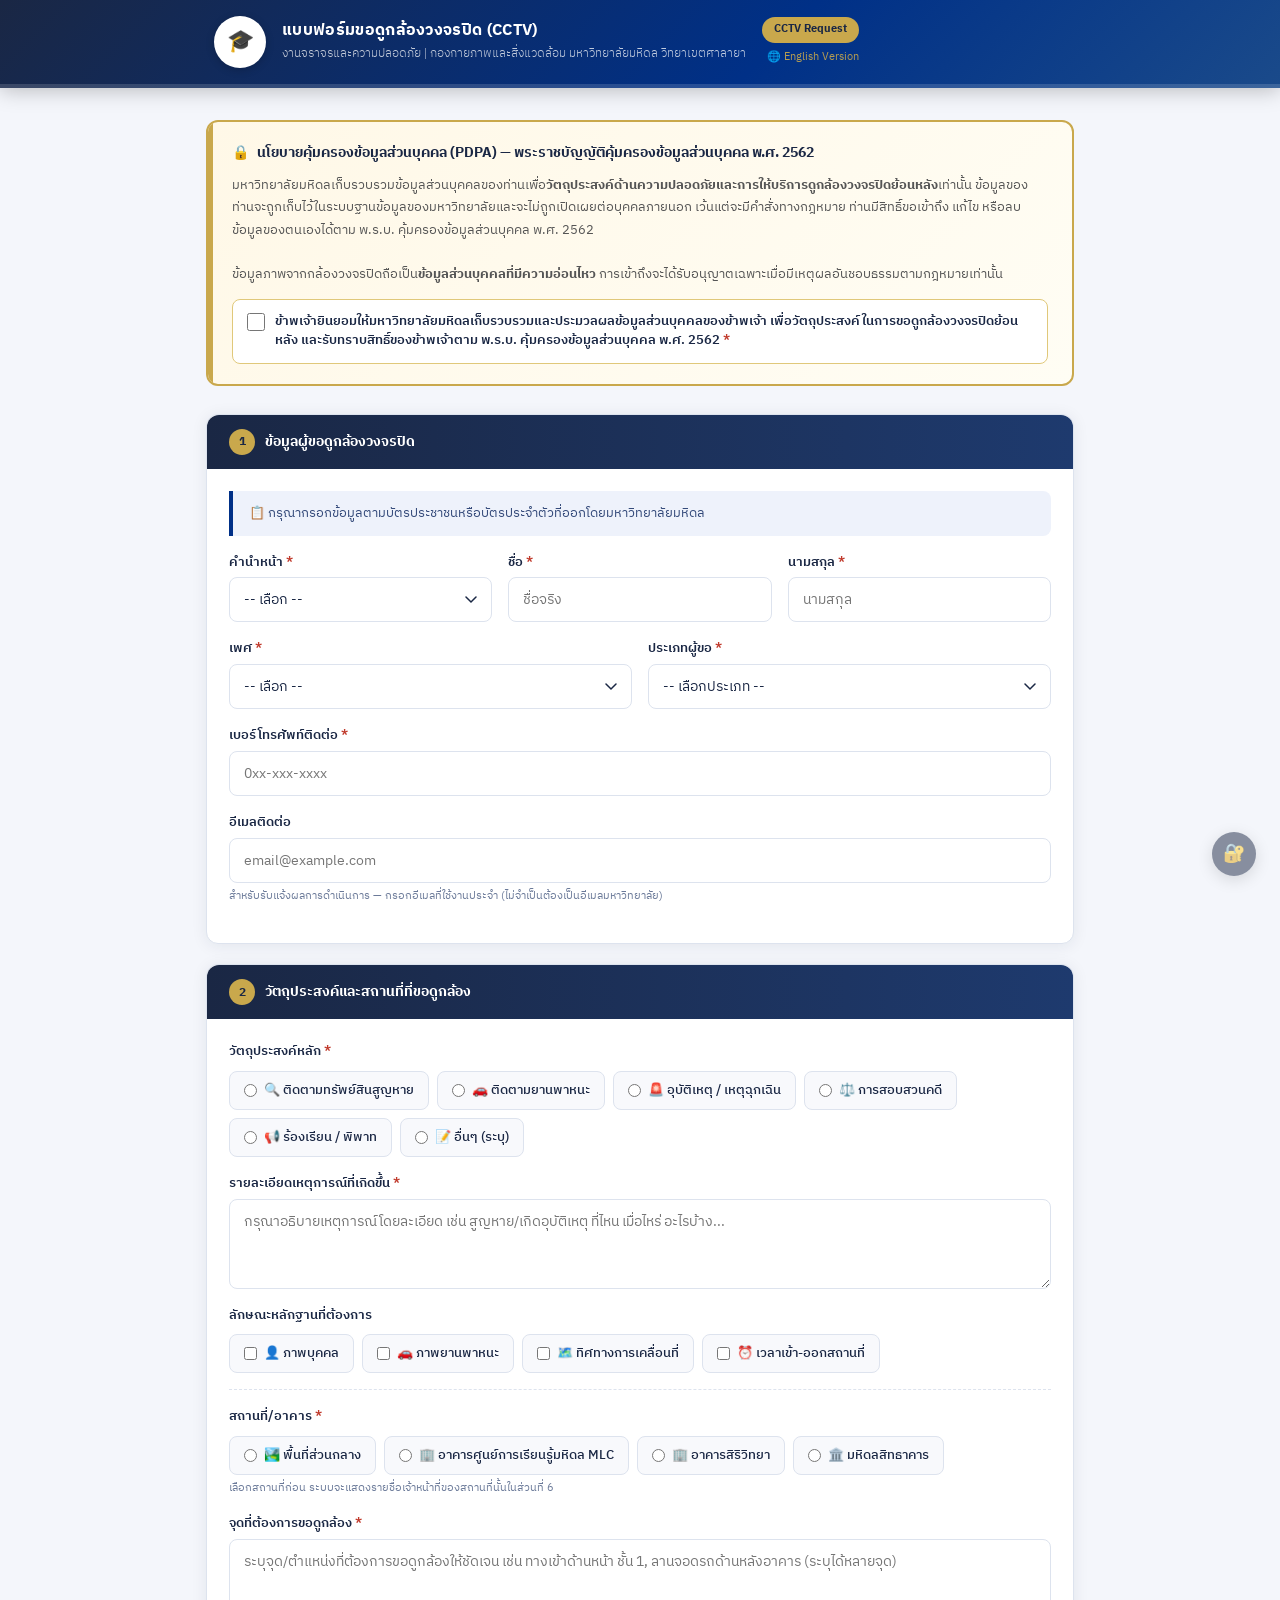
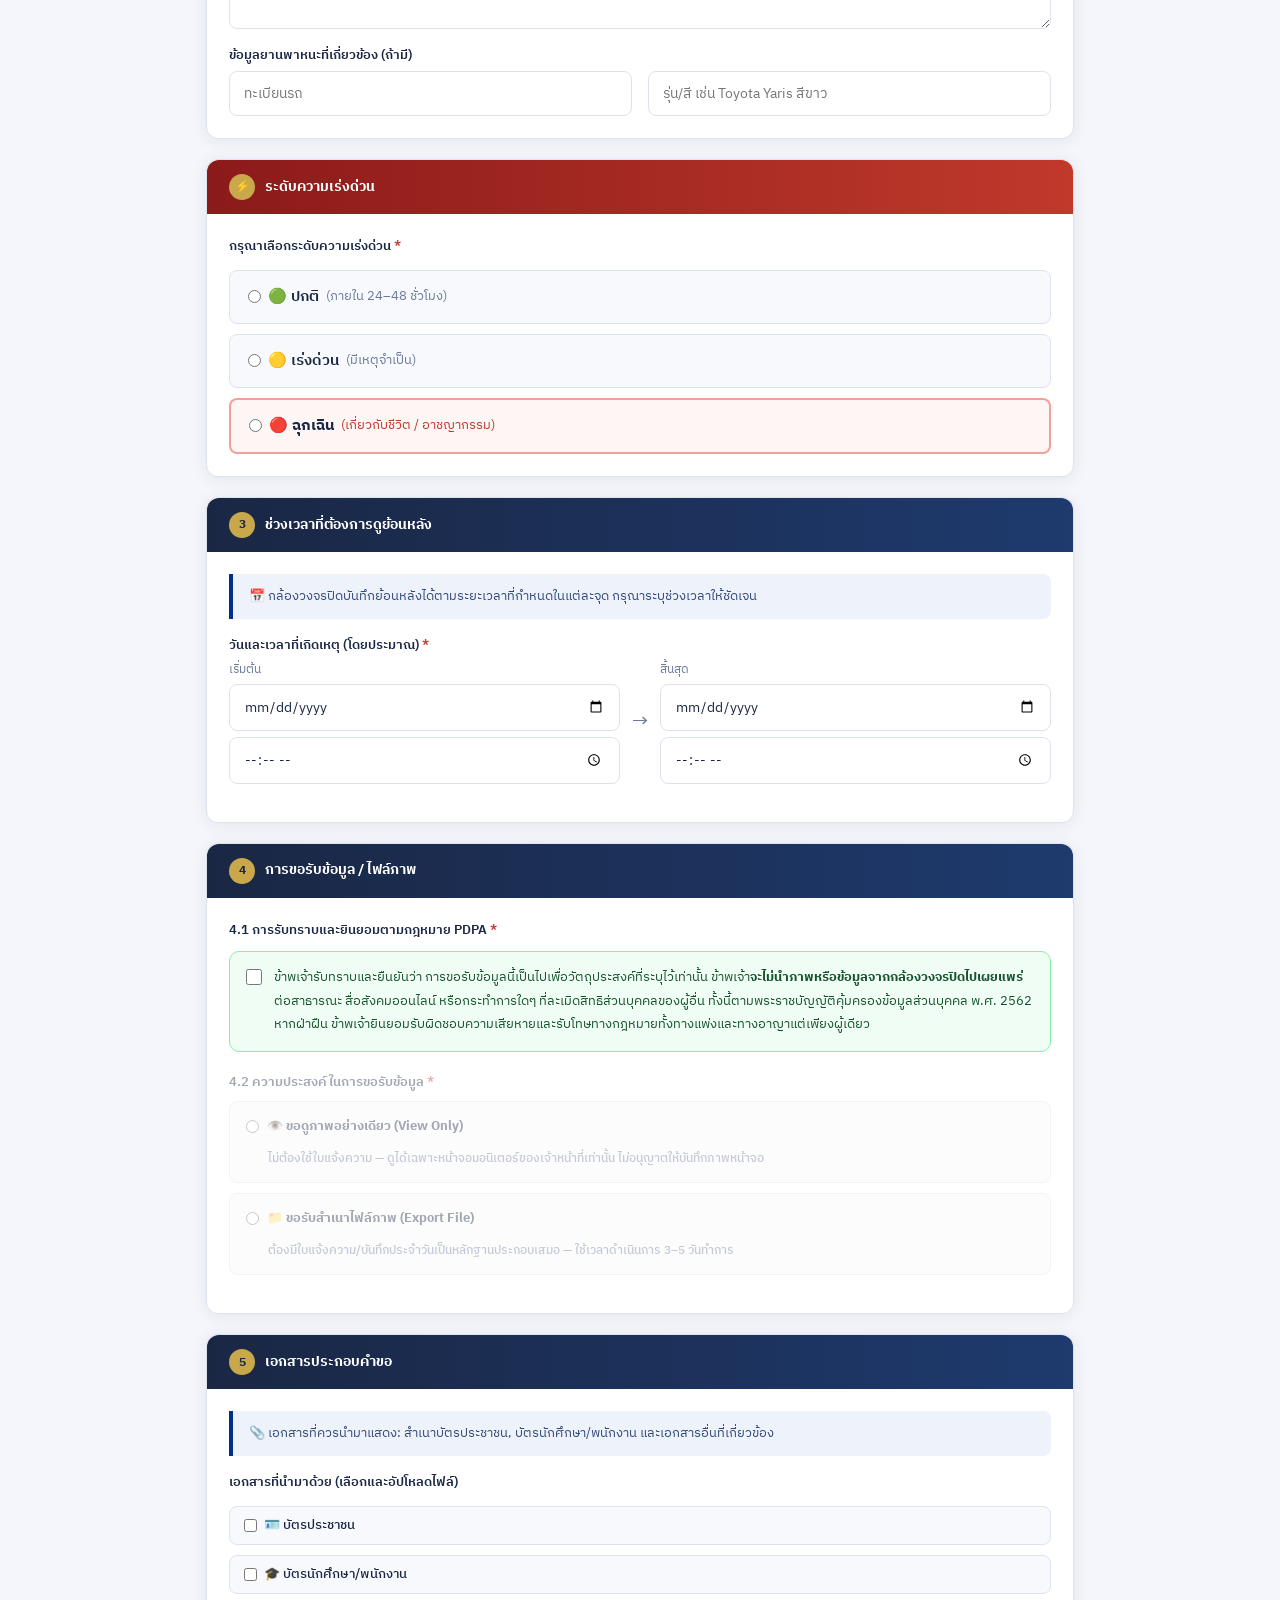
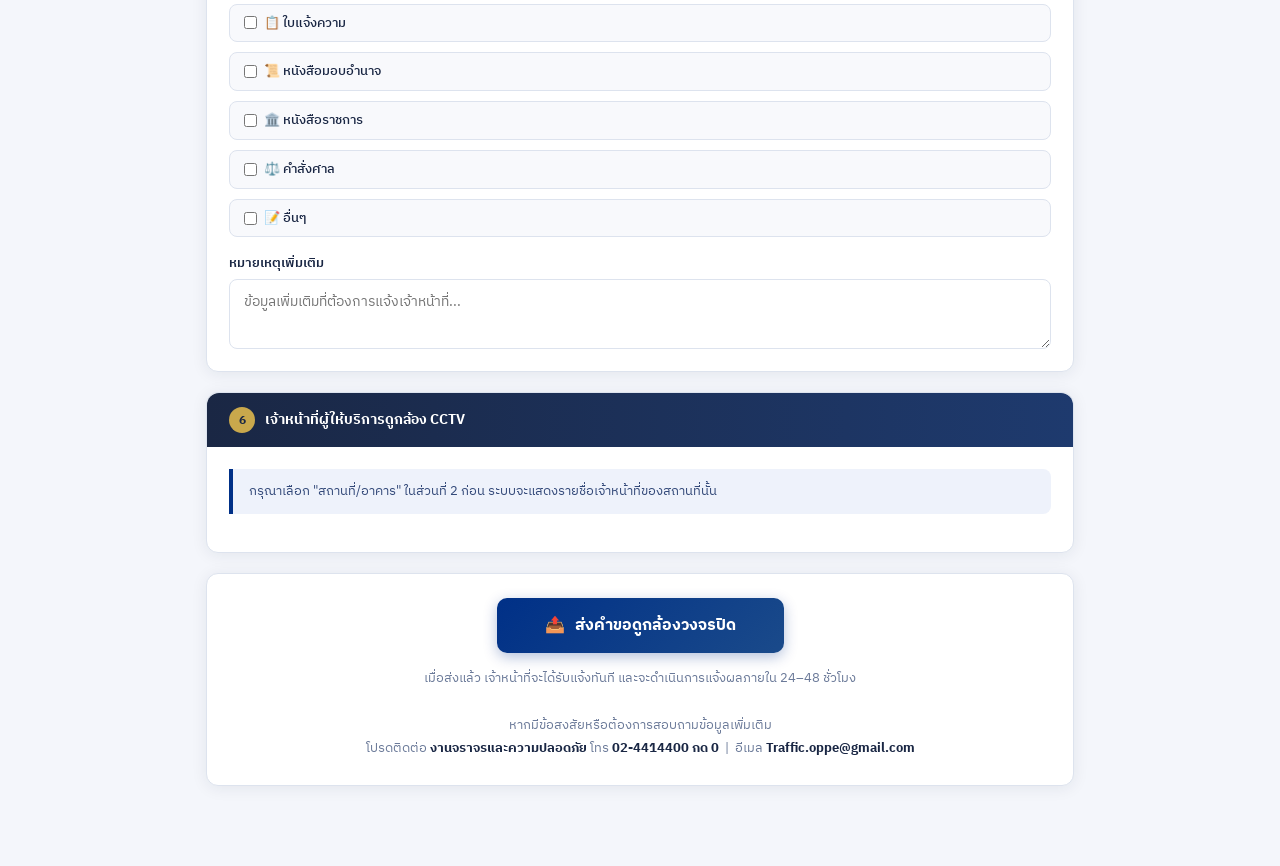
<file: index.html>
<!DOCTYPE html>
<!-- CCTV Request Form v3.2.1 (th) build 3.2.1-20261123a -->
<html lang="th">
<head>
<meta charset="UTF-8">
<meta name="viewport" content="width=device-width, initial-scale=1.0">
<title>แบบฟอร์มขอดูกล้องวงจรปิด | งานจราจรและความปลอดภัย มหาวิทยาลัยมหิดล</title>
<link rel="preconnect" href="https://fonts.googleapis.com">
<link href="https://fonts.googleapis.com/css2?family=Sarabun:wght@300;400;500;600;700&family=IBM+Plex+Sans+Thai:wght@300;400;500;600;700&display=swap" rel="stylesheet">
<style>
  :root {
    --mu-navy: #1a2744; --mu-blue: #003087; --mu-gold: #c9a84c;
    --bg: #f4f6fb; --surface: #ffffff; --surface2: #f8f9fc;
    --border: #dde3ee; --text: #1a2744; --text-muted: #6b7a99;
    --success: #1a7a4a; --success-bg: #e8f5ee;
    --shadow: 0 2px 16px rgba(26,39,68,0.08);
    --shadow-lg: 0 8px 40px rgba(26,39,68,0.14);
    --radius: 12px;
  }
  * { box-sizing: border-box; margin: 0; padding: 0; }
  body { font-family: 'IBM Plex Sans Thai','Sarabun',sans-serif; background: var(--bg); color: var(--text); min-height: 100vh; font-size: 15px; line-height: 1.6; }

  /* HEADER */
  .header { background: linear-gradient(135deg,var(--mu-navy) 0%,var(--mu-blue) 60%,#1a4a8a 100%); color: white; position: sticky; top: 0; z-index: 100; box-shadow: 0 2px 20px rgba(0,0,0,0.25); transition: all 0.3s ease; overflow: hidden; }
  .header.collapsed { padding: 0; }
  .header.collapsed .header-inner { padding: 6px 16px; }
  .header.collapsed .header-logo { width: 32px; height: 32px; font-size: 15px; }
  .header.collapsed .header-text h1 { font-size: 13px; }
  .header.collapsed .header-text p { display: none; }
  .header-inner { max-width: 900px; margin: 0 auto; padding: 16px 24px; display: flex; align-items: center; gap: 16px; transition: padding 0.3s; }
  .header-logo { width: 52px; height: 52px; background: white; border-radius: 50%; display: flex; align-items: center; justify-content: center; flex-shrink: 0; font-size: 22px; box-shadow: 0 2px 8px rgba(0,0,0,0.2); transition: all 0.3s; }
  .header-text h1 { font-size: 16px; font-weight: 700; letter-spacing: 0.02em; line-height: 1.3; transition: font-size 0.3s; }
  .header-text p { font-size: 12px; opacity: 0.75; font-weight: 300; margin-top: 2px; transition: all 0.3s; }
  .header-badge { margin-left: auto; background: var(--mu-gold); color: var(--mu-navy); padding: 4px 12px; border-radius: 20px; font-size: 11px; font-weight: 700; white-space: nowrap; }
  .progress-bar-wrap { background: rgba(255,255,255,0.15); height: 4px; }
  .progress-bar-fill { height: 100%; background: var(--mu-gold); transition: width 0.4s ease; }

  /* ADMIN ICON */
  .admin-icon-btn { position: fixed; bottom: 24px; right: 24px; width: 44px; height: 44px; background: var(--mu-navy); color: white; border-radius: 50%; display: flex; align-items: center; justify-content: center; text-decoration: none; font-size: 18px; box-shadow: 0 4px 16px rgba(0,0,0,0.25); z-index: 99; opacity: 0.5; transition: opacity 0.2s, transform 0.2s; }
  .admin-icon-btn:hover { opacity: 1; transform: scale(1.1); }

  /* MAIN */
  .main { max-width: 900px; margin: 0 auto; padding: 32px 16px 80px; }

  /* PDPA */
  .pdpa-notice { background: linear-gradient(135deg,#fff8e7,#fffdf4); border: 2px solid var(--mu-gold); border-radius: var(--radius); padding: 20px 24px; margin-bottom: 28px; position: relative; overflow: hidden; }
  .pdpa-notice::before { content:''; position: absolute; left:0; top:0; bottom:0; width:5px; background: var(--mu-gold); }
  .pdpa-title { font-size: 14px; font-weight: 700; color: var(--mu-navy); display: flex; align-items: center; gap: 8px; margin-bottom: 10px; }
  .pdpa-body { font-size: 13px; color: #555; line-height: 1.7; }
  .pdpa-consent { margin-top: 14px; display: flex; align-items: flex-start; gap: 10px; background: white; border-radius: 8px; padding: 12px 14px; border: 1px solid #e0c87a; cursor: pointer; }
  .pdpa-consent input[type="checkbox"] { width: 18px; height: 18px; margin-top: 1px; cursor: pointer; accent-color: var(--mu-blue); flex-shrink: 0; }
  .pdpa-consent label { font-size: 13px; font-weight: 600; color: var(--mu-navy); cursor: pointer; line-height: 1.5; }

  /* CARD */
  .card { background: var(--surface); border-radius: var(--radius); box-shadow: var(--shadow); border: 1px solid var(--border); margin-bottom: 20px; overflow: visible; }
  .card-header { background: linear-gradient(90deg,var(--mu-navy),#1e3a6e); color: white; padding: 14px 22px; display: flex; align-items: center; gap: 10px; border-radius: var(--radius) var(--radius) 0 0; }
  .card-header .step-num { background: var(--mu-gold); color: var(--mu-navy); width: 26px; height: 26px; border-radius: 50%; display: flex; align-items: center; justify-content: center; font-size: 12px; font-weight: 800; flex-shrink: 0; }
  .card-header h2 { font-size: 14px; font-weight: 700; }
  .card-body { padding: 22px; }

  /* FORM */
  .form-row { display: grid; grid-template-columns: 1fr 1fr; gap: 16px; margin-bottom: 16px; }
  .form-row.single { grid-template-columns: 1fr; }
  .form-row.triple { grid-template-columns: 1fr 1fr 1fr; }
  .form-row.quad { grid-template-columns: 1fr 1fr 1fr 1fr; }
  @media(max-width:600px){ .form-row,.form-row.triple,.form-row.quad { grid-template-columns: 1fr; } }
  .form-group { display: flex; flex-direction: column; gap: 5px; }
  .form-group label { font-size: 13px; font-weight: 600; color: var(--mu-navy); }
  .required { color: #c0392b; }
  .form-hint { font-size: 11px; color: var(--text-muted); }
  input[type="text"],input[type="email"],input[type="tel"],input[type="date"],input[type="time"],textarea,select {
    width: 100%; padding: 10px 14px; border: 1.5px solid var(--border); border-radius: 8px;
    font-family: inherit; font-size: 14px; color: var(--text); background: white;
    transition: border-color 0.2s, box-shadow 0.2s; outline: none; appearance: none;
  }
  input:focus,textarea:focus,select:focus { border-color: var(--mu-blue); box-shadow: 0 0 0 3px rgba(0,48,135,0.1); }
  input.error,textarea.error,select.error { border-color: #c0392b; box-shadow: 0 0 0 3px rgba(192,57,43,0.1); }
  textarea { resize: vertical; min-height: 90px; }
  select { background-image: url("data:image/svg+xml,%3Csvg xmlns='http://www.w3.org/2000/svg' width='12' height='8' viewBox='0 0 12 8'%3E%3Cpath d='M1 1l5 5 5-5' stroke='%231a2744' stroke-width='1.5' fill='none' stroke-linecap='round'/%3E%3C/svg%3E"); background-repeat: no-repeat; background-position: right 14px center; padding-right: 40px; }

  /* RADIO / CHECK */
  .radio-group,.check-group { display: flex; flex-wrap: wrap; gap: 8px; margin-top: 4px; }
  .radio-item,.check-item { display: flex; align-items: center; gap: 7px; background: var(--surface2); border: 1.5px solid var(--border); border-radius: 8px; padding: 8px 14px; cursor: pointer; transition: all 0.15s; font-size: 13px; font-weight: 500; }
  .radio-item:hover,.check-item:hover { border-color: var(--mu-blue); background: #eef2fb; }
  .radio-item input,.check-item input { accent-color: var(--mu-blue); }
  .radio-item.selected,.check-item.selected { border-color: var(--mu-blue); background: #e8eef9; color: var(--mu-blue); }

  /* DATETIME */
  .datetime-range { display: grid; grid-template-columns: 1fr auto 1fr; gap: 12px; align-items: center; }
  .datetime-arrow { color: var(--text-muted); font-size: 20px; text-align: center; }
  .datetime-range { grid-template-columns: minmax(0,1fr) auto minmax(0,1fr); }
  .datetime-range input { width: 100%; min-width: 0; }
  @media(max-width:480px){ .datetime-range { grid-template-columns: 1fr; gap: 6px; } .datetime-arrow { transform: rotate(90deg); line-height: 1; } }

  /* LOCATION TAGS */
  .location-tags { display: flex; flex-wrap: wrap; gap: 8px; margin-top: 8px; }
  .location-tag { background: var(--mu-navy); color: white; padding: 4px 10px; border-radius: 20px; font-size: 12px; display: flex; align-items: center; gap: 6px; }
  .location-tag .remove { cursor: pointer; opacity: 0.7; font-size: 14px; }
  .location-tag .remove:hover { opacity: 1; }

  /* PRESET LOCATIONS */
  .preset-locations { display: flex; flex-wrap: wrap; gap: 6px; margin-top: 8px; }
  .preset-btn { background: white; border: 1px dashed var(--border); border-radius: 20px; padding: 4px 12px; font-size: 12px; color: var(--text-muted); cursor: pointer; transition: all 0.15s; font-family: inherit; }
  .preset-btn:hover { border-color: var(--mu-blue); color: var(--mu-blue); background: #eef2fb; }

  /* INFO BOX */
  .info-box { background: #eef2fb; border-left: 4px solid var(--mu-blue); border-radius: 0 8px 8px 0; padding: 12px 16px; font-size: 13px; color: #344a7a; margin-bottom: 16px; }
  .warn-box { background: #fff8e7; border-left: 4px solid var(--mu-gold); border-radius: 0 8px 8px 0; padding: 12px 16px; font-size: 13px; color: #7a5800; margin-top: 12px; }

  /* UPLOAD */
  .upload-area { border: 2px dashed var(--border); border-radius: 10px; padding: 20px; text-align: center; cursor: pointer; transition: all 0.2s; margin-top: 8px; background: var(--surface2); }
  .mini-upload { border: 1.5px dashed var(--mu-blue); border-radius: 8px; padding: 10px 14px; text-align: center; cursor: pointer; font-size: 13px; color: var(--mu-blue); background: #f0f4ff; transition: all 0.2s; margin-top:4px; }
  .mini-upload:hover { background: #dce8ff; border-color: var(--mu-navy); }
  .file-mini-list { margin-top: 6px; }
  .file-mini-item { display: flex; align-items: center; gap: 8px; font-size: 12px; padding: 4px 8px; background: #e8f5e9; border-radius: 6px; margin-top: 4px; color: #2e7d32; }
  .doc-upload-item { border-radius: 8px; }
  .upload-area:hover,.upload-area.dragover { border-color: var(--mu-blue); background: #eef2fb; }
  .upload-area input[type="file"] { display: none; }
  .upload-area .upload-icon { font-size: 28px; margin-bottom: 8px; }
  .upload-area p { font-size: 13px; color: var(--text-muted); }
  .upload-area span { font-size: 12px; color: var(--text-muted); }
  .file-list { margin-top: 10px; display: flex; flex-direction: column; gap: 6px; }
  .file-item { display: flex; align-items: center; gap: 8px; background: white; border: 1px solid var(--border); border-radius: 7px; padding: 7px 12px; font-size: 13px; }
  .file-item .file-name { flex: 1; overflow: hidden; text-overflow: ellipsis; white-space: nowrap; }
  .file-item .file-remove { color: #c0392b; cursor: pointer; font-size: 16px; flex-shrink: 0; }

  /* SUBMIT */
  .submit-area { background: var(--surface); border-radius: var(--radius); box-shadow: var(--shadow); border: 1px solid var(--border); padding: 24px 22px; text-align: center; }
  .btn-submit { background: linear-gradient(135deg,var(--mu-blue),#1a4a8a); color: white; border: none; padding: 14px 48px; border-radius: 10px; font-family: inherit; font-size: 16px; font-weight: 700; cursor: pointer; transition: all 0.2s; box-shadow: 0 4px 14px rgba(0,48,135,0.3); display: inline-flex; align-items: center; gap: 10px; }
  .btn-submit:hover:not(:disabled) { transform: translateY(-2px); box-shadow: 0 6px 20px rgba(0,48,135,0.4); }
  .btn-submit:disabled { opacity: 0.5; cursor: not-allowed; transform: none; }
  .submit-note { font-size: 13px; color: var(--text-muted); margin-top: 14px; line-height: 1.8; }
  .submit-note strong { color: var(--mu-navy); }

  /* SUCCESS */
  .success-screen { display: none; text-align: center; padding: 60px 24px; }
  .success-icon { width: 80px; height: 80px; background: var(--success-bg); border-radius: 50%; display: flex; align-items: center; justify-content: center; font-size: 36px; margin: 0 auto 20px; animation: pop 0.4s ease; }
  @keyframes pop { 0%{transform:scale(0)} 70%{transform:scale(1.1)} 100%{transform:scale(1)} }
  .success-screen h2 { font-size: 22px; color: var(--success); font-weight: 700; margin-bottom: 8px; }
  .ref-code { background: var(--mu-navy); color: var(--mu-gold); display: inline-block; padding: 8px 24px; border-radius: 8px; font-size: 18px; font-weight: 800; letter-spacing: 0.1em; margin-bottom: 24px; font-family: monospace; }
  .btn-new { background: white; color: var(--mu-blue); border: 2px solid var(--mu-blue); padding: 10px 28px; border-radius: 8px; font-family: inherit; font-size: 14px; font-weight: 700; cursor: pointer; transition: all 0.2s; }
  .btn-new:hover { background: var(--mu-blue); color: white; }

  /* LOADING */
  .loading-overlay { display: none; position: fixed; inset: 0; background: rgba(26,39,68,0.6); z-index: 1000; align-items: center; justify-content: center; backdrop-filter: blur(4px); }
  .loading-card { background: white; border-radius: 16px; padding: 32px 40px; text-align: center; }
  .spinner { width: 48px; height: 48px; border: 4px solid #dde3ee; border-top-color: var(--mu-blue); border-radius: 50%; animation: spin 0.8s linear infinite; margin: 0 auto 16px; }
  @keyframes spin { to{transform:rotate(360deg)} }

  /* MISC */
  .section-divider { border: none; border-top: 1px dashed var(--border); margin: 16px 0; }
  .conditional-section { display: none; margin-top: 0; }
  .conditional-section.show { display: block; margin-top: 16px; }
  .error-msg { font-size: 11px; color: #c0392b; margin-top: 3px; display: none; }
  .error-msg.show { display: block; }

  /* AUTOCOMPLETE */
  .autocomplete-wrap { position: relative; overflow: visible; }
  .autocomplete-dropdown {
    position: absolute; top: 100%; left: 0; right: 0; z-index: 9999;
    background: white; border: 1.5px solid var(--mu-blue);
    border-top: none; border-radius: 0 0 10px 10px;
    max-height: 220px; overflow-y: auto;
    box-shadow: 0 8px 24px rgba(26,39,68,0.13);
    display: none;
  }
  .autocomplete-dropdown.show { display: block; }
  .autocomplete-item {
    padding: 10px 14px; font-size: 13px; cursor: pointer;
    border-bottom: 1px solid var(--border); color: var(--text);
    transition: background 0.12s;
    display: flex; align-items: center; gap: 8px;
  }
  .autocomplete-item:last-child { border-bottom: none; }
  .autocomplete-item:hover, .autocomplete-item.active { background: #eef2fb; color: var(--mu-blue); }
  .autocomplete-item mark { background: #ffeaa0; border-radius: 3px; padding: 0 2px; font-style: normal; color: var(--mu-navy); font-weight: 700; }
  .autocomplete-item .item-icon { font-size: 14px; flex-shrink: 0; }
  .autocomplete-count { padding: 6px 14px; font-size: 11px; color: var(--text-muted); background: var(--surface2); border-top: 1px solid var(--border); }

  /* DOC INFO BOX (section 4.4) */
  .doc-required-box {
    background: linear-gradient(135deg, #fffbeb, #fef3c7);
    border: 2px solid #f59e0b;
    border-radius: 14px;
    padding: 20px 22px;
    margin-top: 8px;
  }
  .doc-required-box .doc-title {
    font-size: 15px; font-weight: 800; color: #92400e;
    display: flex; align-items: center; gap: 8px; margin-bottom: 16px;
  }
  .doc-required-item {
    display: flex; gap: 14px; align-items: flex-start;
    background: white; border-radius: 10px; padding: 14px 16px;
    border: 1px solid #fde68a; margin-bottom: 10px;
  }
  .doc-required-item:last-child { margin-bottom: 0; }
  .doc-required-item .doc-icon { font-size: 26px; flex-shrink: 0; margin-top: 1px; }
  .doc-required-item .doc-label { font-size: 15px; font-weight: 700; color: #1a2744; line-height: 1.4; }
  .doc-required-item .doc-sub { font-size: 12px; color: #6b7280; margin-top: 4px; }
  .doc-required-item .doc-badge {
    display: inline-block; background: #fef2f2; color: #c0392b;
    border: 1px solid #fca5a5; border-radius: 20px;
    padding: 2px 10px; font-size: 11px; font-weight: 700; margin-top: 6px;
  }
  .doc-upload-hint {
    margin-top: 14px; background: #eff6ff; border: 1.5px solid #93c5fd;
    border-radius: 10px; padding: 12px 16px;
    display: flex; align-items: center; gap: 10px;
    font-size: 13px; font-weight: 600; color: #1e40af;
  }
</style>
</head>
<body>

<!-- HEADER -->
<header class="header">
  <div class="header-inner">
    <div class="header-logo">🎓</div>
    <div class="header-text">
      <h1>แบบฟอร์มขอดูกล้องวงจรปิด (CCTV)</h1>
      <p>งานจราจรและความปลอดภัย | กองกายภาพและสิ่งแวดล้อม มหาวิทยาลัยมหิดล วิทยาเขตศาลายา</p>
    </div>
    <div style="display:flex;flex-direction:column;align-items:flex-end;gap:6px;">
      <div class="header-badge">CCTV Request</div>
      <a href="index_en.html" style="font-size:11px;color:#c9a84c;text-decoration:none;display:flex;align-items:center;gap:4px;opacity:0.9;transition:opacity 0.2s;" onmouseover="this.style.opacity='1'" onmouseout="this.style.opacity='0.9'">
        🌐 English Version
      </a>
    </div>
  </div>
  <div class="progress-bar-wrap"><div class="progress-bar-fill" id="progressBar" style="width:0%"></div></div>
</header>
<script>
(function(){
  const hdr = document.querySelector('.header');
  window.addEventListener('scroll',function(){
    hdr.classList.toggle('collapsed', window.scrollY > 80);
  },{passive:true});
})();
</script>

<!-- Admin icon (bottom right) -->
<a href="admin.html" class="admin-icon-btn" title="ผู้ดูแลระบบ">🔐</a>

<!-- LOADING -->
<div class="loading-overlay" id="loadingOverlay">
  <div class="loading-card"><div class="spinner"></div><p id="loadingText" style="color:var(--text-muted);font-size:14px;">กำลังส่งข้อมูล กรุณารอสักครู่...</p></div>
</div>

<main class="main">
<form id="cctvForm" novalidate>
<div aria-hidden="true" style="position:absolute;left:-10000px;top:auto;width:1px;height:1px;overflow:hidden;"><label>Leave empty<input type="text" id="cctvHp" name="cctv_hp" tabindex="-1" autocomplete="off"></label></div>

  <!-- PDPA -->
  <div class="pdpa-notice">
    <div class="pdpa-title"><span>🔒</span> นโยบายคุ้มครองข้อมูลส่วนบุคคล (PDPA) — พระราชบัญญัติคุ้มครองข้อมูลส่วนบุคคล พ.ศ. 2562</div>
    <div class="pdpa-body">
      มหาวิทยาลัยมหิดลเก็บรวบรวมข้อมูลส่วนบุคคลของท่านเพื่อ<strong>วัตถุประสงค์ด้านความปลอดภัยและการให้บริการดูกล้องวงจรปิดย้อนหลัง</strong>เท่านั้น
      ข้อมูลของท่านจะถูกเก็บไว้ในระบบฐานข้อมูลของมหาวิทยาลัยและจะไม่ถูกเปิดเผยต่อบุคคลภายนอก เว้นแต่จะมีคำสั่งทางกฎหมาย
      ท่านมีสิทธิ์ขอเข้าถึง แก้ไข หรือลบข้อมูลของตนเองได้ตาม พ.ร.บ. คุ้มครองข้อมูลส่วนบุคคล พ.ศ. 2562
      <br><br>ข้อมูลภาพจากกล้องวงจรปิดถือเป็น<strong>ข้อมูลส่วนบุคคลที่มีความอ่อนไหว</strong> การเข้าถึงจะได้รับอนุญาตเฉพาะเมื่อมีเหตุผลอันชอบธรรมตามกฎหมายเท่านั้น
    </div>
    <div class="pdpa-consent">
      <input type="checkbox" id="pdpaConsent" required>
      <label for="pdpaConsent">ข้าพเจ้ายินยอมให้มหาวิทยาลัยมหิดลเก็บรวบรวมและประมวลผลข้อมูลส่วนบุคคลของข้าพเจ้า เพื่อวัตถุประสงค์ในการขอดูกล้องวงจรปิดย้อนหลัง และรับทราบสิทธิ์ของข้าพเจ้าตาม พ.ร.บ. คุ้มครองข้อมูลส่วนบุคคล พ.ศ. 2562 <span class="required">*</span></label>
    </div>
    <p class="error-msg" id="pdpaConsentError">กรุณายินยอมให้เก็บข้อมูลส่วนบุคคลก่อนดำเนินการ</p>
  </div>

  <!-- SECTION 1: ข้อมูลผู้ขอ -->
  <div class="card">
    <div class="card-header"><div class="step-num">1</div><h2>ข้อมูลผู้ขอดูกล้องวงจรปิด</h2></div>
    <div class="card-body">
      <div class="info-box">📋 กรุณากรอกข้อมูลตามบัตรประชาชนหรือบัตรประจำตัวที่ออกโดยมหาวิทยาลัยมหิดล</div>

      <!-- คำนำหน้า + ชื่อ + นามสกุล -->
      <div class="form-row triple" style="margin-bottom:16px;">
        <div class="form-group">
          <label for="prefix">คำนำหน้า <span class="required">*</span></label>
          <select id="prefix" name="prefix" required>
            <option value="">-- เลือก --</option>
            <option value="นาย">นาย</option>
            <option value="นาง">นาง</option>
            <option value="นางสาว">นางสาว</option>
            <option value="เด็กชาย">เด็กชาย</option>
            <option value="เด็กหญิง">เด็กหญิง</option>
            <option value="ดร.">ดร.</option>
            <option value="รศ.">รศ.</option>
            <option value="ผศ.">ผศ.</option>
            <option value="ศ.">ศ.</option>
            <option value="พ.ต.อ.">พ.ต.อ.</option>
            <option value="ร.ต.อ.">ร.ต.อ.</option>
            <option value="อื่นๆ">อื่นๆ</option>
          </select>
          <p class="error-msg" id="prefixError">กรุณาเลือกคำนำหน้า</p>
        </div>
        <div class="form-group">
          <label for="fname">ชื่อ <span class="required">*</span></label>
          <input type="text" id="fname" name="fname" placeholder="ชื่อจริง" required>
          <p class="error-msg" id="fnameError">กรุณากรอกชื่อ</p>
        </div>
        <div class="form-group">
          <label for="lname">นามสกุล <span class="required">*</span></label>
          <input type="text" id="lname" name="lname" placeholder="นามสกุล" required>
          <p class="error-msg" id="lnameError">กรุณากรอกนามสกุล</p>
        </div>
      </div>

      <!-- เพศ + ประเภทผู้ขอ -->
      <div class="form-row" style="margin-bottom:16px;">
        <div class="form-group">
          <label for="gender">เพศ <span class="required">*</span></label>
          <select id="gender" name="gender" required>
            <option value="">-- เลือก --</option>
            <option value="ชาย">ชาย</option>
            <option value="หญิง">หญิง</option>
            <option value="ไม่ระบุ">ไม่ระบุ</option>
          </select>
          <p class="error-msg" id="genderError">กรุณาเลือกเพศ</p>
        </div>
        <div class="form-group">
          <label for="requesterType">ประเภทผู้ขอ <span class="required">*</span></label>
          <select id="requesterType" name="requesterType" required onchange="handleRequesterType()">
            <option value="">-- เลือกประเภท --</option>
            <option value="นักศึกษา">นักศึกษา</option>
            <option value="บุคลากร">บุคลากร / อาจารย์</option>
            <option value="เจ้าหน้าที่ภายนอก">เจ้าหน้าที่ภายนอก (ตำรวจ / หน่วยงานราชการ)</option>
            <option value="บุคคลทั่วไป">บุคคลทั่วไป / ผู้ปกครอง</option>
            <option value="หน่วยงานเอกชน">หน่วยงานเอกชน</option>
          </select>
          <p class="error-msg" id="requesterTypeError">กรุณาเลือกประเภทผู้ขอ</p>
        </div>
      </div>

      <!-- โทรศัพท์ (v3.2: ไม่มีช่องเลขบัตรแล้ว) -->
      <div class="form-row single" style="margin-bottom:16px;">
        <div class="form-group">
          <label for="phone">เบอร์โทรศัพท์ติดต่อ <span class="required">*</span></label>
          <input type="tel" id="phone" name="phone" placeholder="0xx-xxx-xxxx" required>
          <p class="error-msg" id="phoneError">กรุณากรอกเบอร์โทรศัพท์</p>
        </div>
      </div>

      <!-- อีเมลติดต่อ — ย้ายมาอยู่หลังโทรศัพท์ ลบ muEmail ออกแล้ว -->
      <div class="form-row single" style="margin-bottom:16px;">
        <div class="form-group">
          <label for="email">อีเมลติดต่อ</label>
          <input type="email" id="email" name="email" placeholder="email@example.com">
          <span class="form-hint">สำหรับรับแจ้งผลการดำเนินการ — กรอกอีเมลที่ใช้งานประจำ (ไม่จำเป็นต้องเป็นอีเมลมหาวิทยาลัย)</span>
        </div>
      </div>

      <!-- MU section -->
      <div class="conditional-section" id="muSection">
        <div class="form-row single">
          <div class="form-group">
            <label for="faculty">คณะ / หน่วยงาน</label>
            <div class="autocomplete-wrap">
              <input type="text" id="faculty" name="faculty" placeholder="พิมพ์ชื่อคณะ/หน่วยงาน..." autocomplete="off"
                oninput="acSearch(this,'facultyDrop')" onkeydown="acKeydown(event,'facultyDrop')" onfocus="acSearch(this,'facultyDrop')" onblur="setTimeout(()=>acHide('facultyDrop'),180)">
              <div class="autocomplete-dropdown" id="facultyDrop"></div>
            </div>
          </div>
        </div>
      </div>

      <!-- Official section -->
      <div class="conditional-section" id="officialSection">
        <div class="form-row">
          <div class="form-group">
            <label for="officialOrg">หน่วยงาน</label>
            <input type="text" id="officialOrg" name="officialOrg" placeholder="เช่น สถานีตำรวจภูธรสามพราน">
          </div>
          <div class="form-group">
            <label for="officialDoc">เลขที่หนังสือราชการ</label>
            <input type="text" id="officialDoc" name="officialDoc" placeholder="(ถ้ามี)">
          </div>
        </div>
      </div>
    </div>
  </div>

  <!-- SECTION 2: วัตถุประสงค์ -->
  <div class="card">
    <div class="card-header"><div class="step-num">2</div><h2>วัตถุประสงค์และสถานที่ที่ขอดูกล้อง</h2></div>
    <div class="card-body">
      <div class="form-group" style="margin-bottom:16px;">
        <label>วัตถุประสงค์หลัก <span class="required">*</span></label>
        <div class="radio-group" id="purposeGroup">
          <div class="radio-item" onclick="selectRadio('purpose','ติดตามทรัพย์สินสูญหาย',this)"><input type="radio" name="purpose" value="ติดตามทรัพย์สินสูญหาย"> 🔍 ติดตามทรัพย์สินสูญหาย</div>
          <div class="radio-item" onclick="selectRadio('purpose','ติดตามยานพาหนะ',this)"><input type="radio" name="purpose" value="ติดตามยานพาหนะ"> 🚗 ติดตามยานพาหนะ</div>
          <div class="radio-item" onclick="selectRadio('purpose','อุบัติเหตุ/เหตุฉุกเฉิน',this)"><input type="radio" name="purpose" value="อุบัติเหตุ/เหตุฉุกเฉิน"> 🚨 อุบัติเหตุ / เหตุฉุกเฉิน</div>
          <div class="radio-item" onclick="selectRadio('purpose','การสอบสวนคดี',this)"><input type="radio" name="purpose" value="การสอบสวนคดี"> ⚖️ การสอบสวนคดี</div>
          <div class="radio-item" onclick="selectRadio('purpose','ร้องเรียน/พิพาท',this)"><input type="radio" name="purpose" value="ร้องเรียน/พิพาท"> 📢 ร้องเรียน / พิพาท</div>
          <div class="radio-item" onclick="selectRadio('purpose','อื่นๆ',this);toggleOtherPurpose(true)"><input type="radio" name="purpose" value="อื่นๆ"> 📝 อื่นๆ (ระบุ)</div>
        </div>
        <div class="conditional-section" id="otherPurposeSection" style="margin-top:10px;">
          <input type="text" id="purposeOther" name="purposeOther" placeholder="ระบุวัตถุประสงค์อื่นๆ..." style="max-width:500px;">
        </div>
        <p class="error-msg" id="purposeError">กรุณาเลือกวัตถุประสงค์</p>
      </div>
      <div class="form-group" style="margin-bottom:16px;">
        <label for="purposeDetail">รายละเอียดเหตุการณ์ที่เกิดขึ้น <span class="required">*</span></label>
        <textarea id="purposeDetail" name="purposeDetail" required placeholder="กรุณาอธิบายเหตุการณ์โดยละเอียด เช่น สูญหาย/เกิดอุบัติเหตุ ที่ไหน เมื่อไหร่ อะไรบ้าง..."></textarea>
        <p class="error-msg" id="purposeDetailError">กรุณากรอกรายละเอียดเหตุการณ์</p>
      </div>
      <div class="form-group">
        <label>ลักษณะหลักฐานที่ต้องการ</label>
        <div class="check-group">
          <div class="check-item" onclick="toggleCheck(this)"><input type="checkbox" name="evidence" value="ภาพบุคคล"> 👤 ภาพบุคคล</div>
          <div class="check-item" onclick="toggleCheck(this)"><input type="checkbox" name="evidence" value="ภาพยานพาหนะ"> 🚗 ภาพยานพาหนะ</div>
          <div class="check-item" onclick="toggleCheck(this)"><input type="checkbox" name="evidence" value="ทิศทางการเคลื่อนที่"> 🗺️ ทิศทางการเคลื่อนที่</div>
          <div class="check-item" onclick="toggleCheck(this)"><input type="checkbox" name="evidence" value="เวลาเข้า-ออกสถานที่"> ⏰ เวลาเข้า-ออกสถานที่</div>
        </div>
      </div>
      <hr class="section-divider">
      <div class="form-group" style="margin-bottom:16px;">
        <label>สถานที่/อาคาร <span class="required">*</span></label>
        <div class="radio-group" id="venueGroup">
          <div class="radio-item" onclick="selectVenue('common',this)"><input type="radio" name="venue" value="common"> 🏞️ พื้นที่ส่วนกลาง</div>
          <div class="radio-item" onclick="selectVenue('mlc',this)"><input type="radio" name="venue" value="mlc"> 🏢 อาคารศูนย์การเรียนรู้มหิดล MLC</div>
          <div class="radio-item" onclick="selectVenue('sirivithaya',this)"><input type="radio" name="venue" value="sirivithaya"> 🏢 อาคารสิริวิทยา</div>
          <div class="radio-item" onclick="selectVenue('mahidol_hall',this)"><input type="radio" name="venue" value="mahidol_hall"> 🏛️ มหิดลสิทธาคาร</div>
        </div>
        <span class="form-hint">เลือกสถานที่ก่อน ระบบจะแสดงรายชื่อเจ้าหน้าที่ของสถานที่นั้นในส่วนที่ 6</span>
        <p class="error-msg" id="venueError">กรุณาเลือกสถานที่/อาคาร</p>
      </div>
      <div class="form-group" style="margin-bottom:16px;">
        <label for="locations">จุดที่ต้องการขอดูกล้อง <span class="required">*</span></label>
        <textarea id="locations" name="locations" maxlength="3000" placeholder="ระบุจุด/ตำแหน่งที่ต้องการขอดูกล้องให้ชัดเจน เช่น ทางเข้าด้านหน้า ชั้น 1, ลานจอดรถด้านหลังอาคาร (ระบุได้หลายจุด)" oninput="if(this.value.trim()){var e=document.getElementById('locationError');if(e)e.classList.remove('show');}"></textarea>
        <p class="error-msg" id="locationError">กรุณาระบุจุดที่ต้องการขอดูกล้อง</p>
      </div>
      <div class="form-group">
        <label>ข้อมูลยานพาหนะที่เกี่ยวข้อง (ถ้ามี)</label>
        <div class="form-row" style="margin-bottom:0;">
          <input type="text" id="vehiclePlate" name="vehiclePlate" placeholder="ทะเบียนรถ">
          <input type="text" id="vehicleDesc" name="vehicleDesc" placeholder="รุ่น/สี เช่น Toyota Yaris สีขาว">
        </div>
      </div>
    </div>
  </div>

  <!-- URGENCY: ระดับความเร่งด่วน -->
  <div class="card" id="urgencyCard">
    <div class="card-header" style="background:linear-gradient(90deg,#8b1a1a,#c0392b);">
      <div class="step-num" style="background:var(--mu-gold);">⚡</div>
      <h2>ระดับความเร่งด่วน</h2>
    </div>
    <div class="card-body">
      <div class="form-group">
        <label>กรุณาเลือกระดับความเร่งด่วน <span class="required">*</span></label>
        <div class="radio-group" style="flex-direction:column;gap:10px;margin-top:8px;">
          <div class="radio-item" style="padding:14px 18px;font-size:15px;font-weight:600;"
            onclick="selectRadio('urgency','ปกติ',this);setEmergencyMode(false)">
            <input type="radio" name="urgency" value="ปกติ">
            🟢 ปกติ <span style="font-size:13px;font-weight:400;color:var(--text-muted);">(ภายใน 24–48 ชั่วโมง)</span>
          </div>
          <div class="radio-item" style="padding:14px 18px;font-size:15px;font-weight:600;"
            onclick="selectRadio('urgency','เร่งด่วน',this);setEmergencyMode(false)">
            <input type="radio" name="urgency" value="เร่งด่วน">
            🟡 เร่งด่วน <span style="font-size:13px;font-weight:400;color:var(--text-muted);">(มีเหตุจำเป็น)</span>
          </div>
          <div class="radio-item" style="padding:14px 18px;font-size:15px;font-weight:700;border:2px solid rgba(231,76,60,0.5);background:rgba(231,76,60,0.05);"
            onclick="selectRadio('urgency','ฉุกเฉิน',this);setEmergencyMode(true)">
            <input type="radio" name="urgency" value="ฉุกเฉิน">
            🔴 ฉุกเฉิน <span style="font-size:13px;font-weight:400;color:#c0392b;">(เกี่ยวกับชีวิต / อาชญากรรม)</span>
          </div>
        </div>
        <p class="error-msg" id="urgencyError">กรุณาเลือกระดับความเร่งด่วน</p>
      </div>
      <!-- Emergency banner -->
      <div id="emergencyBanner" style="display:none;margin-top:14px;background:#fef2f2;border:2px solid #e74c3c;border-radius:10px;padding:14px 16px;">
        <div style="font-size:15px;font-weight:800;color:#c0392b;margin-bottom:6px;">🚨 โหมดฉุกเฉิน — กรอกเฉพาะข้อมูลจำเป็น</div>
        <div style="font-size:13px;color:#7f1d1d;line-height:1.7;">
          กรุณากรอกข้อมูลเท่าที่จำเป็น:<br>
          ✅ ชื่อ + โทรศัพท์ &nbsp; ✅ วันเวลาสถานที่ &nbsp; ✅ ยืนยัน PDPA &nbsp; ✅ อัปโหลดสำเนาบัตร<br>
          <span style="color:#c0392b;">ใบแจ้งความและเอกสารอื่นๆ สามารถยื่นเพิ่มเติมได้ในภายหลัง</span>
        </div>
      </div>
    </div>
  </div>

  <!-- SECTION 3: วันเวลา/สถานที่ -->
  <div class="card">
    <div class="card-header"><div class="step-num">3</div><h2>ช่วงเวลาที่ต้องการดูย้อนหลัง</h2></div>
    <div class="card-body">
      <div class="info-box">📅 กล้องวงจรปิดบันทึกย้อนหลังได้ตามระยะเวลาที่กำหนดในแต่ละจุด กรุณาระบุช่วงเวลาให้ชัดเจน</div>
      <div class="form-group" style="margin-bottom:16px;">
        <label>วันและเวลาที่เกิดเหตุ (โดยประมาณ) <span class="required">*</span></label>
        <div class="datetime-range">
          <div><div style="font-size:12px;color:var(--text-muted);margin-bottom:4px;">เริ่มต้น</div><input type="date" id="dateStart" name="dateStart" required><input type="time" id="timeStart" name="timeStart" style="margin-top:6px;"></div>
          <div class="datetime-arrow">→</div>
          <div><div style="font-size:12px;color:var(--text-muted);margin-bottom:4px;">สิ้นสุด</div><input type="date" id="dateEnd" name="dateEnd"><input type="time" id="timeEnd" name="timeEnd" style="margin-top:6px;"></div>
        </div>
        <p class="error-msg" id="dateError">กรุณาระบุวันที่เกิดเหตุ</p>
      </div>
    </div>
  </div>

  <!-- SECTION 4: การขอรับข้อมูล/ไฟล์ภาพ -->
  <div class="card">
    <div class="card-header"><div class="step-num">4</div><h2>การขอรับข้อมูล / ไฟล์ภาพ</h2></div>
    <div class="card-body">

      <!-- 4.1 PDPA ยินยอมก่อนเลือกข้ออื่น -->
      <div class="form-group" style="margin-bottom:20px;">
        <label>4.1 การรับทราบและยินยอมตามกฎหมาย PDPA <span class="required">*</span></label>
        <div style="background:#f0fdf4;border:1px solid #86efac;border-radius:10px;padding:14px 16px;margin-top:6px;">
          <label style="display:flex;gap:12px;align-items:flex-start;cursor:pointer;font-weight:400;">
            <input type="checkbox" id="pdpaFileConsent" name="pdpaFileConsent"
              style="margin-top:3px;width:16px;height:16px;flex-shrink:0;accent-color:#16a34a;"
              onchange="toggleSection4Consent(this.checked)">
            <span style="font-size:13px;line-height:1.8;color:#14532d;">
              ข้าพเจ้ารับทราบและยืนยันว่า การขอรับข้อมูลนี้เป็นไปเพื่อวัตถุประสงค์ที่ระบุไว้เท่านั้น
              ข้าพเจ้า<strong>จะไม่นำภาพหรือข้อมูลจากกล้องวงจรปิดไปเผยแพร่</strong>ต่อสาธารณะ สื่อสังคมออนไลน์
              หรือกระทำการใดๆ ที่ละเมิดสิทธิส่วนบุคคลของผู้อื่น ทั้งนี้ตามพระราชบัญญัติคุ้มครองข้อมูลส่วนบุคคล พ.ศ. 2562
              หากฝ่าฝืน ข้าพเจ้ายินยอมรับผิดชอบความเสียหายและรับโทษทางกฎหมายทั้งทางแพ่งและทางอาญาแต่เพียงผู้เดียว
            </span>
          </label>
        </div>
        <p class="error-msg" id="pdpaFileConsentError">กรุณายืนยันการรับทราบ PDPA ก่อนดำเนินการต่อ</p>
      </div>

      <!-- 4.2–4.4 ล็อคไว้จนกว่าจะติ๊ก 4.1 -->
      <div id="section4Rest" style="opacity:0.4;pointer-events:none;transition:all 0.3s;">

        <!-- 4.2 ความประสงค์ -->
        <div class="form-group" style="margin-bottom:16px;">
          <label>4.2 ความประสงค์ในการขอรับข้อมูล <span class="required">*</span></label>
          <div class="radio-group" style="flex-direction:column;gap:10px;">
            <div class="radio-item" style="flex-direction:column;align-items:flex-start;padding:14px 16px;"
              onclick="selectRadio('requestFile','ดูอย่างเดียว',this);showFileSection(false)">
              <div style="display:flex;align-items:center;gap:8px;">
                <input type="radio" name="requestFile" value="ดูอย่างเดียว">
                <strong>👁️ ขอดูภาพอย่างเดียว (View Only)</strong>
              </div>
              <div style="font-size:12px;color:var(--text-muted);margin-top:5px;padding-left:22px;">
                ไม่ต้องใช้ใบแจ้งความ — ดูได้เฉพาะหน้าจอมอนิเตอร์ของเจ้าหน้าที่เท่านั้น ไม่อนุญาตให้บันทึกภาพหน้าจอ
              </div>
            </div>
            <div class="radio-item" style="flex-direction:column;align-items:flex-start;padding:14px 16px;"
              onclick="selectRadio('requestFile','ต้องการไฟล์',this);showFileSection(true)">
              <div style="display:flex;align-items:center;gap:8px;">
                <input type="radio" name="requestFile" value="ต้องการไฟล์">
                <strong>📁 ขอรับสำเนาไฟล์ภาพ (Export File)</strong>
              </div>
              <div style="font-size:12px;color:var(--text-muted);margin-top:5px;padding-left:22px;">
                ต้องมีใบแจ้งความ/บันทึกประจำวันเป็นหลักฐานประกอบเสมอ — ใช้เวลาดำเนินการ 3–5 วันทำการ
              </div>
            </div>
          </div>
          <p class="error-msg" id="requestFileError">กรุณาเลือกความประสงค์</p>
        </div>

        <!-- 4.3–4.4 แสดงเฉพาะเมื่อเลือก "ขอรับสำเนา" -->
        <div class="conditional-section" id="fileSection">

          <!-- 4.3 เหตุผล -->
          <div class="form-group" style="margin-bottom:20px;">
            <label>4.3 เหตุผลความจำเป็นในการขอรับสำเนา <span class="required">*</span></label>
            <div class="radio-group" style="flex-direction:column;gap:8px;">
              <div class="radio-item" onclick="selectRadio('fileReason','ใช้เป็นหลักฐานประกอบคดีความ/แจ้งความร้องทุกข์',this)">
                <input type="radio" name="fileReason" value="ใช้เป็นหลักฐานประกอบคดีความ/แจ้งความร้องทุกข์">
                ⚖️ ใช้เป็นหลักฐานประกอบคดีความ / แจ้งความร้องทุกข์
              </div>
              <div class="radio-item" onclick="selectRadio('fileReason','ใช้ประกอบการสอบสวนของเจ้าพนักงานตำรวจ/หน่วยงานรัฐ',this)">
                <input type="radio" name="fileReason" value="ใช้ประกอบการสอบสวนของเจ้าพนักงานตำรวจ/หน่วยงานรัฐ">
                🏛️ ใช้ประกอบการสอบสวนของเจ้าพนักงานตำรวจ / หน่วยงานรัฐ
              </div>
              <div class="radio-item" onclick="selectRadio('fileReason','ใช้ประกอบการเรียกร้องค่าสินไหมทดแทนจากบริษัทประกันภัย',this)">
                <input type="radio" name="fileReason" value="ใช้ประกอบการเรียกร้องค่าสินไหมทดแทนจากบริษัทประกันภัย">
                🛡️ ใช้ประกอบการเรียกร้องค่าสินไหมทดแทนจากบริษัทประกันภัย
              </div>
            </div>
            <p class="error-msg" id="fileReasonError">กรุณาเลือกเหตุผล</p>
          </div>

          <!-- 4.4 เอกสารที่จำเป็น — info display (ไม่ใช่ checkbox) -->
          <div class="form-group" style="margin-bottom:0;">
            <label style="font-size:15px;font-weight:800;color:var(--mu-navy);">4.4 เอกสารที่จำเป็น</label>
            <div class="doc-required-box">
              <div class="doc-title">
                <span>⚠️</span> กรุณาเตรียมเอกสารต่อไปนี้ให้พร้อมก่อนส่งคำขอ
              </div>

              <div class="doc-required-item">
                <span class="doc-icon">🪪</span>
                <div>
                  <div class="doc-label">1. ไฟล์สำเนา / ภาพบัตรประชาชน, บัตรนักศึกษา หรือบัตรพนักงาน</div>
                  <div class="doc-sub">พร้อมเซ็นรับรองสำเนาถูกต้องของผู้ขอดูกล้อง</div>
                  <span class="doc-badge">จำเป็นต้องแนบ</span>
                </div>
              </div>

              <div class="doc-required-item">
                <span class="doc-icon">📋</span>
                <div>
                  <div class="doc-label">2. ไฟล์สำเนา / ภาพสำเนาบันทึกประจำวัน หรือใบแจ้งความจากเจ้าหน้าที่ตำรวจ</div>
                  <div class="doc-sub">ต้องระบุวันที่ เวลา และสถานที่เกิดเหตุชัดเจน</div>
                  <span class="doc-badge">จำเป็นต้องแนบ <span id="emergencyExcept" style="display:none;font-weight:400;color:#7f1d1d;">(ยกเว้นกรณีฉุกเฉิน — ยื่นเพิ่มเติมได้ภายหลัง)</span></span>
                </div>
              </div>

              <div class="doc-upload-hint">
                <span style="font-size:20px;">📎</span>
                <span>กรุณาอัปโหลดไฟล์เอกสารทั้งหมดในส่วนที่ 5 ด้านล่าง</span>
              </div>
            </div>
          </div>

        </div><!-- end fileSection -->
      </div><!-- end section4Rest -->
    </div>
  </div>

  <!-- SECTION 5: เอกสารประกอบ -->
  <div class="card" id="section5Card">
    <div class="card-header" id="section5Header">
      <div class="step-num">5</div>
      <h2 id="section5Title">เอกสารประกอบคำขอ</h2>
    </div>
    <div class="card-body">

      <!-- โหมด: ดูอย่างเดียว -->
      <div id="s5ViewOnly">
        <div class="info-box">📎 เอกสารที่ควรนำมาแสดง: สำเนาบัตรประชาชน, บัตรนักศึกษา/พนักงาน และเอกสารอื่นที่เกี่ยวข้อง</div>
        <div class="form-group" style="margin-bottom:16px;">
          <label>เอกสารที่นำมาด้วย (เลือกและอัปโหลดไฟล์)</label>
          <div style="display:flex;flex-direction:column;gap:10px;margin-top:8px;">
            <div class="doc-upload-item" data-doc="บัตรประชาชน">
              <div class="check-item" onclick="toggleDocUpload(this,'upload-doc-id')"><input type="checkbox" name="docs" value="บัตรประชาชน"> 🪪 บัตรประชาชน</div>
              <div class="doc-upload-zone" id="upload-doc-id" style="display:none;margin-top:6px;margin-left:24px;">
                <div class="mini-upload" onclick="triggerDocUpload('file-doc-id')">📎 อัปโหลดสำเนาบัตรประชาชน</div>
                <input type="file" id="file-doc-id" accept=".jpg,.jpeg,.png,.pdf" style="display:none;" onchange="handleDocFile(this,'file-doc-id')">
                <div class="file-mini-list" id="list-doc-id"></div>
              </div>
            </div>
            <div class="doc-upload-item" data-doc="บัตรนักศึกษา/พนักงาน">
              <div class="check-item" onclick="toggleDocUpload(this,'upload-doc-student')"><input type="checkbox" name="docs" value="บัตรนักศึกษา/พนักงาน"> 🎓 บัตรนักศึกษา/พนักงาน</div>
              <div class="doc-upload-zone" id="upload-doc-student" style="display:none;margin-top:6px;margin-left:24px;">
                <div class="mini-upload" onclick="triggerDocUpload('file-doc-student')">📎 อัปโหลดสำเนาบัตรนักศึกษา/พนักงาน</div>
                <input type="file" id="file-doc-student" accept=".jpg,.jpeg,.png,.pdf" style="display:none;" onchange="handleDocFile(this,'file-doc-student')">
                <div class="file-mini-list" id="list-doc-student"></div>
              </div>
            </div>
            <div class="doc-upload-item" data-doc="ใบแจ้งความ">
              <div class="check-item" onclick="toggleDocUpload(this,'upload-doc-police')"><input type="checkbox" name="docs" value="ใบแจ้งความ"> 📋 ใบแจ้งความ</div>
              <div class="doc-upload-zone" id="upload-doc-police" style="display:none;margin-top:6px;margin-left:24px;">
                <div class="mini-upload" onclick="triggerDocUpload('file-doc-police')">📎 อัปโหลดใบแจ้งความ</div>
                <input type="file" id="file-doc-police" accept=".jpg,.jpeg,.png,.pdf" style="display:none;" onchange="handleDocFile(this,'file-doc-police')">
                <div class="file-mini-list" id="list-doc-police"></div>
              </div>
            </div>
            <div class="doc-upload-item" data-doc="หนังสือมอบอำนาจ">
              <div class="check-item" onclick="toggleDocUpload(this,'upload-doc-poa')"><input type="checkbox" name="docs" value="หนังสือมอบอำนาจ"> 📜 หนังสือมอบอำนาจ</div>
              <div class="doc-upload-zone" id="upload-doc-poa" style="display:none;margin-top:6px;margin-left:24px;">
                <div class="mini-upload" onclick="triggerDocUpload('file-doc-poa')">📎 อัปโหลดหนังสือมอบอำนาจ</div>
                <input type="file" id="file-doc-poa" accept=".jpg,.jpeg,.png,.pdf" style="display:none;" onchange="handleDocFile(this,'file-doc-poa')">
                <div class="file-mini-list" id="list-doc-poa"></div>
              </div>
            </div>
            <div class="doc-upload-item" data-doc="หนังสือราชการ">
              <div class="check-item" onclick="toggleDocUpload(this,'upload-doc-official')"><input type="checkbox" name="docs" value="หนังสือราชการ"> 🏛️ หนังสือราชการ</div>
              <div class="doc-upload-zone" id="upload-doc-official" style="display:none;margin-top:6px;margin-left:24px;">
                <div class="mini-upload" onclick="triggerDocUpload('file-doc-official')">📎 อัปโหลดหนังสือราชการ</div>
                <input type="file" id="file-doc-official" accept=".jpg,.jpeg,.png,.pdf" style="display:none;" onchange="handleDocFile(this,'file-doc-official')">
                <div class="file-mini-list" id="list-doc-official"></div>
              </div>
            </div>
            <div class="doc-upload-item" data-doc="คำสั่งศาล">
              <div class="check-item" onclick="toggleDocUpload(this,'upload-doc-court')"><input type="checkbox" name="docs" value="คำสั่งศาล"> ⚖️ คำสั่งศาล</div>
              <div class="doc-upload-zone" id="upload-doc-court" style="display:none;margin-top:6px;margin-left:24px;">
                <div class="mini-upload" onclick="triggerDocUpload('file-doc-court')">📎 อัปโหลดคำสั่งศาล</div>
                <input type="file" id="file-doc-court" accept=".jpg,.jpeg,.png,.pdf" style="display:none;" onchange="handleDocFile(this,'file-doc-court')">
                <div class="file-mini-list" id="list-doc-court"></div>
              </div>
            </div>
            <div class="check-item" onclick="toggleCheck(this);toggleOtherDoc(this)"><input type="checkbox" name="docs" value="อื่นๆ"> 📝 อื่นๆ</div>
          </div>
          <div class="conditional-section" id="otherDocSection" style="margin-top:10px;">
            <input type="text" id="docsOther" name="docsOther" placeholder="ระบุเอกสารอื่นๆ..." style="max-width:400px;">
          </div>
        </div>
      </div>

      <!-- โหมด: ขอรับสำเนาไฟล์ -->
      <div id="s5Export" style="display:none;">
        <div style="background:#fef2f2;border:1px solid #fca5a5;border-radius:8px;padding:10px 14px;font-size:13px;color:#7f1d1d;margin-bottom:16px;">
          ⚠️ <strong>เอกสารต้องครบถ้วนทุกรายการ</strong> มิฉะนั้นหน่วยงานขอสงวนสิทธิ์ในการปฏิเสธการให้ไฟล์ภาพ
        </div>

        <!-- บัตรประชาชน — บังคับ -->
        <div class="form-group" style="margin-bottom:16px;padding:14px;background:#f8faff;border-radius:10px;border:1px solid #dde3ee;">
          <label style="font-size:14px;font-weight:700;">🪪 สำเนาบัตรประชาชน / บัตรนักศึกษา / บัตรพนักงาน
            <span style="color:#c0392b;font-weight:800;"> *</span>
          </label>
          <div style="font-size:12px;color:#c0392b;font-weight:600;margin:4px 0 10px;">(พร้อมเซ็นรับรองสำเนาถูกต้องของผู้ขอดูกล้อง — จำเป็นต้องแนบไฟล์)</div>
          <div class="mini-upload" onclick="triggerDocUpload('file-export-id')" id="uploadIdBtn">📎 คลิกเพื่ออัปโหลดสำเนาบัตร</div>
          <input type="file" id="file-export-id" accept=".jpg,.jpeg,.png,.pdf" style="display:none;" onchange="handleDocFile(this,'file-export-id');updateIdUploadBtn()">
          <div class="file-mini-list" id="list-export-id"></div>
          <p class="error-msg" id="exportIdError">กรุณาอัปโหลดสำเนาบัตรประชาชน / บัตรนักศึกษา / บัตรพนักงาน</p>
        </div>

        <!-- ใบแจ้งความ — บังคับ (ยกเว้นฉุกเฉิน) -->
        <div class="form-group" style="margin-bottom:16px;padding:14px;background:#f8faff;border-radius:10px;border:1px solid #dde3ee;" id="policeDocBox">
          <label style="font-size:14px;font-weight:700;">📋 สำเนาบันทึกประจำวัน หรือ ใบแจ้งความ
            <span style="color:#c0392b;font-weight:800;"> *</span>
            <span id="policeDocEmergencyNote" style="display:none;color:#c0392b;font-size:12px;font-weight:400;"> (โหมดฉุกเฉิน: ยื่นเพิ่มเติมได้ภายหลัง)</span>
          </label>
          <div style="font-size:12px;color:#c0392b;font-weight:600;margin:4px 0 10px;">(ระบุวันที่ เวลา และสถานที่เกิดเหตุชัดเจน — จำเป็นต้องแนบไฟล์)</div>
          <div class="mini-upload" onclick="triggerDocUpload('file-export-police')">📎 คลิกเพื่ออัปโหลดใบแจ้งความ</div>
          <input type="file" id="file-export-police" accept=".jpg,.jpeg,.png,.pdf" style="display:none;" onchange="handleDocFile(this,'file-export-police')">
          <div class="file-mini-list" id="list-export-police"></div>
          <p class="error-msg" id="exportPoliceError">กรุณาอัปโหลดสำเนาบันทึกประจำวัน / ใบแจ้งความ</p>
        </div>

        <!-- หนังสือมอบอำนาจ — optional -->
        <div class="form-group" style="margin-bottom:8px;padding:14px;background:#f8faff;border-radius:10px;border:1px solid #dde3ee;">
          <div class="check-item" onclick="toggleDocUpload(this,'upload-export-poa')" style="margin-bottom:0;">
            <input type="checkbox" name="exportDocs" value="หนังสือมอบอำนาจ">
            📜 หนังสือมอบอำนาจ และสำเนาบัตรประชาชนของผู้มอบและผู้รับมอบ
            <em style="color:#c0392b;font-weight:700;"> (เฉพาะกรณีรับแทน)</em>
          </div>
          <div id="upload-export-poa" style="display:none;margin-top:10px;">
            <div class="mini-upload" onclick="triggerDocUpload('file-export-poa')">📎 คลิกเพื่ออัปโหลดหนังสือมอบอำนาจ</div>
            <input type="file" id="file-export-poa" accept=".jpg,.jpeg,.png,.pdf" style="display:none;" onchange="handleDocFile(this,'file-export-poa')">
            <div class="file-mini-list" id="list-export-poa"></div>
          </div>
        </div>
      </div>

      <!-- หมายเหตุ (ทุกโหมด) -->
      <div class="form-group" style="margin-top:16px;">
        <label for="additionalNote">หมายเหตุเพิ่มเติม</label>
        <textarea id="additionalNote" name="additionalNote" style="min-height:70px;" placeholder="ข้อมูลเพิ่มเติมที่ต้องการแจ้งเจ้าหน้าที่..."></textarea>
      </div>

    </div>
  </div>

  <!-- SECTION 5.5: ช่องทางการรับไฟล์ภาพ — แยกออกมาต่างหาก แสดงเฉพาะกรณีขอสำเนา -->
  <div class="card" id="section45Card" style="display:none;">
    <div class="card-header" style="background:linear-gradient(90deg,#1a5276,#2471a3);">
      <div class="step-num" style="background:var(--mu-gold);color:var(--mu-navy);">5.5</div>
      <h2>ช่องทางการรับไฟล์ภาพ</h2>
    </div>
    <div class="card-body">
      <div class="info-box">📦 กรุณาเลือกช่องทางที่ต้องการรับไฟล์ภาพ CCTV หลังจากที่เจ้าหน้าที่ดำเนินการแล้วเสร็จ</div>
      <div class="form-group">
        <label>เลือกช่องทางที่ต้องการรับไฟล์ <span class="required">*</span></label>
        <div class="radio-group" style="flex-direction:column;gap:10px;margin-top:8px;">
          <div class="radio-item" style="flex-direction:column;align-items:flex-start;padding:16px 18px;"
            onclick="selectRadio('deliveryMethod','นำ Flash Drive มาเองในวันรับไฟล์',this);toggleGDriveEmail(false)">
            <div style="display:flex;align-items:center;gap:10px;">
              <input type="radio" name="deliveryMethod" value="นำ Flash Drive มาเองในวันรับไฟล์">
              <strong style="font-size:15px;">💾 นำ Flash Drive มาเองในวันรับไฟล์</strong>
            </div>
            <div style="font-size:12px;color:var(--text-muted);margin-top:6px;padding-left:24px;">
              แนะนำ: USB 2.0 ขึ้นไป ความจุ ≥ 4GB และไม่เป็นพาหะนำไวรัสคอมพิวเตอร์
            </div>
          </div>
          <div class="radio-item" style="flex-direction:column;align-items:flex-start;padding:16px 18px;"
            onclick="selectRadio('deliveryMethod','รับผ่านลิงก์ Google Drive',this);toggleGDriveEmail(true)">
            <div style="display:flex;align-items:center;gap:10px;">
              <input type="radio" name="deliveryMethod" value="รับผ่านลิงก์ Google Drive">
              <strong style="font-size:15px;">🔗 รับผ่านลิงก์ Google Drive</strong>
            </div>
            <div id="gdriveEmailSection" style="display:none;width:100%;margin-top:12px;padding-left:24px;">
              <label style="font-size:13px;color:var(--text-muted);display:block;margin-bottom:6px;">อีเมลสำหรับจัดส่งลิงก์ <span class="required">*</span></label>
              <input type="email" id="gdriveEmail" name="gdriveEmail" placeholder="email@example.com"
                style="width:100%;max-width:380px;padding:10px 14px;border-radius:8px;border:1px solid var(--border);background:var(--surface2);color:var(--text);font-family:inherit;font-size:13px;outline:none;">
              <p class="error-msg" id="gdriveEmailError" style="margin-top:6px;">กรุณากรอกอีเมลสำหรับรับลิงก์</p>
              <div style="background:#fffbeb;border:1px solid #f59e0b;border-radius:10px;padding:12px 14px;margin-top:12px;font-size:13px;color:#78350f;">
                <label style="display:flex;gap:10px;align-items:flex-start;cursor:pointer;font-weight:400;">
                  <input type="checkbox" id="gdriveConsent" name="gdriveConsent"
                    style="margin-top:3px;width:16px;height:16px;flex-shrink:0;accent-color:#d97706;">
                  <span>
                    ข้าพเจ้ารับทราบและยินยอมว่า เจ้าหน้าที่จะแชร์ไฟล์ภาพจากกล้องให้<strong>เฉพาะอีเมลที่ระบุข้างต้น</strong>
                    และจะ<strong>ยกเลิกสิทธิ์เข้าถึงลิงก์ภายใน 48 ชั่วโมง</strong>หลังส่งลิงก์ เพื่อความปลอดภัยของข้อมูล
                    ข้าพเจ้าต้องดาวน์โหลดไฟล์เก็บไว้ในอุปกรณ์ของตนเองภายในเวลาดังกล่าว
                  </span>
                </label>
                <span id="gdriveConsentError" style="display:none;font-size:12px;color:#c0392b;margin-top:6px;display:block;">⚠️ กรุณายืนยันการรับทราบเงื่อนไขการรับไฟล์ก่อนส่ง</span>
              </div>
            </div>
          </div>
        </div>
        <p class="error-msg" id="deliveryMethodError">กรุณาเลือกช่องทางการรับไฟล์</p>
      </div>
    </div>
  </div>

  <!-- SECTION 6: เจ้าหน้าที่ผู้ให้บริการ -->
  <div class="card">
    <div class="card-header"><div class="step-num">6</div><h2>เจ้าหน้าที่ผู้ให้บริการดูกล้อง CCTV</h2></div>
    <div class="card-body">
      <div class="info-box" id="officerVenueStatus" aria-live="polite"></div>
      <p class="error-msg" id="officerVenueError"></p>

      <div class="form-row" id="officerModeRow" style="margin-bottom:16px;display:none;">
        <div class="form-group">
          <label>เจ้าหน้าที่ผู้ให้บริการ <span class="required">*</span></label>
          <div style="display:flex;gap:10px;flex-wrap:wrap;margin-top:4px;">
            <div class="radio-item" id="officerKnownBtn" onclick="selectOfficerMode('known')" style="flex:1;min-width:160px;">
              <input type="radio" name="officerMode" value="known"> 👮 เลือกจากฐานข้อมูล
            </div>
            <div class="radio-item" id="officerOtherBtn" onclick="selectOfficerMode('other')" style="flex:1;min-width:160px;">
              <input type="radio" name="officerMode" value="other"> 📝 อื่นๆ (ไม่มีในฐานข้อมูล)
            </div>
          </div>
          <p class="error-msg" id="officerModeError">กรุณาเลือกประเภทเจ้าหน้าที่</p>
        </div>
      </div>

      <!-- ค้นหาจากฐานข้อมูล -->
      <div class="conditional-section" id="officerKnownSection">
        <div class="form-group">
          <label for="officerNameInput"><span id="officerSearchLabel">ค้นหาชื่อเจ้าหน้าที่</span> <span class="required">*</span></label>
          <div class="autocomplete-wrap">
            <input type="text" id="officerNameInput" name="officerNameInput"
              placeholder="พิมพ์ชื่อ-นามสกุล เจ้าหน้าที่..." autocomplete="off"
              oninput="officerSearch(this)" onkeydown="officerKeydown(event)"
              onfocus="officerSearch(this)" onblur="setTimeout(()=>acHide('officerDrop'),180)">
            <div class="autocomplete-dropdown" id="officerDrop"></div>
          </div>
          <input type="hidden" id="officerName" name="officerName">
          <input type="hidden" id="officerEmail" name="officerEmail">
          <span class="form-hint" id="officerSelectedHint" style="color:var(--success);display:none;margin-top:4px;">✓ เลือกแล้ว: <strong id="officerSelectedName"></strong></span>
          <p class="error-msg" id="officerNameError">กรุณาเลือกชื่อเจ้าหน้าที่จากรายการ</p>
        </div>
      </div>

      <!-- อื่นๆ -->
      <div class="conditional-section" id="officerOtherSection">
        <div class="form-row">
          <div class="form-group">
            <label for="officerOtherName">ชื่อ-นามสกุล เจ้าหน้าที่ <span class="required">*</span></label>
            <input type="text" id="officerOtherName" name="officerOtherName" placeholder="ชื่อ-นามสกุล เจ้าหน้าที่">
            <p class="error-msg" id="officerOtherNameError">กรุณากรอกชื่อ-นามสกุล</p>
          </div>
          <div class="form-group">
            <label for="officerOtherEmail">อีเมล เจ้าหน้าที่ <span class="required">*</span></label>
            <input type="email" id="officerOtherEmail" name="officerOtherEmail" placeholder="officer@example.com">
            <p class="error-msg" id="officerOtherEmailError">กรุณากรอกอีเมล</p>
          </div>
        </div>
      </div>
    </div>
  </div>

  <!-- SUBMIT -->
  <div class="submit-area">
    <button type="submit" class="btn-submit" id="submitBtn"><span>📤</span> ส่งคำขอดูกล้องวงจรปิด</button>
    <div class="submit-note">
      เมื่อส่งแล้ว เจ้าหน้าที่จะได้รับแจ้งทันที และจะดำเนินการแจ้งผลภายใน 24–48 ชั่วโมง
      <br><br>
      หากมีข้อสงสัยหรือต้องการสอบถามข้อมูลเพิ่มเติม
      <br>
      โปรดติดต่อ <strong>งานจราจรและความปลอดภัย</strong> โทร <strong>02-4414400 กด 0</strong> &nbsp;|&nbsp; อีเมล <strong>Traffic&#46;oppe&#64;gmail&#46;com</strong>
    </div>
  </div>

</form>

<!-- SUCCESS -->
<div class="success-screen" id="successScreen">
  <div class="success-icon">✅</div>
  <h2>ส่งคำขอสำเร็จ!</h2>
  <p style="color:var(--text-muted);font-size:14px;max-width:400px;margin:0 auto 16px;line-height:1.7;">คำขอของท่านได้รับการบันทึกแล้ว เจ้าหน้าที่จะตรวจสอบและแจ้งผลภายใน 24–48 ชั่วโมง</p>
  <p style="font-size:13px;color:var(--text-muted);">หมายเลขอ้างอิงคำขอ:</p>
  <div class="ref-code" id="refCode">CCTV-XXXXXXXX</div>
  <p id="successEmailNote" style="font-size:13px;color:var(--text-muted);margin-bottom:10px;max-width:440px;margin-left:auto;margin-right:auto;line-height:1.7;"></p>
  <p id="successDupNote" style="display:none;font-size:13px;color:#b45309;margin-bottom:10px;max-width:440px;margin-left:auto;margin-right:auto;line-height:1.7;"></p>
  <p style="font-size:12px;color:var(--text-muted);margin-bottom:24px;">กรุณาจดหมายเลขอ้างอิง หรือบันทึกภาพหน้าจอนี้ไว้</p>
  <button class="btn-new" onclick="resetForm()">+ ส่งคำขอใหม่</button>
</div>
</main>

<script>
// ===== EMERGENCY MODE =====
function setEmergencyMode(on) {
  document.getElementById('emergencyBanner').style.display = on ? 'block' : 'none';
  // แสดง/ซ่อน note ฉุกเฉินในส่วน 4.4 และ section 5
  const excepts = document.querySelectorAll('#emergencyExcept, #policeDocEmergencyNote');
  excepts.forEach(el => { if(el) el.style.display = on ? 'inline' : 'none'; });
}

// ===== SECTION 5 DYNAMIC =====
function updateSection5(requestFileVal) {
  const s5Title = document.getElementById('section5Title');
  const s5ViewOnly = document.getElementById('s5ViewOnly');
  const s5Export = document.getElementById('s5Export');
  if (!s5Title) return;
  if (requestFileVal === 'ต้องการไฟล์') {
    s5Title.textContent = 'เอกสารประกอบคำขอ (กรณีรับสำเนาไฟล์ภาพ)';
    if(s5ViewOnly) s5ViewOnly.style.display = 'none';
    if(s5Export) s5Export.style.display = 'block';
  } else {
    s5Title.textContent = 'เอกสารประกอบคำขอ';
    if(s5ViewOnly) s5ViewOnly.style.display = 'block';
    if(s5Export) s5Export.style.display = 'none';
  }
}

// ===== DOC UPLOAD HELPERS =====
const docFiles = {};

function toggleDocUpload(checkEl, uploadId) {
  const cb = checkEl.querySelector('input[type=checkbox]');
  if(cb) { cb.checked = !cb.checked; checkEl.classList.toggle('selected', cb.checked); }
  const zone = document.getElementById(uploadId);
  if(zone) zone.style.display = (cb && cb.checked) ? 'block' : 'none';
}

function triggerDocUpload(inputId) {
  const el = document.getElementById(inputId);
  if(el) el.click();
}

// ตรวจชนิด/ขนาดไฟล์ทันทีที่เลือก (ดูจากเนื้อไฟล์จริง) — ไฟล์ที่ไม่ผ่านจะไม่ถูกเพิ่ม และแจ้งเหตุผลชัดเจน
async function handleDocFile(input, inputId) {
  const files = Array.from(input.files || []);
  input.value = '';
  if(!docFiles[inputId]) docFiles[inputId] = [];
  for (const f of files) {
    if (countAllDocFiles() >= SUBMIT_LIMITS.maxFiles) { alert(T.tooManyFiles); break; }
    const problem = await checkSelectedFile(f);
    if (problem) { alert(problem); continue; }
    docFiles[inputId].push(f);
  }
  renderDocFileList(inputId);
  updateIdUploadBtn();
}

function renderDocFileList(inputId) {
  const listId = inputId.replace('file-','list-');
  const el = document.getElementById(listId);
  if(!el) return;
  const files = docFiles[inputId] || [];
  el.innerHTML = files.map((f,i) =>
    `<div class="file-mini-item">✅ ${escHtml(f.name)} <span style="color:#666;">(${(f.size/1024).toFixed(0)} KB)</span>
     <span onclick="removeDocFile('${inputId}',${i})" style="margin-left:auto;cursor:pointer;color:#c0392b;">✕</span></div>`
  ).join('');
}

function removeDocFile(inputId, idx) {
  if(docFiles[inputId]) { docFiles[inputId].splice(idx,1); renderDocFileList(inputId); updateIdUploadBtn(); }
}

function updateIdUploadBtn() {
  const files = docFiles['file-export-id'] || [];
  const btn = document.getElementById('uploadIdBtn');
  if(btn) btn.style.borderColor = files.length > 0 ? '#27ae60' : '';
}

const APPS_SCRIPT_URL = 'https://script.google.com/macros/s/AKfycbxVfwqmg24QmG37NbdIpn5w90_TWzbilayADz2QdG29CY2qFH_fuD0FhZRinslAQL4I1Q/exec';

let uploadedFiles = [];
function handleFileSelect(e) { addFiles(Array.from(e.target.files)); }
function handleDragOver(e) { e.preventDefault(); }
function handleDrop(e) { e.preventDefault(); addFiles(Array.from(e.dataTransfer.files)); }
function addFiles(files) {
  files.forEach(f => {
    if (uploadedFiles.length >= 5) { alert('อัปโหลดได้สูงสุด 5 ไฟล์ค่ะ'); return; }
    if (f.size > 10*1024*1024) { alert(`ไฟล์ "${f.name}" มีขนาดเกิน 10MB`); return; }
    if (!uploadedFiles.find(x => x.name===f.name)) uploadedFiles.push(f);
  });
}
function removeFile(idx) { uploadedFiles.splice(idx,1); }

// Radio / checkbox
function selectRadio(name, value, el) {
  document.querySelectorAll(`input[name="${name}"]`).forEach(r => r.parentElement.classList.remove('selected'));
  el.classList.add('selected'); el.querySelector('input').checked = true;
  if (name === 'purpose') toggleOtherPurpose(value === 'อื่นๆ');
}
function toggleCheck(el) { el.classList.toggle('selected'); el.querySelector('input').checked = el.classList.contains('selected'); }

// Conditional
function handleRequesterType() {
  const val = document.getElementById('requesterType').value;
  document.getElementById('muSection').classList.toggle('show', ['นักศึกษา','บุคลากร'].includes(val));
  document.getElementById('officialSection').classList.toggle('show', val==='เจ้าหน้าที่ภายนอก');
}

function showFileSection(show) {
  document.getElementById('fileSection').classList.toggle('show', show);
  updateSection5(show ? 'ต้องการไฟล์' : 'ดูอย่างเดียว');
  const s45 = document.getElementById('section45Card');
  if(s45) s45.style.display = show ? 'block' : 'none';
}

function toggleSection4Consent(checked) {
  const rest = document.getElementById('section4Rest');
  if (!rest) return;
  rest.style.opacity = checked ? '1' : '0.4';
  rest.style.pointerEvents = checked ? 'auto' : 'none';
  if (!checked) {
    document.querySelectorAll('input[name="requestFile"]').forEach(r=>r.checked=false);
    showFileSection(false);
  }
}

function toggleGDriveEmail(show) {
  const el = document.getElementById('gdriveEmailSection');
  if (el) el.style.display = show ? 'block' : 'none';
  if (!show) {
    const em = document.getElementById('gdriveEmail');
    if (em) em.value = '';
    const gc = document.getElementById('gdriveConsent');
    if (gc) gc.checked = false;
  }
}

// Progress
function updateProgress() {
  const required = ['fname','lname','requesterType','phone','dateStart','locations'];
  const filled = required.filter(id => { const el=document.getElementById(id); return el&&el.value.trim(); }).length;
  const extras = (document.querySelector('input[name="purpose"]:checked')?1:0) + (document.querySelector('input[name="urgency"]:checked')?1:0) + (document.getElementById('pdpaConsent').checked?1:0) + (document.querySelector('input[name="venue"]:checked')?1:0);
  document.getElementById('progressBar').style.width = Math.round(((filled+extras)/10)*100)+'%';
}
document.addEventListener('change', updateProgress);
document.addEventListener('input', updateProgress);

// ===== VALIDATE + POPUP =====
let currentOfficerMode = '';

function validate() {
  let valid = true;
  const errors = [];

  // Helper: เช็คและเพิ่ม error
  function check(condition, errorId, msg) {
    const el = document.getElementById(errorId);
    if (!condition) {
      if(el) el.classList.add('show');
      errors.push(msg);
      valid = false;
    } else {
      if(el) el.classList.remove('show');
    }
  }

  // PDPA หลัก
  check(document.getElementById('pdpaConsent').checked, 'pdpaConsentError', 'กรุณายินยอม PDPA ก่อนดำเนินการ (ส่วนบนสุด)');
  check(!!document.getElementById('fname').value.trim(), 'fnameError', 'กรุณากรอกชื่อจริง');
  check(!!document.getElementById('lname').value.trim(), 'lnameError', 'กรุณากรอกนามสกุล');
  check(!!document.getElementById('prefix').value, 'prefixError', 'กรุณาเลือกคำนำหน้า');
  check(!!document.getElementById('gender').value, 'genderError', 'กรุณาเลือกเพศ');
  check(!!document.getElementById('requesterType').value, 'requesterTypeError', 'กรุณาเลือกประเภทผู้ขอ');
  check(!!document.getElementById('phone').value.trim(), 'phoneError', 'กรุณากรอกเบอร์โทรศัพท์');
  { const em = document.getElementById('email').value.trim(); check(!em || isValidEmail(em), 'emailError', 'รูปแบบอีเมลติดต่อไม่ถูกต้อง (ส่วนที่ 1)'); }
  check(!!document.querySelector('input[name="purpose"]:checked'), 'purposeError', 'กรุณาเลือกวัตถุประสงค์ (ส่วนที่ 2)');
  check(!!document.getElementById('purposeDetail').value.trim(), 'purposeDetailError', 'กรุณากรอกรายละเอียดเหตุการณ์ (ส่วนที่ 2)');
  check(!!document.querySelector('input[name="venue"]:checked'), 'venueError', 'กรุณาเลือกสถานที่/อาคาร (ส่วนที่ 2)');
  check(!!document.getElementById('locations').value.trim(), 'locationError', 'กรุณาระบุจุดที่ต้องการขอดูกล้อง (ส่วนที่ 2)');
  check(!!document.querySelector('input[name="urgency"]:checked'), 'urgencyError', 'กรุณาเลือกระดับความเร่งด่วน');
  check(!!document.getElementById('dateStart').value, 'dateError', 'กรุณาระบุวันที่เกิดเหตุ (ส่วนที่ 3)');

  // 4.1 PDPA file consent
  check(document.getElementById('pdpaFileConsent').checked, 'pdpaFileConsentError', 'กรุณายืนยัน PDPA ในส่วนที่ 4.1');

  // 4.2 requestFile
  const rfEl = document.querySelector('input[name="requestFile"]:checked');
  check(!!rfEl, 'requestFileError', 'กรุณาเลือกความประสงค์การขอรับข้อมูล (ส่วนที่ 4.2)');

  if (rfEl && rfEl.value === 'ต้องการไฟล์') {
    // 4.3 fileReason
    check(!!document.querySelector('input[name="fileReason"]:checked'), 'fileReasonError', 'กรุณาเลือกเหตุผลในการขอรับสำเนา (ส่วนที่ 4.3)');

    // Section 5: บัตรประชาชน — บังคับเสมอ
    const idFiles = docFiles['file-export-id'] || [];
    check(idFiles.length > 0, 'exportIdError', 'กรุณาอัปโหลดสำเนาบัตรประชาชน / บัตรนักศึกษา (ส่วนที่ 5)');

    // Section 5: ใบแจ้งความ — บังคับเฉพาะกรณีไม่ฉุกเฉิน
    const urgency = document.querySelector('input[name="urgency"]:checked')?.value || '';
    if (urgency !== 'ฉุกเฉิน') {
      const policeFiles = docFiles['file-export-police'] || [];
      check(policeFiles.length > 0, 'exportPoliceError', 'กรุณาอัปโหลดสำเนาบันทึกประจำวัน / ใบแจ้งความ (ส่วนที่ 5)');
    } else {
      const policeErr = document.getElementById('exportPoliceError');
      if(policeErr) policeErr.classList.remove('show');
    }

    // 5.5 ช่องทางรับไฟล์
    const dmEl = document.querySelector('input[name="deliveryMethod"]:checked');
    check(!!dmEl, 'deliveryMethodError', 'กรุณาเลือกช่องทางการรับไฟล์ (ส่วนที่ 5.5)');

    if (dmEl && dmEl.value === 'รับผ่านลิงก์ Google Drive') {
      const gEmail = document.getElementById('gdriveEmail');
      check(!!(gEmail && isValidEmail(gEmail.value)), 'gdriveEmailError', 'กรุณากรอกอีเมลสำหรับรับลิงก์ Google Drive');

      const gc = document.getElementById('gdriveConsent');
      const gcErr = document.getElementById('gdriveConsentError');
      if (!gc || !gc.checked) {
        if(gcErr) { gcErr.style.display = 'block'; }
        if(gc) gc.style.outline = '2px solid #c0392b';
        errors.push('กรุณายืนยันเงื่อนไขการรับไฟล์ Google Drive (ส่วนที่ 5.5)');
        valid = false;
      } else {
        if(gcErr) gcErr.style.display = 'none';
        if(gc) gc.style.outline = '';
      }
    }
  }

  // Section 6: เจ้าหน้าที่
  const mode = currentOfficerMode;
  const vProblem = officerVenueProblem();
  { const ve = document.getElementById('officerVenueError'); if (ve) ve.textContent = vProblem || ''; }
  check(!vProblem, 'officerVenueError', vProblem);
  if (!vProblem && officerStateForVenue() === 'common') check(!!mode, 'officerModeError', 'กรุณาเลือกเจ้าหน้าที่ผู้ให้บริการ (ส่วนที่ 6)');

  if (mode === 'known') {
    const ov = document.getElementById('officerName').value;
    if (!ov) {
      document.getElementById('officerNameInput').classList.add('error');
      document.getElementById('officerNameError').classList.add('show');
      errors.push('กรุณาเลือกชื่อเจ้าหน้าที่จากรายการ (ส่วนที่ 6)');
      valid = false;
    } else {
      document.getElementById('officerNameInput').classList.remove('error');
      document.getElementById('officerNameError').classList.remove('show');
    }
  }
  if (mode === 'other') {
    check(!!document.getElementById('officerOtherName').value.trim(), 'officerOtherNameError', 'กรุณากรอกชื่อเจ้าหน้าที่ (ส่วนที่ 6)');
    check(isValidEmail(document.getElementById('officerOtherEmail').value), 'officerOtherEmailError', 'กรุณากรอกอีเมลเจ้าหน้าที่ให้ถูกต้อง (ส่วนที่ 6)');
  }

  if (!valid && errors.length > 0) {
    showValidationPopup(errors);
  }

  return valid;
}

function showValidationPopup(errors) {
  // ลบ popup เก่า
  document.getElementById('validationPopup')?.remove();
  document.getElementById('validationOverlay')?.remove();

  const overlay = document.createElement('div');
  overlay.id = 'validationOverlay';
  overlay.style.cssText = 'position:fixed;inset:0;background:rgba(0,0,0,0.55);z-index:9998;backdrop-filter:blur(2px);';

  const popup = document.createElement('div');
  popup.id = 'validationPopup';
  popup.style.cssText = [
    'position:fixed;top:50%;left:50%;transform:translate(-50%,-50%);z-index:9999;',
    'background:white;border-radius:16px;box-shadow:0 20px 60px rgba(0,0,0,0.3);',
    'max-width:92vw;width:420px;max-height:80vh;overflow-y:auto;'
  ].join('');

  popup.innerHTML = `
    <div style="background:linear-gradient(135deg,#c0392b,#e74c3c);color:white;padding:18px 22px;border-radius:16px 16px 0 0;display:flex;align-items:center;gap:12px;position:sticky;top:0;z-index:1;">
      <span style="font-size:26px;flex-shrink:0;">⚠️</span>
      <div>
        <div style="font-size:15px;font-weight:800;letter-spacing:0.01em;">กรุณาตรวจสอบข้อมูล</div>
        <div style="font-size:12px;opacity:0.88;margin-top:2px;">พบ ${errors.length} รายการที่ยังไม่ครบถ้วน</div>
      </div>
    </div>
    <div style="padding:18px 22px 22px;">
      <ul style="margin:0;padding:0;list-style:none;display:flex;flex-direction:column;gap:10px;">
        ${errors.map((e,i) => `
          <li style="display:flex;gap:10px;align-items:flex-start;background:#fef2f2;border:1px solid #fecaca;border-radius:8px;padding:10px 12px;">
            <span style="background:#c0392b;color:white;border-radius:50%;width:20px;height:20px;display:flex;align-items:center;justify-content:center;font-size:11px;font-weight:800;flex-shrink:0;margin-top:1px;">${i+1}</span>
            <span style="font-size:13px;color:#1a2744;line-height:1.55;">${e}</span>
          </li>`).join('')}
      </ul>
      <button id="popupCloseBtn"
        style="width:100%;margin-top:18px;padding:13px;background:linear-gradient(135deg,var(--mu-blue,#003087),#1a4a8a);color:white;border:none;border-radius:10px;font-size:14px;font-weight:700;cursor:pointer;font-family:inherit;letter-spacing:0.02em;box-shadow:0 4px 12px rgba(0,48,135,0.25);">
        ✓ รับทราบ — ไปแก้ไขข้อมูล
      </button>
    </div>`;

  document.body.append(overlay, popup);

  // ปิด popup + scroll ไปหา error แรก
  function closePopup() {
    popup.remove();
    overlay.remove();
    setTimeout(() => {
      const first = document.querySelector('.error-msg.show');
      if (first) {
        const target = first.closest('.card, .pdpa-notice') || first;
        target.scrollIntoView({ behavior: 'smooth', block: 'center' });
      }
    }, 100);
  }

  document.getElementById('popupCloseBtn').addEventListener('click', closePopup);
  overlay.addEventListener('click', closePopup);
}

// ===== SUBMISSION v3.2 — แสดง "สำเร็จ" เฉพาะเมื่อ server ยืนยันการบันทึก + ตัวตนคำขอ =====
const FORM_LANG = "th";
const T = {
  fileEmpty: n => 'ไฟล์ "' + n + '" ว่างเปล่า กรุณาเลือกใหม่',
  fileUnreadable: n => 'อ่านไฟล์ "' + n + '" ไม่ได้ (ไฟล์อาจเสียหาย หรือยังดาวน์โหลดจาก iCloud/Google Drive ไม่เสร็จ) กรุณาเลือกใหม่',
  fileType: n => 'ไฟล์ "' + n + '" ไม่ใช่ JPG, PNG หรือ PDF จริง — กรุณาเลือกรูปภาพ JPG/PNG หรือไฟล์ PDF',
  fileTooLarge: n => 'ไฟล์ "' + n + '" ใหญ่เกินไป (PDF ไม่เกิน 10 MB / รูปภาพจะถูกย่ออัตโนมัติ) — กรุณาสแกนใหม่ให้เล็กลง หรือถ่ายเป็นรูปภาพแทน',
  heic: n => 'อุปกรณ์นี้แปลงรูป HEIC "' + n + '" ไม่ได้ — กรุณาเลือกรูปจากแอป "รูปภาพ" อีกครั้ง, ถ่ายภาพหน้าจอของรูปนั้น หรือตั้งค่ากล้องเป็น "เข้ากันได้มากที่สุด" (Most Compatible)',
  tooManyFiles: 'แนบไฟล์ได้สูงสุด 8 ไฟล์ต่อคำขอ',
  totalTooLarge: 'ไฟล์แนบรวมกันใหญ่เกิน 15 MB — กรุณาลดจำนวนไฟล์ หรือใช้ PDF ที่สแกนความละเอียดต่ำลง',
  prepareFailed: 'เตรียมไฟล์แนบไม่สำเร็จ กรุณาลองเลือกไฟล์ใหม่',
  preparingFile: (i, n) => 'กำลังเตรียมไฟล์ ' + i + '/' + n + ' (ย่อรูปถ้าจำเป็น)...',
  sending: mb => 'กำลังส่งข้อมูล (' + mb + ' MB) — กรุณาอย่าปิดหรือสลับหน้านี้',
  elapsed: s => 'ผ่านไป ' + s + ' วินาที',
  checking: 'กำลังตรวจสอบว่าระบบได้รับคำขอแล้วหรือไม่...',
  checkingAttempt: n => 'ตรวจสอบครั้งที่ ' + n,
  failedTitle: 'ส่งคำขอไม่สำเร็จ',
  notSaved: 'คำขอนี้ยังไม่ถูกบันทึก ข้อมูลที่กรอกยังอยู่ครบ แก้ไขแล้วกดส่งใหม่ได้',
  fileProblemTitle: 'ไฟล์แนบมีปัญหา',
  unconfirmedTitle: 'ยังยืนยันผลการส่งไม่ได้',
  unconfirmedLines: [
    'การเชื่อมต่อขาดหรือช้าเกินไป ระบบจึงยังยืนยันไม่ได้ว่าได้รับคำขอแล้วหรือไม่',
    'กด "ส่งอีกครั้ง" ได้อย่างปลอดภัย — ระบบจะส่งข้อมูลชุดเดิมด้วยรหัสคำขอเดิม หากคำขอแรกถูกบันทึกไปแล้วจะแสดงหมายเลขอ้างอิงเดิม ไม่สร้างคำขอซ้ำ',
    'หากแก้ไขข้อมูลในฟอร์มก่อนส่งอีกครั้ง ระบบจะตรวจคำขอเดิมก่อน ถ้าคำขอเดิมถูกบันทึกแล้ว การแก้ไขจะไม่ถูกส่ง (ให้แจ้งเจ้าหน้าที่แทน)',
    'แนะนำให้ย้ายไปที่สัญญาณดีขึ้น หรือเปิดลิงก์นี้ใน Safari/Chrome แทนการเปิดในแอป LINE หากยังไม่สำเร็จ โทร 02-4414400 กด 0'
  ],
  checkingPrevious: 'กำลังตรวจผลของคำขอก่อนหน้า...',
  previousSavedTitle: 'คำขอก่อนหน้าบันทึกแล้ว',
  previousSaved: ref => 'คำขอที่ส่งก่อนโหลดหน้านี้ใหม่ ถูกบันทึกแล้ว หมายเลขอ้างอิง ' + ref + ' — ไม่ต้องส่งซ้ำ',
  previousMissingTitle: 'ไม่พบคำขอก่อนหน้าในระบบ',
  previousMissing: 'คำขอที่ส่งก่อนโหลดหน้านี้ใหม่ "ไม่ถูกบันทึก" กรุณากรอกและส่งใหม่อีกครั้ง',
  previousPending: 'คำขอก่อนหน้ายังตรวจผลไม่ได้ กรุณากด "ตรวจสอบสถานะอีกครั้ง" ก่อนส่งใหม่ เพื่อไม่ให้เกิดคำขอซ้ำ',
  dupSame: 'คำขอนี้ถูกบันทึกไว้แล้วจากการส่งครั้งก่อน — ระบบไม่ได้สร้างคำขอซ้ำ',
  dupConflict: 'คำขอเดิมถูกบันทึกไว้แล้ว แต่ข้อมูลที่แก้ไขหลังการส่งครั้งแรก "ไม่ถูกบันทึก" — กรุณาแจ้งเจ้าหน้าที่พร้อมหมายเลขอ้างอิงนี้',
  backend: {
    unreachable: 'ยังเชื่อมต่อระบบรับคำขอไม่ได้ จึงยังไม่ส่งข้อมูล — กรุณาตรวจอินเทอร์เน็ตแล้วกดส่งอีกครั้ง หรือโทร 02-4414400 กด 0',
    not_configured: 'ระบบยังไม่พร้อมรับคำขอออนไลน์ (ยังไม่ตั้งค่า) — กรุณาติดต่อ 02-4414400 กด 0',
    env_mismatch: 'หน้านี้เชื่อมต่อกับระบบผิดชุด (TEST/ใช้งานจริง) — จะไม่ส่งข้อมูล กรุณาแจ้งผู้ดูแล',
    version_mismatch: 'แบบฟอร์มนี้เป็นรุ่นเก่า กรุณาโหลดหน้าใหม่ (ปัดลงเพื่อรีเฟรช) แล้วลองอีกครั้ง',
    backend_outdated: 'ระบบหลังบ้านยังไม่ได้อัปเดตเป็นรุ่นที่รองรับแบบฟอร์มนี้ (ต้องเป็น v3.2) จึงยังไม่ส่งข้อมูล — กรุณาแจ้งผู้ดูแลระบบ หรือโทร 02-4414400 กด 0',
    maintenance: 'ระบบปิดรับคำขอออนไลน์ชั่วคราว — กรุณาติดต่อ 02-4414400 กด 0 หรือมาที่สำนักงาน',
    unknown_backend: 'ระบบกำลังปรับปรุง จึงยังไม่ส่งข้อมูล — กรุณาลองใหม่ในอีกสักครู่ หรือโทร 02-4414400 กด 0'
  },
  btnCheckAgain: 'ตรวจสอบสถานะอีกครั้ง', btnResend: 'ส่งอีกครั้ง (ข้อมูลเดิม ไม่สร้างคำขอซ้ำ)', btnClose: 'ปิด (ข้อมูลยังอยู่ในฟอร์ม)', btnFix: 'รับทราบ — กลับไปแก้ไข',
  emailSent: 'ระบบได้ส่งอีเมลแจ้งเตือนไปยังเจ้าหน้าที่แล้ว',
  emailFailed: 'คำขอถูกบันทึกแล้ว แต่ระบบส่งอีเมลแจ้งเจ้าหน้าที่ไม่สำเร็จ เจ้าหน้าที่จะเห็นคำขอในระบบ หากเร่งด่วนกรุณาโทร 02-4414400 กด 0 พร้อมแจ้งหมายเลขอ้างอิง',
  emailUnknown: 'คำขอถูกบันทึกแล้ว เจ้าหน้าที่จะตรวจสอบในระบบ',
  errors: {
    validation: 'ข้อมูลบางช่องไม่ถูกต้องหรือยังไม่ครบ:',
    too_large: 'ข้อมูลและไฟล์แนบรวมกันใหญ่เกินไป กรุณาลดจำนวนหรือขนาดไฟล์',
    total_too_large: 'ไฟล์แนบรวมกันใหญ่เกิน 15 MB กรุณาลดจำนวนหรือขนาดไฟล์',
    file_too_large: 'มีไฟล์ใหญ่เกิน 10 MB:',
    too_many_files: 'แนบไฟล์ได้สูงสุด 8 ไฟล์',
    file_type: 'มีไฟล์ที่ไม่ใช่ JPG/PNG/PDF จริง:',
    bad_file: 'มีไฟล์ที่อ่านไม่ได้:',
    upload_failed: 'ระบบจัดเก็บไฟล์ขัดข้องชั่วคราว กรุณากดส่งอีกครั้ง',
    save_failed: 'ระบบบันทึกข้อมูลขัดข้องชั่วคราว กรุณากดส่งอีกครั้ง',
    busy: 'มีผู้ส่งคำขอพร้อมกันจำนวนมาก กรุณากดส่งอีกครั้ง',
    server: 'ระบบขัดข้องชั่วคราว กรุณากดส่งอีกครั้ง หรือโทร 02-4414400 กด 0',
    bad_json: 'ข้อมูลที่ส่งไม่สมบูรณ์ กรุณากดส่งอีกครั้ง',
    empty: 'ข้อมูลที่ส่งไม่สมบูรณ์ กรุณากดส่งอีกครั้ง',
    gone: 'ระบบหลังบ้านยังไม่ได้อัปเดตให้ตรงกับแบบฟอร์มนี้ กรุณาโทรแจ้ง 02-4414400 กด 0',
    unknown_action: 'ระบบหลังบ้านยังไม่ได้อัปเดตให้ตรงกับแบบฟอร์มนี้ กรุณาโทรแจ้ง 02-4414400 กด 0',
    not_configured: 'ระบบยังไม่พร้อมรับคำขอออนไลน์ กรุณาติดต่อ 02-4414400 กด 0',
    maintenance: 'ระบบปิดรับคำขอออนไลน์ชั่วคราว กรุณาติดต่อ 02-4414400 กด 0',
    env_mismatch: 'หน้านี้เชื่อมต่อกับระบบผิดชุด (TEST/ใช้งานจริง) กรุณาแจ้งผู้ดูแล',
    privacy_check_failed: 'ระบบยังจัดเก็บไฟล์แนบอย่างปลอดภัยไม่ได้ในขณะนี้ จึงยังไม่รับคำขอ กรุณาติดต่อ 02-4414400 กด 0',
    rate_limited: 'มีการส่งคำขอเข้ามาจำนวนมากผิดปกติ ระบบหยุดรับชั่วคราว กรุณาลองใหม่ภายหลัง หรือโทร 02-4414400 กด 0',
    conflict: 'คำขอเดิมถูกบันทึกแล้ว แต่ข้อมูลที่แก้ไขภายหลังไม่ถูกบันทึก',
    client_outdated: 'แบบฟอร์มนี้ไม่ตรงกับรุ่นของระบบ กรุณาโหลดหน้าใหม่ (ปัดลงเพื่อรีเฟรช) แล้วกรอกใหม่ — ยังไม่มีการบันทึกคำขอ'
  },
  fieldLabels: {
    requestId: 'รหัสคำขอ (กรุณาโหลดหน้าใหม่)', pdpaConsent: 'การยินยอม PDPA (ส่วนบนสุด)', prefix: 'คำนำหน้า', fname: 'ชื่อ', lname: 'นามสกุล', gender: 'เพศ',
    requesterType: 'ประเภทผู้ขอ', phone: 'เบอร์โทรศัพท์', email: 'อีเมลติดต่อ (รูปแบบไม่ถูกต้อง)', venue: 'สถานที่/อาคาร (ส่วนที่ 2)',
    purpose: 'วัตถุประสงค์', purposeDetail: 'รายละเอียดเหตุการณ์', evidenceTypes: 'ลักษณะหลักฐาน', dateStart: 'วันที่เกิดเหตุ (เริ่มต้น)',
    timeStart: 'เวลาเริ่มต้น', dateEnd: 'วันที่สิ้นสุด', timeEnd: 'เวลาสิ้นสุด', locations: 'จุดที่ต้องการขอดูกล้อง (ส่วนที่ 2)', urgency: 'ระดับความเร่งด่วน',
    requestFile: 'ความประสงค์ (4.2)', pdpaFileConsent: 'การยืนยัน PDPA (4.1)', fileReason: 'เหตุผลการขอรับสำเนา (4.3)',
    deliveryMethod: 'ช่องทางการรับไฟล์ (5.5)', gdriveEmail: 'อีเมลรับลิงก์ Google Drive (5.5)', gdriveConsent: 'การยืนยันเงื่อนไขการรับไฟล์ทางลิงก์ (5.5)', hp: 'ข้อมูลที่ส่งไม่ถูกต้อง กรุณาโหลดหน้าใหม่',
    docs: 'เอกสารที่นำมาด้วย', exportDocs: 'เอกสารประกอบการขอสำเนา', officerMode: 'ประเภทเจ้าหน้าที่ (ส่วนที่ 6)',
    serviceOfficerName: 'ชื่อเจ้าหน้าที่ (ส่วนที่ 6)', serviceOfficerEmail: 'เจ้าหน้าที่ (ส่วนที่ 6) — ต้องเลือกจากรายชื่อของสถานที่ที่เลือก ระบบโหลดรายชื่อล่าสุดให้แล้ว กรุณาเลือกเจ้าหน้าที่อีกครั้ง (ถ้ายังไม่เห็นรายชื่อ ให้โหลดหน้าใหม่)',
    file_id_copy: 'ไฟล์สำเนาบัตร (ส่วนที่ 5)', file_police_copy: 'ไฟล์ใบแจ้งความ/บันทึกประจำวัน (ส่วนที่ 5)'
  }
};
const FORM_VALUE_MAP = {};
const REQUEST_FILE_EXPORT_VALUE = "ต้องการไฟล์";
const OTHER_VALUE = "อื่นๆ";
const POA_EXPORT_VALUE = "หนังสือมอบอำนาจ";
const VIEW_DOC_INPUTS = {"file-doc-id": "บัตรประชาชน", "file-doc-student": "บัตรนักศึกษา/พนักงาน", "file-doc-police": "ใบแจ้งความ", "file-doc-poa": "หนังสือมอบอำนาจ", "file-doc-official": "หนังสือราชการ", "file-doc-court": "คำสั่งศาล"};
// หน้า TEST ถูกสร้างให้เป็น env: 'TEST' | contract = สัญญาข้อมูล v3.2 (มี venue, ไม่มีเลขบัตร) — ระบบหลังบ้านต้องตอบตรงกันจึงจะส่ง
const BACKEND_EXPECT = { env: 'PROD', version: '3.2.1', contract: 'cctv-3.2' };
const DOC_INPUT_TYPES = {
  'file-doc-id': 'บัตรประชาชน', 'file-doc-student': 'บัตรนักศึกษา/พนักงาน', 'file-doc-police': 'ใบแจ้งความ',
  'file-doc-poa': 'หนังสือมอบอำนาจ', 'file-doc-official': 'หนังสือราชการ', 'file-doc-court': 'คำสั่งศาล',
  'file-export-id': 'สำเนาบัตรประชาชน/บัตรนักศึกษา/บัตรพนักงาน',
  'file-export-police': 'สำเนาบันทึกประจำวัน/ใบแจ้งความ',
  'file-export-poa': 'หนังสือมอบอำนาจ'
};
const SUBMIT_LIMITS = {
  maxFiles: 8,                       // ต้องตรงกับ Code.gs
  maxFileBytes: 10 * 1024 * 1024,    // ต่อไฟล์ หลังย่อรูป (ต้องตรงกับ Code.gs)
  maxTotalBytes: 15 * 1024 * 1024,   // รวมทุกไฟล์ หลังย่อรูป (ต้องตรงกับ Code.gs)
  maxPickBytes: 30 * 1024 * 1024,    // รูปต้นฉบับใหญ่สุดที่ยอมให้เลือก (จะถูกย่อก่อนส่ง)
  imageMaxDim: 2400, compressAbove: 1200 * 1024, jpegQuality: 0.85
};
// requestId + เนื้อหาที่ "แช่แข็ง" ไว้ของการส่งครั้งล่าสุด (อยู่ในหน่วยความจำเท่านั้น)
// phase: idle | unknown (ยังไม่รู้ผล → ส่งซ้ำได้เฉพาะเนื้อหาเดิม) | rejected (server ปฏิเสธชัดเจน → ไม่มีอะไรถูกบันทึก)
const SUBMIT_STATE = { requestId: null, body: null, fingerprint: null, phase: 'idle', busy: false };
// เก็บข้ามการ reload เฉพาะรหัสคำขอ + เวลา (ไม่เก็บข้อมูลฟอร์ม/ไฟล์) — ใช้ตรวจผลคำขอค้างก่อนเริ่มใหม่
const PENDING_KEY = 'cctv_pending_v1';
const REF_RE = /^CCTV-\d{8}-[A-Z0-9]{4}$/;
let BACKEND_STATE = { checked: false, ok: true, reason: '' };

function escHtml(s) {
  return String(s == null ? '' : s).replace(/[&<>"']/g, c => ({ '&': '&amp;', '<': '&lt;', '>': '&gt;', '"': '&quot;', "'": '&#39;' })[c]);
}
function isValidEmail(s) { return /^[^\s@<>"',;]+@[^\s@<>"',;]+\.[^\s@<>"',;]+$/.test(String(s || '').trim()); }
function mapVal(field, v) { const m = FORM_VALUE_MAP[field]; return (m && Object.prototype.hasOwnProperty.call(m, v)) ? m[v] : v; }
function sleepMs(ms) { return new Promise(r => setTimeout(r, ms)); }
function formatMB(n) { return (n / 1024 / 1024).toFixed(n > 10 * 1024 * 1024 ? 0 : 1); }

function randomBytes(n) {
  const a = new Uint8Array(n);
  const c = window.crypto || window.msCrypto;
  if (c && c.getRandomValues) c.getRandomValues(a); else for (let i = 0; i < n; i++) a[i] = Math.floor(Math.random() * 256);
  return a;
}
function newRequestId() {
  if (window.crypto && typeof crypto.randomUUID === 'function') return crypto.randomUUID();
  return Array.from(randomBytes(16), b => b.toString(16).padStart(2, '0')).join('');
}
function clientInfo() {
  const ua = navigator.userAgent || '';
  let os = 'อื่นๆ', m;
  if ((m = ua.match(/(iPhone|iPad|iPod).*? OS (\d+)[_.](\d+)/))) os = 'iOS ' + m[2] + '.' + m[3];
  else if ((m = ua.match(/Android (\d+(?:\.\d+)?)/))) os = 'Android ' + m[1];
  else if (/Windows NT/.test(ua)) os = 'Windows';
  else if (/Mac OS X/.test(ua)) os = navigator.maxTouchPoints > 1 ? 'iPadOS' : 'macOS';
  let app = '';
  if (/\bLine\//i.test(ua)) app = 'LINE in-app';
  else if (/FBAN|FBAV|FB_IAB/.test(ua)) app = 'Facebook in-app';
  else if (/Instagram/.test(ua)) app = 'Instagram in-app';
  let br = 'อื่นๆ';
  if (/EdgA?\//.test(ua)) br = 'Edge'; else if (/SamsungBrowser/.test(ua)) br = 'Samsung Internet';
  else if (/CriOS|Chrome\//.test(ua)) br = 'Chrome'; else if (/FxiOS|Firefox\//.test(ua)) br = 'Firefox';
  else if (/Safari\//.test(ua)) br = 'Safari';
  return [os, app || br, (window.innerWidth || 0) + 'px'].join(' / ');
}

// ---------- ตรวจไฟล์ (ดูจากเนื้อไฟล์จริง ไม่เชื่อนามสกุล) ----------
function readHead(file, n) {
  return new Promise((resolve, reject) => {
    const r = new FileReader();
    r.onload = () => resolve(new Uint8Array(r.result));
    r.onerror = () => reject(new Error('read'));
    r.readAsArrayBuffer(file.slice(0, n));
  });
}
function sniffBytes(b) {
  if (b.length >= 3 && b[0] === 0xFF && b[1] === 0xD8 && b[2] === 0xFF) return 'image/jpeg';
  if (b.length >= 8 && b[0] === 0x89 && b[1] === 0x50 && b[2] === 0x4E && b[3] === 0x47 && b[4] === 0x0D && b[5] === 0x0A && b[6] === 0x1A && b[7] === 0x0A) return 'image/png';
  for (let i = 0; i < Math.min(b.length - 5, 1024); i++) {
    if (b[i] === 0x25 && b[i + 1] === 0x50 && b[i + 2] === 0x44 && b[i + 3] === 0x46 && b[i + 4] === 0x2D) return 'application/pdf';
  }
  if (b.length >= 12 && String.fromCharCode(b[4], b[5], b[6], b[7]) === 'ftyp') {
    const brand = String.fromCharCode(b[8], b[9], b[10], b[11]);
    if (/^(heic|heix|hevc|hevx|heim|heis|mif1|msf1)$/.test(brand)) return 'image/heic';
  }
  return '';
}
function loadImage(file) {
  return new Promise((resolve, reject) => {
    const url = URL.createObjectURL(file);
    const img = new Image();
    img.onload = () => { URL.revokeObjectURL(url); resolve(img); };
    img.onerror = () => { URL.revokeObjectURL(url); reject(new Error('decode')); };
    img.src = url;
  });
}
async function compressImage(file) {
  const img = await loadImage(file);
  const w = img.naturalWidth, h = img.naturalHeight;
  if (!w || !h) throw new Error('decode');
  const scale = Math.min(1, SUBMIT_LIMITS.imageMaxDim / Math.max(w, h));
  const canvas = document.createElement('canvas');
  canvas.width = Math.max(1, Math.round(w * scale));
  canvas.height = Math.max(1, Math.round(h * scale));
  const ctx = canvas.getContext('2d');
  ctx.fillStyle = '#ffffff'; ctx.fillRect(0, 0, canvas.width, canvas.height);
  ctx.drawImage(img, 0, 0, canvas.width, canvas.height);
  const blob = await new Promise(res => canvas.toBlob(res, 'image/jpeg', SUBMIT_LIMITS.jpegQuality));
  canvas.width = 0; canvas.height = 0; // คืนหน่วยความจำ (สำคัญบน iPhone)
  if (!blob) throw new Error('encode');
  return blob;
}
async function checkSelectedFile(f) {
  if (!f || !f.size) return T.fileEmpty(f ? f.name : '');
  let type;
  try { type = sniffBytes(await readHead(f, 1100)); } catch (e) { return T.fileUnreadable(f.name); }
  if (!type) return T.fileType(f.name);
  if (type === 'application/pdf' && f.size > SUBMIT_LIMITS.maxFileBytes) return T.fileTooLarge(f.name);
  if (f.size > SUBMIT_LIMITS.maxPickBytes) return T.fileTooLarge(f.name);
  if (type === 'image/heic') { try { await loadImage(f); } catch (e) { return T.heic(f.name); } }
  return '';
}
function blobToBase64(blob) {
  return new Promise((resolve, reject) => {
    const r = new FileReader();
    r.onload = () => resolve(String(r.result).split(',')[1] || '');
    r.onerror = () => reject(new Error('read'));
    r.readAsDataURL(blob);
  });
}
function userErr(msg) { const e = new Error(msg); e.userMessage = msg; return e; }

async function prepareFile(item) {
  const f = item.file;
  let type;
  try { type = sniffBytes(await readHead(f, 1100)); } catch (e) { throw userErr(T.fileUnreadable(f.name)); }
  if (!type) throw userErr(T.fileType(f.name));
  let blob = f, mime = type, name = f.name || 'file';
  const isImg = type === 'image/jpeg' || type === 'image/png' || type === 'image/heic';
  if (isImg && (type === 'image/heic' || f.size > SUBMIT_LIMITS.compressAbove)) {
    try {
      const c = await compressImage(f);
      if (type === 'image/heic' || c.size < f.size) { blob = c; mime = 'image/jpeg'; name = name.replace(/\.[^.]*$/, '') + '.jpg'; }
    } catch (e) {
      if (type === 'image/heic') throw userErr(T.heic(f.name));
    }
  }
  if (blob.size > SUBMIT_LIMITS.maxFileBytes) throw userErr(T.fileTooLarge(f.name));
  let b64;
  try { b64 = await blobToBase64(blob); } catch (e) { throw userErr(T.fileUnreadable(f.name)); }
  return { docType: item.docType, fileName: name, mimeType: mime, base64Data: b64, size: blob.size };
}

// ไฟล์ที่จะส่ง = เฉพาะของโหมดที่เลือกอยู่ (ดูอย่างเดียว / ขอรับสำเนา) และเฉพาะรายการที่ติ๊กไว้
function getActiveDocFiles() {
  const rf = document.querySelector('input[name="requestFile"]:checked');
  const isExport = !!rf && rf.value === REQUEST_FILE_EXPORT_VALUE;
  const out = [];
  const add = id => (docFiles[id] || []).forEach(f => out.push({ file: f, docType: DOC_INPUT_TYPES[id], inputId: id }));
  if (isExport) {
    add('file-export-id'); add('file-export-police');
    const poa = document.querySelector('input[name="exportDocs"][value="' + POA_EXPORT_VALUE + '"]');
    if (poa && poa.checked) add('file-export-poa');
  } else {
    Object.keys(VIEW_DOC_INPUTS).forEach(id => {
      const cb = document.querySelector('input[name="docs"][value="' + VIEW_DOC_INPUTS[id] + '"]');
      if (cb && cb.checked) add(id);
    });
  }
  return out;
}
function getAllDocFiles() { return getActiveDocFiles().map(x => x.file); }
function countAllDocFiles() { return Object.keys(docFiles).reduce((n, k) => n + (docFiles[k] || []).length, 0); }

function collectData() {
  const get = id => String((document.getElementById(id) || {}).value || '').trim();
  const getChecked = name => Array.from(document.querySelectorAll('input[name="' + name + '"]:checked')).map(e => e.value);
  const getRadio = name => { const el = document.querySelector('input[name="' + name + '"]:checked'); return el ? el.value : ''; };
  const shown = id => { const el = document.getElementById(id); return !!el && el.classList.contains('show'); };
  const rf = getRadio('requestFile');
  const isExport = rf === REQUEST_FILE_EXPORT_VALUE;
  const purposeRaw = getRadio('purpose');
  let docs = '', exportDocs = '';
  if (isExport) {
    const list = [];
    if ((docFiles['file-export-id'] || []).length) list.push(DOC_INPUT_TYPES['file-export-id']);
    if ((docFiles['file-export-police'] || []).length) list.push(DOC_INPUT_TYPES['file-export-police']);
    const poa = document.querySelector('input[name="exportDocs"][value="' + POA_EXPORT_VALUE + '"]');
    if (poa && poa.checked) list.push('หนังสือมอบอำนาจ');
    exportDocs = list.join(', ');
  } else {
    const d = getChecked('docs').filter(v => v !== OTHER_VALUE).map(v => mapVal('docs', v));
    if (getChecked('docs').indexOf(OTHER_VALUE) >= 0) d.push('อื่นๆ: ' + (get('docsOther') || '-'));
    docs = d.join(', ');
  }
  const dm = isExport ? mapVal('deliveryMethod', getRadio('deliveryMethod')) : '';
  const isGDrive = dm === 'รับผ่านลิงก์ Google Drive';
  const mode = currentOfficerMode; // known | other (เฉพาะพื้นที่ส่วนกลาง) | pending (อาคารรอกำหนดเจ้าหน้าที่) | ''
  return {
    pdpaConsent: document.getElementById('pdpaConsent').checked === true,
    prefix: mapVal('prefix', get('prefix')), fname: get('fname'), lname: get('lname'),
    gender: mapVal('gender', get('gender')), requesterType: mapVal('requesterType', get('requesterType')), // v3.2: ไม่มีเลขบัตรแล้ว
    faculty: shown('muSection') ? get('faculty') : '',
    officialOrg: shown('officialSection') ? get('officialOrg') : '',
    officialDoc: shown('officialSection') ? get('officialDoc') : '',
    phone: get('phone'), email: get('email'),
    purpose: purposeRaw === OTHER_VALUE ? ('อื่นๆ: ' + get('purposeOther')) : mapVal('purpose', purposeRaw),
    purposeDetail: get('purposeDetail'),
    evidenceTypes: getChecked('evidence').map(v => mapVal('evidence', v)).join(', '),
    dateStart: get('dateStart'), timeStart: get('timeStart'), dateEnd: get('dateEnd'), timeEnd: get('timeEnd'),
    venue: getRadio('venue'), // รหัสสถานที่ (common | mlc | sirivithaya | mahidol_hall) เหมือนกันทั้งฟอร์มไทย/อังกฤษ
    locations: get('locations'), vehiclePlate: get('vehiclePlate'), vehicleDesc: get('vehicleDesc'),
    requestFile: mapVal('requestFile', rf),
    fileReason: isExport ? mapVal('fileReason', getRadio('fileReason')) : '',
    deliveryMethod: dm,
    exportDocs: exportDocs, docs: docs,
    gdriveEmail: isGDrive ? get('gdriveEmail') : '',
    gdriveConsent: isGDrive ? document.getElementById('gdriveConsent').checked === true : '',
    pdpaFileConsent: document.getElementById('pdpaFileConsent').checked === true,
    additionalNote: get('additionalNote'), urgency: mapVal('urgency', getRadio('urgency')),
    serviceOfficerName: mode === 'known' ? get('officerName') : mode === 'other' ? get('officerOtherName') : '',
    serviceOfficerEmail: mode === 'known' ? get('officerEmail') : mode === 'other' ? get('officerOtherEmail') : '',
    officerMode: mode
  };
}

// ลายนิ้วมือของสิ่งที่ผู้ใช้กรอก/เลือก (ใช้ตรวจว่ามีการแก้ไขหลังการส่งที่ยังไม่รู้ผลหรือไม่)
function formFingerprint() {
  const files = getActiveDocFiles().map(x => [x.docType, x.file.name, x.file.size, x.file.lastModified || 0]);
  return JSON.stringify([collectData(), files]);
}

async function buildPayload(onStep, requestId) {
  const items = getActiveDocFiles();
  if (items.length > SUBMIT_LIMITS.maxFiles) throw userErr(T.tooManyFiles);
  const files = [];
  let total = 0;
  for (let i = 0; i < items.length; i++) {
    onStep(T.preparingFile(i + 1, items.length));
    const p = await prepareFile(items[i]);
    total += p.size;
    if (total > SUBMIT_LIMITS.maxTotalBytes) throw userErr(T.totalTooLarge);
    files.push({ docType: p.docType, fileName: p.fileName, mimeType: p.mimeType, base64Data: p.base64Data });
  }
  const hp = document.getElementById('cctvHp');
  return Object.assign(
    { action: 'submit', v: '3.2', expectEnv: BACKEND_EXPECT.env, requestId: requestId, formLang: FORM_LANG, clientInfo: clientInfo(), hp: hp ? hp.value : '' },
    collectData(),
    { filesToUpload: files }
  );
}

// ---------- ติดตามคำขอข้าม reload (เฉพาะรหัสคำขอ) ----------
function pendingGet() {
  try { const o = JSON.parse(sessionStorage.getItem(PENDING_KEY) || 'null'); return (o && typeof o.rid === 'string' && Date.now() - o.at < 86400000) ? o : null; } catch (e) { return null; }
}
function pendingSet(rid) { try { sessionStorage.setItem(PENDING_KEY, JSON.stringify({ rid: rid, at: Date.now() })); } catch (e) {} }
function pendingClear() { try { sessionStorage.removeItem(PENDING_KEY); } catch (e) {} }

// ---------- ส่ง + ยืนยันผล ----------
// ใช้ fetch แบบ simple request (body เป็นข้อความ, ไม่ตั้ง header เอง, ไม่ติดตาม upload progress)
// เพราะการตั้ง header หรือฟัง upload progress จะทำให้เบราว์เซอร์ส่ง preflight ซึ่ง Apps Script ไม่รองรับ
async function sendPayload(bodyStr) {
  const ctrl = (typeof AbortController === 'function') ? new AbortController() : null;
  const timeoutMs = Math.min(330000, 90000 + Math.round(bodyStr.length / 40));
  const timer = ctrl ? setTimeout(() => ctrl.abort(), timeoutMs) : null;
  try {
    const res = await fetch(APPS_SCRIPT_URL, { method: 'POST', body: bodyStr, redirect: 'follow', cache: 'no-store', signal: ctrl ? ctrl.signal : undefined });
    const text = await res.text();
    try { return { kind: 'json', json: JSON.parse(text) }; } catch (e) { return { kind: 'unreadable', status: res.status }; }
  } catch (e) {
    return { kind: (e && e.name === 'AbortError') ? 'timeout' : 'network' };
  } finally { if (timer) clearTimeout(timer); }
}
function jsonpCall(query) {
  return new Promise(resolve => {
    const cb = '__cctvCb_' + Date.now() + '_' + Math.floor(Math.random() * 1e6);
    const s = document.createElement('script');
    let done = false;
    const finish = v => {
      if (done) return; done = true; clearTimeout(t);
      try { delete window[cb]; } catch (e) { window[cb] = undefined; }
      if (s.parentNode) s.parentNode.removeChild(s);
      resolve(v);
    };
    window[cb] = d => finish(d || null);
    s.onerror = () => finish(null);
    const t = setTimeout(() => finish(null), 15000);
    s.src = APPS_SCRIPT_URL + '?' + query + '&prefix=' + cb + '&_=' + Date.now();
    document.head.appendChild(s);
  });
}
function jsonpStatus(rid) { return jsonpCall('action=status&rid=' + encodeURIComponent(rid)); }
// ผลจาก server ที่ถือว่า "บันทึกแล้ว": ok + saved + requestId ตรงกับที่ส่ง + refCode รูปแบบถูกต้อง (มาจาก server เท่านั้น)
function isSavedResponse(j, rid) { return !!j && j.ok === true && j.saved === true && j.requestId === rid && REF_RE.test(String(j.refCode || '')); }
function isFoundStatus(r, rid) { return !!r && r.ok === true && r.found === true && r.requestId === rid && REF_RE.test(String(r.refCode || '')); }
async function pollStatus(rid, maxMs, onTick) {
  let deadline = Date.now() + maxMs, extended = false, n = 0;
  while (Date.now() < deadline) {
    n++; if (onTick) onTick(n);
    const r = await jsonpStatus(rid);
    // sameContent = รหัสคำขอนี้ถูกจับคู่กับคำขอเนื้อหาเดียวกันที่บันทึกไว้แล้ว (ไม่มีแถว/อีเมลใหม่) — v3.1.1
    if (isFoundStatus(r, rid)) return { found: true, refCode: r.refCode, email: r.email, sameContent: r.sameContent === true };
    if (r && r.ok && r.processing && !extended) { extended = true; deadline += 150000; }
    await sleepMs(5000);
  }
  return { found: false };
}

// ---------- ตรวจ backend ก่อนใช้งาน (environment / เวอร์ชัน / ปิดรับชั่วคราว) ----------
async function checkBackend() {
  const r = await jsonpCall('action=ping');
  // ตรวจ backend ไม่ได้ = ไม่ส่ง (กันส่งไปยัง backend รุ่นเก่า/ผิดชุดในช่วงเปลี่ยนระบบ)
  if (!r) { BACKEND_STATE = { checked: false, ok: false, reason: 'unreachable' }; return BACKEND_STATE; }
  let reason = '';
  if (r.service !== 'cctv') reason = 'unknown_backend';
  else if (!r.configured) reason = 'not_configured';
  else if (r.env !== BACKEND_EXPECT.env) reason = 'env_mismatch';
  else if (r.contract !== BACKEND_EXPECT.contract || String(r.version || '').split('.').slice(0, 2).join('.') !== BACKEND_EXPECT.version.split('.').slice(0, 2).join('.')) {
    // ไม่ดูแค่เลขรุ่นขึ้นต้น 3: ต้องเป็นสัญญาข้อมูล v3.2 เท่านั้น (v3.1.x ยังเรียกร้องเลขบัตร/ไม่รู้จัก venue)
    const parts = String(r.version || '0').split('.').map(n => parseInt(n, 10) || 0), want = BACKEND_EXPECT.version.split('.').map(Number);
    const older = parts[0] < want[0] || (parts[0] === want[0] && parts[1] < want[1]);
    reason = (older || !r.contract) ? 'backend_outdated' : 'version_mismatch';
  }
  else if (r.maintenance) reason = 'maintenance';
  BACKEND_STATE = { checked: true, ok: !reason, reason: reason };
  return BACKEND_STATE;
}
function showBackendBanner(reason) {
  let el = document.getElementById('backendBanner');
  if (!reason) { if (el) el.remove(); return; }
  if (!el) {
    el = document.createElement('div'); el.id = 'backendBanner'; el.setAttribute('role', 'alert');
    el.style.cssText = 'margin:12px auto;max-width:860px;background:#fef3c7;border:1px solid #f59e0b;color:#78350f;border-radius:10px;padding:12px 16px;font-size:14px;line-height:1.7;';
    const form = document.getElementById('cctvForm'); form.parentNode.insertBefore(el, form);
  }
  el.textContent = T.backend[reason] || T.backend.unknown_backend;
}

function beforeUnloadGuard(e) { e.preventDefault(); e.returnValue = ''; return ''; }
function setSubmitting(on) {
  document.getElementById('loadingOverlay').style.display = on ? 'flex' : 'none';
  document.getElementById('submitBtn').disabled = on;
  if (on) window.addEventListener('beforeunload', beforeUnloadGuard);
  else window.removeEventListener('beforeunload', beforeUnloadGuard);
}
function setLoading(msg) { document.getElementById('loadingText').textContent = msg; }
function setLoadingSub(msg) {
  let el = document.getElementById('loadingSub');
  if (!el) {
    el = document.createElement('p'); el.id = 'loadingSub';
    el.style.cssText = 'color:var(--text-muted);font-size:12px;margin-top:6px;';
    document.getElementById('loadingText').after(el);
  }
  el.textContent = msg;
}

function showStatusPopup(opt) {
  document.getElementById('validationPopup')?.remove();
  document.getElementById('validationOverlay')?.remove();
  const overlay = document.createElement('div');
  overlay.id = 'validationOverlay';
  overlay.style.cssText = 'position:fixed;inset:0;background:rgba(0,0,0,0.55);z-index:9998;';
  const popup = document.createElement('div');
  popup.id = 'validationPopup';
  popup.setAttribute('role', 'alertdialog');
  popup.style.cssText = 'position:fixed;top:50%;left:50%;transform:translate(-50%,-50%);z-index:9999;background:white;border-radius:16px;box-shadow:0 20px 60px rgba(0,0,0,0.3);max-width:92vw;width:440px;max-height:85vh;overflow-y:auto;';
  const color = opt.color || '#c0392b';
  popup.innerHTML =
    '<div style="background:' + color + ';color:white;padding:16px 20px;border-radius:16px 16px 0 0;display:flex;align-items:center;gap:12px;">' +
      '<span style="font-size:24px;">' + (opt.icon || '⚠️') + '</span>' +
      '<div style="font-size:15px;font-weight:800;">' + escHtml(opt.title) + '</div></div>' +
    '<div style="padding:16px 20px 20px;">' +
      (opt.lines || []).map(l => '<p style="font-size:13px;color:#1a2744;line-height:1.7;margin:0 0 10px;">' + escHtml(l) + '</p>').join('') +
      (opt.items && opt.items.length ? '<ul style="margin:0 0 6px;padding-left:18px;font-size:13px;color:#7f1d1d;line-height:1.7;">' + opt.items.map(i => '<li>' + escHtml(i) + '</li>').join('') + '</ul>' : '') +
      '<div style="display:flex;flex-direction:column;gap:8px;margin-top:14px;">' +
        (opt.buttons || []).map((b, i) => '<button type="button" data-i="' + i + '" style="padding:12px;border-radius:10px;font-size:14px;font-weight:700;cursor:pointer;font-family:inherit;' +
          (b.primary ? 'background:#003087;color:white;border:none;' : 'background:white;color:#003087;border:1.5px solid #003087;') + '">' + escHtml(b.label) + '</button>').join('') +
      '</div></div>';
  document.body.append(overlay, popup);
  const close = () => { popup.remove(); overlay.remove(); };
  popup.querySelectorAll('button[data-i]').forEach(btn => btn.addEventListener('click', () => {
    const b = opt.buttons[+btn.getAttribute('data-i')]; close(); if (b && b.onClick) b.onClick();
  }));
  if (opt.dismissible !== false) overlay.addEventListener('click', close);
}

function resetSubmitState() { SUBMIT_STATE.requestId = null; SUBMIT_STATE.body = null; SUBMIT_STATE.fingerprint = null; SUBMIT_STATE.phase = 'idle'; }
function onConfirmed(refCode, email, kind) {
  pendingClear(); resetSubmitState();
  setSubmitting(false);
  window.removeEventListener('beforeunload', beforeUnloadGuard);
  showSuccess(refCode, email, kind);
}
// server ปฏิเสธชัดเจน = ไม่มีอะไรถูกบันทึก → ครั้งต่อไปเป็นคำขอใหม่ (รหัสใหม่)
function onRejected(j) {
  pendingClear(); resetSubmitState();
  const code = j.code || 'server';
  const msg = T.errors[code] || T.errors.server;
  const items = code === 'validation' ? (j.fields || []).map(f => T.fieldLabels[f] || f) : (j.detail && code !== 'not_configured' ? [j.detail] : []);
  showStatusPopup({ title: T.failedTitle, lines: [msg, T.notSaved], items: items, buttons: [{ label: T.btnFix, primary: true }] });
  // v3.2.1: server ไม่รับเจ้าหน้าที่ (เช่น หน้าเปิดค้างก่อนอาคารได้รายชื่อ / รายชื่อเปลี่ยน) → ล้างค่าที่เลือก แล้วโหลดรายชื่อล่าสุดให้เลือกใหม่
  if (code === 'validation' && (j.fields || []).indexOf('serviceOfficerEmail') >= 0 && typeof loadVenueDirectory === 'function') {
    if (typeof clearOfficer === 'function') clearOfficer();
    loadVenueDirectory();
  }
}
function onUnconfirmed() {
  SUBMIT_STATE.phase = 'unknown';
  showStatusPopup({
    title: T.unconfirmedTitle, color: '#b45309', icon: '⏳', dismissible: false,
    lines: T.unconfirmedLines,
    buttons: [
      { label: T.btnCheckAgain, primary: true, onClick: checkAgain },
      { label: T.btnResend, onClick: () => doSubmit() },
      { label: T.btnClose }
    ]
  });
}
async function checkAgain() {
  const rid = SUBMIT_STATE.requestId || (pendingGet() || {}).rid;
  if (SUBMIT_STATE.busy || !rid) return;
  SUBMIT_STATE.busy = true; setSubmitting(true); setLoading(T.checking); setLoadingSub('');
  try {
    const st = await pollStatus(rid, 20000, n => setLoadingSub(T.checkingAttempt(n)));
    if (st.found) return onConfirmed(st.refCode, st.email, st.sameContent ? 'duplicate' : 'new');
    setSubmitting(false); onUnconfirmed();
  } finally { SUBMIT_STATE.busy = false; }
}

function handleServerJson(j, rid) {
  if (isSavedResponse(j, rid)) { onConfirmed(j.refCode, j.email || '', j.duplicate ? 'duplicate' : 'new'); return true; }
  if (j && j.ok === false && j.code === 'conflict' && j.requestId === rid && REF_RE.test(String(j.refCode || ''))) {
    onConfirmed(j.refCode, '', 'conflict'); return true; // คำขอเดิมบันทึกแล้ว ส่วนที่แก้ภายหลังไม่ถูกบันทึก
  }
  if (j && j.ok === false && j.code && ['processing', 'save_unknown', 'busy'].indexOf(j.code) < 0) { setSubmitting(false); onRejected(j); return true; }
  return false; // ยังไม่รู้ผล → ตรวจสถานะด้วยรหัสคำขอเดิม
}

async function doSubmit() {
  if (SUBMIT_STATE.busy) return;
  SUBMIT_STATE.busy = true;
  setSubmitting(true); setLoadingSub('');
  try {
    if (!BACKEND_STATE.checked || !BACKEND_STATE.ok) await checkBackend();
    if (!BACKEND_STATE.ok) { setSubmitting(false); showBackendBanner(BACKEND_STATE.reason); showStatusPopup({ title: T.failedTitle, lines: [T.backend[BACKEND_STATE.reason] || T.backend.unknown_backend, T.notSaved], buttons: [{ label: T.btnClose, primary: true }] }); return; }
    const fp = formFingerprint();
    // คำขอก่อนหน้า (ในแท็บนี้หรือก่อน reload) ยังไม่รู้ผล → ตรวจก่อนเสมอ
    const pend = pendingGet();
    const prevRid = (SUBMIT_STATE.phase === 'unknown' && SUBMIT_STATE.requestId) || (pend && pend.rid);
    if (prevRid && !(SUBMIT_STATE.body && SUBMIT_STATE.requestId === prevRid && SUBMIT_STATE.fingerprint === fp)) {
      setLoading(T.checkingPrevious);
      const st = await jsonpStatus(prevRid);
      if (isFoundStatus(st, prevRid)) {
        const changed = SUBMIT_STATE.fingerprint && SUBMIT_STATE.fingerprint !== fp;
        return onConfirmed(st.refCode, st.email, changed ? 'conflict' : 'previous');
      }
      if (st && st.ok && st.processing) { setSubmitting(false); return onUnconfirmed(); }
      if (!st) { setSubmitting(false); return onUnconfirmed(); } // ยังตรวจไม่ได้ — ไม่เริ่มคำขอใหม่ทับ
      pendingClear(); resetSubmitState(); // ยืนยันจาก server แล้วว่าไม่มีคำขอเดิม → เริ่มคำขอใหม่ได้
    }
    let body;
    if (SUBMIT_STATE.body && SUBMIT_STATE.fingerprint === fp && SUBMIT_STATE.phase === 'unknown') {
      body = SUBMIT_STATE.body; // ส่งซ้ำ "เนื้อหาเดิมทุกไบต์" ด้วยรหัสคำขอเดิม
    } else {
      const rid = newRequestId();
      let payload;
      try { payload = await buildPayload(msg => setLoading(msg), rid); }
      catch (err) {
        setSubmitting(false);
        showStatusPopup({ title: T.fileProblemTitle, lines: [err.userMessage || T.prepareFailed, T.notSaved], buttons: [{ label: T.btnFix, primary: true }] });
        return;
      }
      body = JSON.stringify(payload);
      payload = null;
      SUBMIT_STATE.requestId = rid; SUBMIT_STATE.body = body; SUBMIT_STATE.fingerprint = fp; SUBMIT_STATE.phase = 'unknown';
    }
    const rid = SUBMIT_STATE.requestId;
    pendingSet(rid);
    setLoading(T.sending(formatMB(body.length)));
    const startedAt = Date.now();
    const ticker = setInterval(() => setLoadingSub(T.elapsed(Math.round((Date.now() - startedAt) / 1000))), 1000);
    let res;
    try { res = await sendPayload(body); } finally { clearInterval(ticker); setLoadingSub(''); }
    if (res.kind === 'json' && handleServerJson(res.json || {}, rid)) return;
    // อ่านผลไม่ได้ / หมดเวลา / เครือข่ายหลุด / ยังไม่แน่ชัด → ถามสถานะจากระบบด้วยรหัสคำขอเดิม
    setLoading(T.checking);
    const st = await pollStatus(rid, 60000, n => setLoadingSub(T.checkingAttempt(n)));
    if (st.found) return onConfirmed(st.refCode, st.email, st.sameContent ? 'duplicate' : 'new');
    setSubmitting(false);
    onUnconfirmed();
  } finally {
    SUBMIT_STATE.busy = false;
  }
}

document.getElementById('cctvForm').addEventListener('submit', function (e) {
  e.preventDefault();
  if (SUBMIT_STATE.busy) return;
  if (!validate()) return;
  doSubmit();
});

// เปิดหน้า/โหลดใหม่: ตรวจ backend + ตรวจคำขอที่ค้างจากก่อน reload (ไม่มีข้อมูลส่วนบุคคลใน storage)
(async function initSubmitModule() {
  const st = await checkBackend();
  if (st.checked && !st.ok) showBackendBanner(st.reason);
  if (st.reason === 'unreachable' && BACKEND_EXPECT.env === 'TEST') showBackendBanner('unreachable');
  const pend = pendingGet();
  if (!pend) return;
  const r = await jsonpStatus(pend.rid);
  if (isFoundStatus(r, pend.rid)) {
    pendingClear();
    showStatusPopup({ title: T.previousSavedTitle, color: '#1a5c38', icon: '✅', lines: [T.previousSaved(r.refCode)], buttons: [{ label: T.btnClose, primary: true }] });
  } else if (r && r.ok && r.found === false && !r.processing) {
    pendingClear();
    showStatusPopup({ title: T.previousMissingTitle, color: '#b45309', icon: 'ℹ️', lines: [T.previousMissing], buttons: [{ label: T.btnClose, primary: true }] });
  } else {
    showStatusPopup({ title: T.unconfirmedTitle, color: '#b45309', icon: '⏳', lines: [T.previousPending], buttons: [{ label: T.btnCheckAgain, primary: true, onClick: checkAgain }, { label: T.btnClose }] });
  }
})();

function showSuccess(refCode, email, kind) {
  document.getElementById('loadingOverlay').style.display = 'none';
  document.getElementById('cctvForm').style.display = 'none';
  document.getElementById('backendBanner')?.remove();
  document.getElementById('refCode').textContent = refCode;
  const note = document.getElementById('successEmailNote');
  if (note) {
    const ok = email === 'sent' || email === 'partial';
    note.textContent = ok ? T.emailSent : (email === 'failed' ? T.emailFailed : T.emailUnknown);
    note.style.color = email === 'failed' ? '#b45309' : '';
  }
  const dup = document.getElementById('successDupNote');
  if (dup) {
    const msg = kind === 'conflict' ? T.dupConflict : (kind === 'duplicate' || kind === 'previous') ? T.dupSame : '';
    dup.textContent = msg; dup.style.display = msg ? 'block' : 'none';
  }
  document.getElementById('successScreen').style.display = 'block';
  document.getElementById('progressBar').style.width = '100%';
  window.scrollTo({ top: 0, behavior: 'smooth' });
}

function resetForm() {
  // เริ่มคำขอใหม่แบบสะอาด (ล้างไฟล์แนบ/สถานะทั้งหมด และได้รหัสคำขอใหม่)
  pendingClear();
  window.location.replace(window.location.pathname + window.location.search);
}

function toggleOtherPurpose(show) {
  document.getElementById('otherPurposeSection').classList.toggle('show', show);
  if (!show) document.getElementById('purposeOther').value = '';
}
function toggleOtherDoc(el) {
  const checked = el.classList.contains('selected');
  document.getElementById('otherDocSection').classList.toggle('show', checked);
  if (!checked) document.getElementById('docsOther').value = '';
}


// ===== ฐานข้อมูลเจ้าหน้าที่งานจราจรฯ =====
const OFFICER_DB = [
  {name:'นายไกรสอน คชมิตร',     email:'kaison.noum@gmail.com'},
  {name:'นายชนสรณ์ เนียมสุภาพ', email:'chanasorn.nem@mahidol.ac.th'},
  {name:'นายชัยเทพ เจียมวีระบรรยง', email:'chaiyathep.jia@mahidol.ac.th'},
  {name:'นายตะวัน ทรัพย์อบรมย์', email:'tawan.sap@mahidol.ac.th'},
  {name:'นายทรงกลด สุดตา',      email:'songklod.sud@mahidol.ac.th'},
  {name:'นายนพกร เมืองแก้ว',    email:'noppakorn.mua@mahidol.ac.th'},
  {name:'นายนฤเดช เวชบุญ',      email:'wetbun1063@gmail.com'},
  {name:'นายบัญชา ฟักเฟื่อง',   email:'bancha.fak@mahidol.ac.th'},
  {name:'นายบุญฤทธิ์ สายลือนาม',email:'klaoklao195@gmail.com'},
  {name:'นายปิยนันท์ ศรีชุมพวง',email:'piyanan.sri@mahidol.ac.th'},
  {name:'นางสาวปิยะพร มาลัย',   email:'traffic.oppe@gmail.com'},
  {name:'นายพชร สาธร',          email:'pup2441@gmail.com'},
  {name:'นายพรชัย โพธิ์ไซย์',   email:'phrchayphothichi@gmail.com'},
  {name:'นางสาวพิชญา ดลมินทร์', email:'pichaya.don@mahidol.ac.th'},
  {name:'นายยุทธภูมิ ญานเพิ่ม', email:'yuthapoom.yan@mahidol.ac.th'},
  {name:'นายรวี จำเนียร',        email:'rawee.jum@mahidol.ac.th'},
  {name:'นายวิฑูรย์ สุวรรณกิจ', email:'withun.suw@mahidol.ac.th'},
  {name:'นายศักดิ์นรินทร์ คัญทัพ',email:'saknarin.kha@mahidol.ac.th'},
  {name:'นายศุภชัย เรืองเพชร',  email:'suphachai.rue@mahidol.ac.th'},
  {name:'นายสถาพร แจ่มใจ',      email:'sathaphon1051@gmail.com'},
  {name:'นายสุรชัย สุวรรณราฐ',  email:'suwannarat1472@gmail.com'},
  {name:'นางสาวโสภาณา จันทร์ทวีนุช',email:'sopanachanthawinut52@gmail.com'},
  {name:'นายอนิน นาควัชระ',     email:'anin.nak@mahidol.ac.th'},
  {name:'นายอำนาจ แม้นพรม',     email:'amnartmaen90@gmail.com'}
];

// ===== v3.2: สถานที่/อาคาร (ส่วนที่ 2) + เจ้าหน้าที่ตามอาคาร (ส่วนที่ 6) =====
// - รายชื่อเจ้าหน้าที่ "ของแต่ละอาคาร" โหลดจากระบบหลังบ้าน (action=directory) — เพิ่ม/แก้ชื่อภายหลังแก้เฉพาะ Code.gs จุดเดียว
// - พื้นที่ส่วนกลาง: ใช้รายชื่อเดิม (OFFICER_DB ด้านบน) และพิมพ์ชื่อเองได้เหมือน v3.1.1
// - อาคารที่ยังรอกำหนดเจ้าหน้าที่: ไม่มีรายชื่อให้เลือก (ไม่ยืมรายชื่ออาคารอื่น) → ส่งเข้าผู้ดูแลส่วนกลาง
// - เปลี่ยนอาคาร = ล้างเจ้าหน้าที่ที่เลือกไว้และค่าที่ซ่อนอยู่ทันที (server ตรวจซ้ำว่าเจ้าหน้าที่อยู่ในอาคารนั้นจริง)
const VTXT = { labels: {"common": "พื้นที่ส่วนกลาง", "mlc": "อาคารศูนย์การเรียนรู้มหิดล MLC", "sirivithaya": "อาคารสิริวิทยา", "mahidol_hall": "มหิดลสิทธาคาร"},
  needVenue: 'กรุณาเลือก "สถานที่/อาคาร" ในส่วนที่ 2 ก่อน ระบบจะแสดงรายชื่อเจ้าหน้าที่ของสถานที่นั้น',
  loading: 'กำลังโหลดรายชื่อเจ้าหน้าที่ของสถานที่ที่เลือก...',
  loadFailed: 'โหลดรายชื่อเจ้าหน้าที่ของสถานที่นี้ไม่สำเร็จ (ยังไม่ส่งข้อมูล) — กดลองใหม่ หรือโทร 02-4414400 กด 0',
  retry: 'ลองใหม่',
  pendingTitle: v => v + ': รอกำหนดเจ้าหน้าที่',
  pendingText: 'สถานที่นี้ยังไม่มีรายชื่อเจ้าหน้าที่ประจำ ไม่ต้องเลือกเจ้าหน้าที่ — คำขอจะส่งถึงผู้ดูแลส่วนกลางเพื่อจัดสรรเจ้าหน้าที่ (รอจัดสรร)',
  readyText: v => 'เลือกเจ้าหน้าที่ของ ' + v + ' ที่ให้บริการ (ค้นหาด้วยชื่อหรืออีเมล) — แสดงเฉพาะรายชื่อของสถานที่นี้',
  commonText: '👮 กรุณาระบุเจ้าหน้าที่ที่ให้บริการดูกล้อง CCTV ณ วันที่มาติดต่อ (พื้นที่ส่วนกลาง)',
  searchLabelVenue: v => 'ค้นหาเจ้าหน้าที่ของ ' + v,
  searchLabelCommon: 'ค้นหาชื่อเจ้าหน้าที่',
  searchPlaceholderVenue: 'พิมพ์ชื่อหรืออีเมลเจ้าหน้าที่...',
  searchPlaceholderCommon: 'พิมพ์ชื่อ-นามสกุล เจ้าหน้าที่...',
  noMatch: 'ไม่พบชื่อนี้ในรายชื่อของสถานที่ที่เลือก',
  errNeedVenue: 'กรุณาเลือกสถานที่/อาคาร (ส่วนที่ 2) ก่อนเลือกเจ้าหน้าที่ (ส่วนที่ 6)',
  errLoading: 'ระบบยังโหลดรายชื่อเจ้าหน้าที่ของสถานที่ที่เลือกไม่เสร็จ กรุณารอสักครู่แล้วกดส่งอีกครั้ง (ส่วนที่ 6)',
  errLoadFailed: 'โหลดรายชื่อเจ้าหน้าที่ของสถานที่ที่เลือกไม่สำเร็จ — กด "ลองใหม่" ในส่วนที่ 6'
};
let currentVenue = '';
const VENUE_DIR = { state: 'idle', venues: [], p: null }; // idle | loading | ready | error
let OFFICER_RESULTS = [];

function loadVenueDirectory() {
  if (VENUE_DIR.state === 'loading' && VENUE_DIR.p) return VENUE_DIR.p;
  VENUE_DIR.state = 'loading';
  renderOfficerSection();
  VENUE_DIR.p = jsonpCall('action=directory').then(r => {
    const ok = !!r && r.ok === true && r.contract === BACKEND_EXPECT.contract && Array.isArray(r.venues);
    if (ok) {
      VENUE_DIR.venues = r.venues.filter(v => v && typeof v.id === 'string').map(v => ({
        id: v.id, status: String(v.status || ''),
        staff: Array.isArray(v.staff) ? v.staff.filter(o => o && typeof o.name === 'string' && o.name.trim() && isValidEmail(o.email)).map(o => ({ name: o.name.trim(), email: String(o.email).trim() })) : []
      }));
      VENUE_DIR.state = 'ready';
    } else {
      VENUE_DIR.state = 'error';
    }
    VENUE_DIR.p = null;
    renderOfficerSection();
  });
  return VENUE_DIR.p;
}
function venueDirEntry(id) { return VENUE_DIR.venues.filter(v => v.id === id)[0] || null; }
// สถานะของส่วนที่ 6 ตามอาคารที่เลือก: none | common | loading | error | ready | pending
function officerStateForVenue() {
  if (!currentVenue) return 'none';
  if (currentVenue === 'common') return 'common';
  if (VENUE_DIR.state !== 'ready') return VENUE_DIR.state === 'error' ? 'error' : 'loading';
  const e = venueDirEntry(currentVenue);
  if (!e) return 'error';
  return e.staff.length ? 'ready' : 'pending';
}
function officerListNow() {
  const st = officerStateForVenue();
  if (st === 'common') return OFFICER_DB;
  if (st === 'ready') return venueDirEntry(currentVenue).staff;
  return [];
}
function selectVenue(id, el) {
  selectRadio('venue', id, el);
  if (id !== currentVenue) { currentVenue = id; clearOfficer(); }
  const err = document.getElementById('venueError'); if (err) err.classList.remove('show');
  renderOfficerSection();
}
function clearOfficer() {
  currentOfficerMode = '';
  ['officerName', 'officerEmail', 'officerNameInput', 'officerOtherName', 'officerOtherEmail'].forEach(id => { const el = document.getElementById(id); if (el) el.value = ''; });
  const hint = document.getElementById('officerSelectedHint'); if (hint) hint.style.display = 'none';
  const sel = document.getElementById('officerSelectedName'); if (sel) sel.textContent = '';
  document.querySelectorAll('input[name="officerMode"]').forEach(r => { r.checked = false; });
  ['officerKnownBtn', 'officerOtherBtn'].forEach(id => { const el = document.getElementById(id); if (el) el.classList.remove('selected'); });
  OFFICER_RESULTS = [];
  acHide('officerDrop');
}
function renderOfficerSection() {
  const st = officerStateForVenue();
  const box = document.getElementById('officerVenueStatus');
  const row = document.getElementById('officerModeRow');
  const known = document.getElementById('officerKnownSection');
  const other = document.getElementById('officerOtherSection');
  if (!box || !row || !known || !other) return;
  const vname = currentVenue ? (VTXT.labels[currentVenue] || currentVenue) : '';
  let html = '', tone = 'info';
  if (st === 'none') html = escHtml(VTXT.needVenue);
  else if (st === 'loading') html = escHtml(VTXT.loading);
  else if (st === 'error') { html = escHtml(VTXT.loadFailed) + ' <button type="button" id="venueDirRetry" style="margin-left:6px;padding:4px 12px;border-radius:8px;border:1.5px solid #003087;background:#fff;color:#003087;font:inherit;font-weight:700;cursor:pointer;">' + escHtml(VTXT.retry) + '</button>'; tone = 'warn'; }
  else if (st === 'pending') { html = '<strong>' + escHtml(VTXT.pendingTitle(vname)) + '</strong><br>' + escHtml(VTXT.pendingText); tone = 'warn'; }
  else if (st === 'ready') html = escHtml(VTXT.readyText(vname));
  else html = escHtml(VTXT.commonText);
  box.innerHTML = html;
  box.style.background = tone === 'warn' ? '#fff8e7' : '';
  box.style.borderColor = tone === 'warn' ? '#f59e0b' : '';
  const retry = document.getElementById('venueDirRetry');
  if (retry) retry.addEventListener('click', () => loadVenueDirectory());
  row.style.display = st === 'common' ? '' : 'none';
  if (st === 'ready') currentOfficerMode = 'known';
  else if (st === 'pending') currentOfficerMode = 'pending';
  else if (st !== 'common') currentOfficerMode = '';
  else if (currentOfficerMode === 'pending') currentOfficerMode = '';
  known.classList.toggle('show', currentOfficerMode === 'known' && (st === 'common' || st === 'ready'));
  other.classList.toggle('show', currentOfficerMode === 'other' && st === 'common');
  const lab = document.getElementById('officerSearchLabel');
  if (lab) lab.textContent = st === 'ready' ? VTXT.searchLabelVenue(vname) : VTXT.searchLabelCommon;
  const inp = document.getElementById('officerNameInput');
  if (inp) inp.placeholder = st === 'ready' ? VTXT.searchPlaceholderVenue : VTXT.searchPlaceholderCommon;
  if (['common', 'ready', 'pending'].indexOf(st) >= 0) { const e = document.getElementById('officerVenueError'); if (e) e.classList.remove('show'); }
}

function selectOfficerMode(mode) {
  if (officerStateForVenue() !== 'common') return; // เลือก "พิมพ์เอง" ได้เฉพาะพื้นที่ส่วนกลาง
  currentOfficerMode = mode;
  document.getElementById('officerKnownSection').classList.toggle('show', mode === 'known');
  document.getElementById('officerOtherSection').classList.toggle('show', mode === 'other');
  document.getElementById('officerKnownBtn').classList.toggle('selected', mode === 'known');
  document.getElementById('officerOtherBtn').classList.toggle('selected', mode === 'other');
  document.querySelector('input[name="officerMode"][value="' + mode + '"]').checked = true;
  if (mode === 'known') {
    document.getElementById('officerOtherName').value = '';
    document.getElementById('officerOtherEmail').value = '';
  } else {
    document.getElementById('officerName').value = '';
    document.getElementById('officerEmail').value = '';
    document.getElementById('officerNameInput').value = '';
    document.getElementById('officerSelectedHint').style.display = 'none';
  }
}

function hlSafe(text, q) {
  const t = escHtml(text);
  if (!q) return t;
  const re = new RegExp('(' + escHtml(q).replace(/[.*+?^${}()|[\]\\]/g, '\\$&') + ')', 'gi');
  return t.replace(re, '<mark>$1</mark>');
}
function officerKeydown(e) {
  const drop = document.getElementById('officerDrop');
  const items = drop.querySelectorAll('.autocomplete-item');
  if (!drop.classList.contains('show') || !items.length) return;
  if (e.key === 'ArrowDown') {
    e.preventDefault(); acActiveIdx = Math.min(acActiveIdx + 1, items.length - 1);
    items.forEach((el, i) => el.classList.toggle('active', i === acActiveIdx)); items[acActiveIdx]?.scrollIntoView({ block: 'nearest' });
  } else if (e.key === 'ArrowUp') {
    e.preventDefault(); acActiveIdx = Math.max(acActiveIdx - 1, 0);
    items.forEach((el, i) => el.classList.toggle('active', i === acActiveIdx)); items[acActiveIdx]?.scrollIntoView({ block: 'nearest' });
  } else if (e.key === 'Enter' && acActiveIdx >= 0) {
    e.preventDefault(); const o = OFFICER_RESULTS[acActiveIdx]; if (o) selectOfficer(o.name, o.email);
  } else if (e.key === 'Escape') acHide('officerDrop');
}
function officerSearch(input) {
  const raw = input.value.trim();
  const q = raw.toLowerCase();
  const drop = document.getElementById('officerDrop');
  // แก้ข้อความหลังเลือกแล้ว → ยกเลิกการเลือกเดิม (ไม่ส่งชื่อที่ไม่ตรงกับที่เห็น)
  const chosen = document.getElementById('officerName');
  if (chosen && chosen.value && raw !== chosen.value) {
    chosen.value = ''; document.getElementById('officerEmail').value = '';
    document.getElementById('officerSelectedHint').style.display = 'none';
  }
  acActiveIdx = -1;
  const list = officerListNow();
  OFFICER_RESULTS = q.length === 0 ? list.slice(0, 10)
    : list.filter(o => o.name.toLowerCase().includes(q) || String(o.email).toLowerCase().includes(q)).slice(0, 12);
  if (!OFFICER_RESULTS.length) {
    drop.innerHTML = list.length ? '<div class="autocomplete-count">' + escHtml(VTXT.noMatch) + '</div>' : '';
    drop.classList.toggle('show', !!list.length);
    return;
  }
  drop.innerHTML = OFFICER_RESULTS.map((o, i) =>
    '<div class="autocomplete-item" data-i="' + i + '"><span class="item-icon">👮</span>' +
    '<div style="display:flex;flex-direction:column;gap:2px;"><span style="font-weight:600;">' + hlSafe(o.name, raw) + '</span>' +
    '<span style="font-size:11px;color:var(--text-muted);">' + hlSafe(o.email, raw) + '</span></div></div>').join('');
  drop.querySelectorAll('[data-i]').forEach(el => el.addEventListener('mousedown', ev => {
    ev.preventDefault(); const o = OFFICER_RESULTS[+el.getAttribute('data-i')]; if (o) selectOfficer(o.name, o.email);
  }));
  drop.classList.add('show');
}
function selectOfficer(name, email) {
  // ต้องเป็นชื่อในรายชื่อของสถานที่ที่เลือกอยู่ตอนนี้เท่านั้น
  const ok = officerListNow().some(o => o.name === name && String(o.email).toLowerCase() === String(email).toLowerCase());
  if (!ok) return;
  document.getElementById('officerNameInput').value = name;
  document.getElementById('officerName').value = name;
  document.getElementById('officerEmail').value = email;
  document.getElementById('officerDrop').classList.remove('show');
  document.getElementById('officerSelectedHint').style.display = 'block';
  document.getElementById('officerSelectedName').textContent = name + ' (' + email + ')';
  const e = document.getElementById('officerNameError'); if (e) e.classList.remove('show');
  document.getElementById('officerNameInput').classList.remove('error');
}
// ตรวจส่วนที่ 6 ตามอาคาร (เรียกจาก validate)
function officerVenueProblem() {
  const st = officerStateForVenue();
  if (st === 'none') return VTXT.errNeedVenue;
  if (st === 'loading') return VTXT.errLoading;
  if (st === 'error') return VTXT.errLoadFailed;
  return '';
}
renderOfficerSection();
loadVenueDirectory();


// ===== AUTOCOMPLETE: รายชื่อคณะ/หน่วยงาน =====
const MU_ORGS = [
  'โครงการจัดตั้งวิทยาเขตนครสวรรค์','โครงการจัดตั้งวิทยาเขตอำนาจเจริญ',
  'โครงการจัดตั้งศูนย์พัฒนาอุตสาหกรรมชีวภาพ มหาวิทยาลัยมหิดล',
  'โครงการจัดตั้งสถาบันสิทธิมนุษยชนและสันติศึกษา',
  'โครงการจัดตั้งสถาบันอุทยานธรรมชาติวิทยาสิรีรุกขชาติ',
  'โรงเรียนสาธิตนานาชาติ','กองเทคโนโลยีสารสนเทศ','กองแผนงาน','กองกฎหมาย',
  'กองกายภาพและสิ่งแวดล้อม','กองกิจการนักศึกษา','กองคลัง','กองทรัพยากรบุคคล',
  'กองบริหารการศึกษา','กองบริหารงานทั่วไป','กองบริหารงานวิจัย','กองพัฒนาคุณภาพ','กองวิเทศสัมพันธ์',
  'คณะเทคโนโลยีสารสนเทศและการสื่อสาร','คณะเทคนิคการแพทย์','คณะเภสัชศาสตร์',
  'คณะเวชศาสตร์เขตร้อน','คณะแพทยศาสตร์โรงพยาบาลรามาธิบดี','คณะแพทยศาสตร์ศิริราชพยาบาล',
  'คณะกายภาพบำบัด','คณะทันตแพทยศาสตร์','คณะพยาบาลศาสตร์','คณะวิทยาศาสตร์',
  'คณะวิศวกรรมศาสตร์','คณะศิลปศาสตร์','คณะสังคมศาสตร์และมนุษยศาสตร์',
  'คณะสัตวแพทยศาสตร์','คณะสาธารณสุขศาสตร์','คณะสิ่งแวดล้อมและทรัพยากรศาสตร์',
  'บัณฑิตวิทยาลัย','วิทยาเขตกาญจนบุรี','วิทยาลัยการจัดการ','วิทยาลัยดุริยางคศิลป์',
  'วิทยาลัยนานาชาติ','วิทยาลัยวิทยาศาสตร์และเทคโนโลยีการกีฬา','วิทยาลัยศาสนศึกษา',
  'ศูนย์การแพทย์กาญจนาภิเษก','ศูนย์จิตตปัญญาศึกษา','ศูนย์ธรรมาภิบาลข้อมูลและยุทธศาสตร์อัจฉริยะ',
  'ศูนย์บริหารความปลอดภัย อาชีวอนามัยและสภาพแวดล้อมในการทำงาน',
  'ศูนย์บริหารจัดการความเสี่ยง','ศูนย์บริหารสินทรัพย์',
  'ศูนย์ส่งเสริมการเรียนรู้แบบบูรณาการชีวิต','ศูนย์ส่งเสริมจริยธรรมการวิจัย',
  'ศูนย์สัตว์ทดลองแห่งชาติ','ศูนย์อำนวยการด้านข้อมูลส่วนบุคคลมหาวิทยาลัยมหิดล',
  'สถาบันแห่งชาติเพื่อการพัฒนาเด็กและครอบครัว','สถาบันโภชนาการ',
  'สถาบันชีววิทยาศาสตร์โมเลกุล','สถาบันนวัตกรรมการเรียนรู้',
  'สถาบันบริหารจัดการเทคโนโลยีและนวัตกรรม','สถาบันพัฒนาสุขภาพอาเซียน',
  'สถาบันราชสุดา คณะแพทยศาสตร์โรงพยาบาลรามาธิบดี',
  'สถาบันวิจัยประชากรและสังคม','สถาบันวิจัยภาษาและวัฒนธรรมเอเชีย',
  'สถาบันวิทยาศาสตร์การวิเคราะห์และตรวจสารในการกีฬา',
  'สำนักงานคณะกรรมการตรวจสอบการบริหารงานประจำมหาวิทยาลัย',
  'สำนักงานสภามหาวิทยาลัยมหิดล','หอสมุดและคลังความรู้มหาวิทยาลัยมหิดล'
];

function getOrgIcon(name) {
  if (name.startsWith('คณะ')) return '🏛️';
  if (name.startsWith('กอง')) return '🏢';
  if (name.startsWith('วิทยาลัย') || name.startsWith('วิทยาเขต')) return '🎓';
  if (name.startsWith('ศูนย์')) return '🔬';
  if (name.startsWith('สถาบัน')) return '📚';
  if (name.startsWith('สำนักงาน')) return '📋';
  if (name.startsWith('โครงการ')) return '🌱';
  return '🏫';
}

function highlightMatch(text, query) {
  if (!query) return text;
  const re = new RegExp('(' + query.replace(/[.*+?^${}()|[\]\\]/g,'\\$&') + ')', 'gi');
  return text.replace(re, '<mark>$1</mark>');
}

let acActiveIdx = -1;

function acSearch(input, dropId) {
  const q = input.value.trim();
  const drop = document.getElementById(dropId);
  acActiveIdx = -1;
  const results = q.length === 0
    ? MU_ORGS.slice(0, 8)
    : MU_ORGS.filter(o => o.toLowerCase().includes(q.toLowerCase())).slice(0, 10);
  if (!results.length) { drop.classList.remove('show'); return; }
  drop.innerHTML = results.map((r) =>
    `<div class="autocomplete-item" data-val="${r}" onmousedown="acSelect('${dropId}','${r.replace(/'/g,"\\'")}')">
      <span class="item-icon">${getOrgIcon(r)}</span>
      <span>${highlightMatch(r, q)}</span>
    </div>`
  ).join('') + (results.length >= 10 ? `<div class="autocomplete-count">แสดง 10 จาก ${MU_ORGS.filter(o=>o.toLowerCase().includes(q.toLowerCase())).length} รายการ</div>` : '');
  drop.classList.add('show');
}

function acSelect(dropId, val) {
  const drop = document.getElementById(dropId);
  const input = drop.previousElementSibling;
  input.value = val;
  drop.classList.remove('show');
  acActiveIdx = -1;
}

function acHide(dropId) {
  const el = document.getElementById(dropId);
  if(el) el.classList.remove('show');
  acActiveIdx = -1;
}

function acKeydown(e, dropId) {
  const drop = document.getElementById(dropId);
  const items = drop.querySelectorAll('.autocomplete-item');
  if (!drop.classList.contains('show') || !items.length) return;
  if (e.key === 'ArrowDown') {
    e.preventDefault();
    acActiveIdx = Math.min(acActiveIdx + 1, items.length - 1);
    items.forEach((el, i) => el.classList.toggle('active', i === acActiveIdx));
    items[acActiveIdx]?.scrollIntoView({block:'nearest'});
  } else if (e.key === 'ArrowUp') {
    e.preventDefault();
    acActiveIdx = Math.max(acActiveIdx - 1, 0);
    items.forEach((el, i) => el.classList.toggle('active', i === acActiveIdx));
    items[acActiveIdx]?.scrollIntoView({block:'nearest'});
  } else if (e.key === 'Enter' && acActiveIdx >= 0) {
    e.preventDefault();
    const val = items[acActiveIdx].dataset.val;
    acSelect(dropId, val);
  } else if (e.key === 'Escape') {
    acHide(dropId);
  }
}
</script>
</body>
</html>
</file>
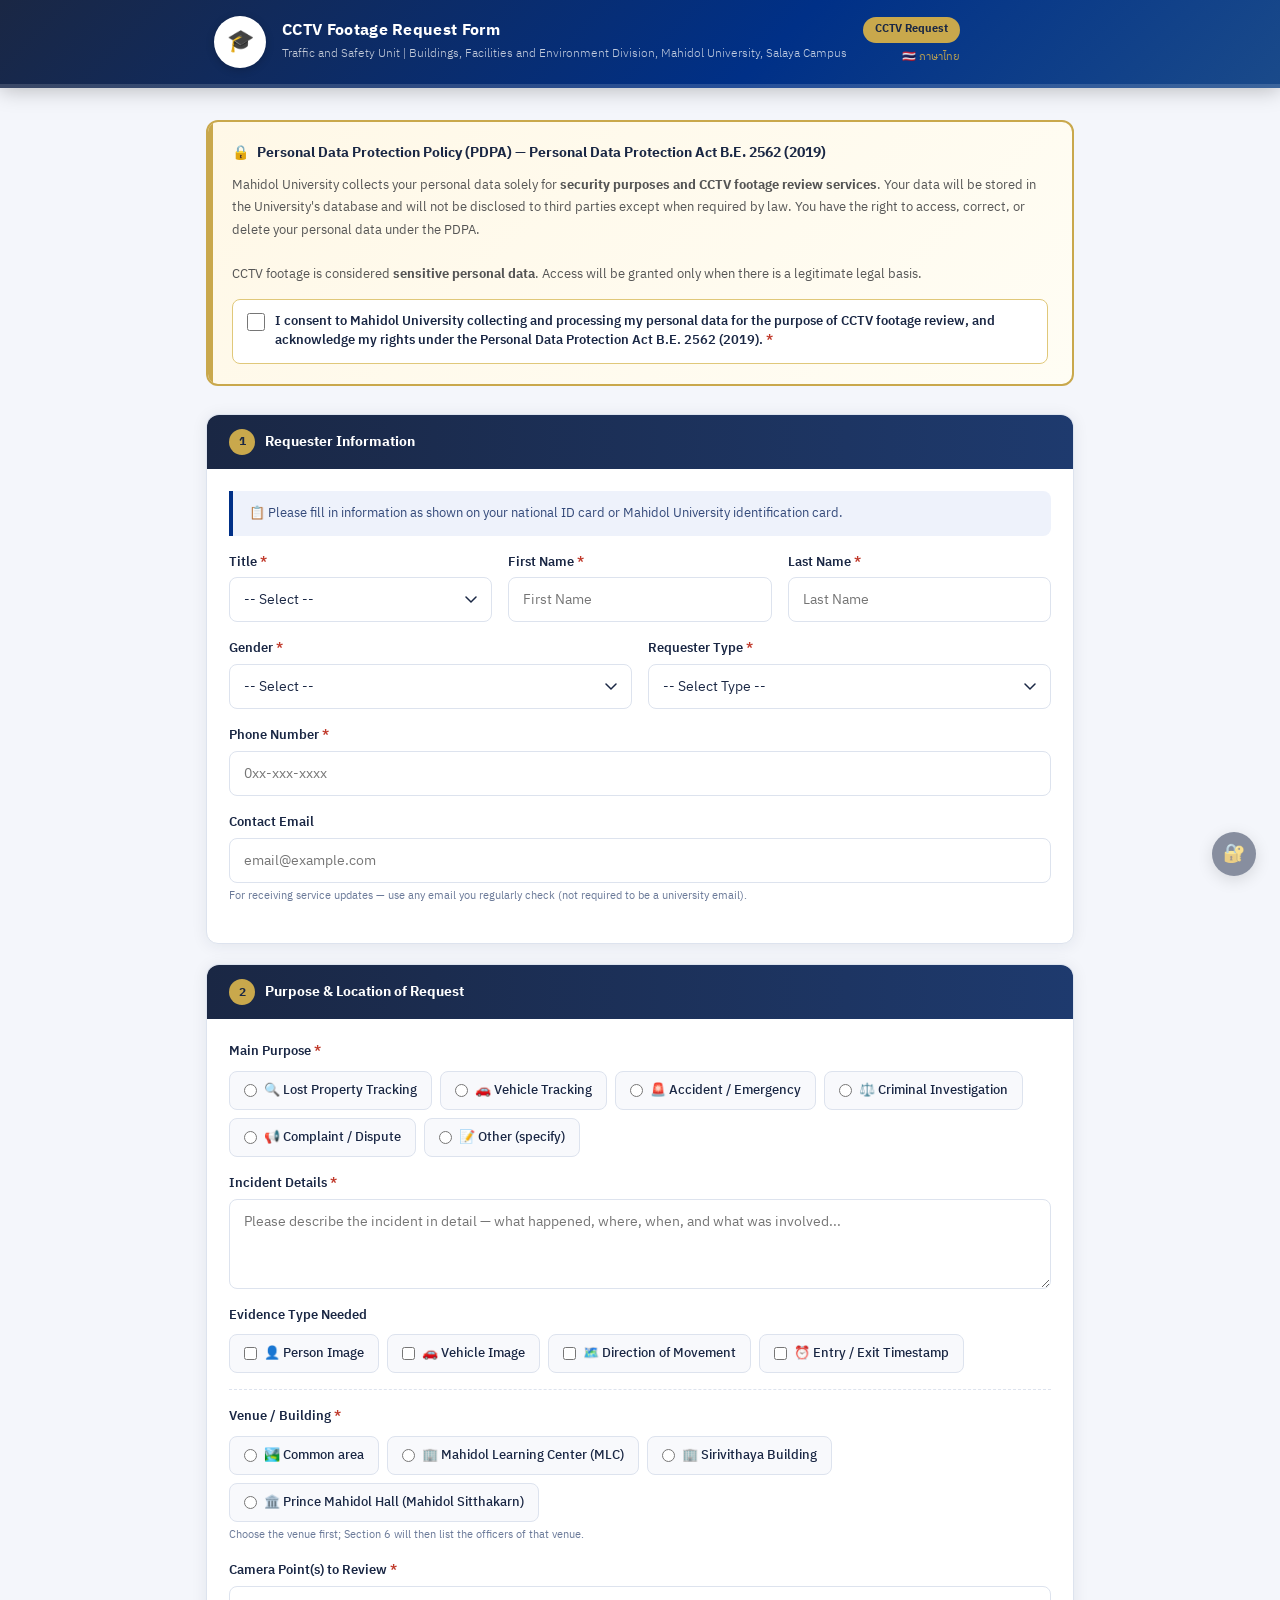
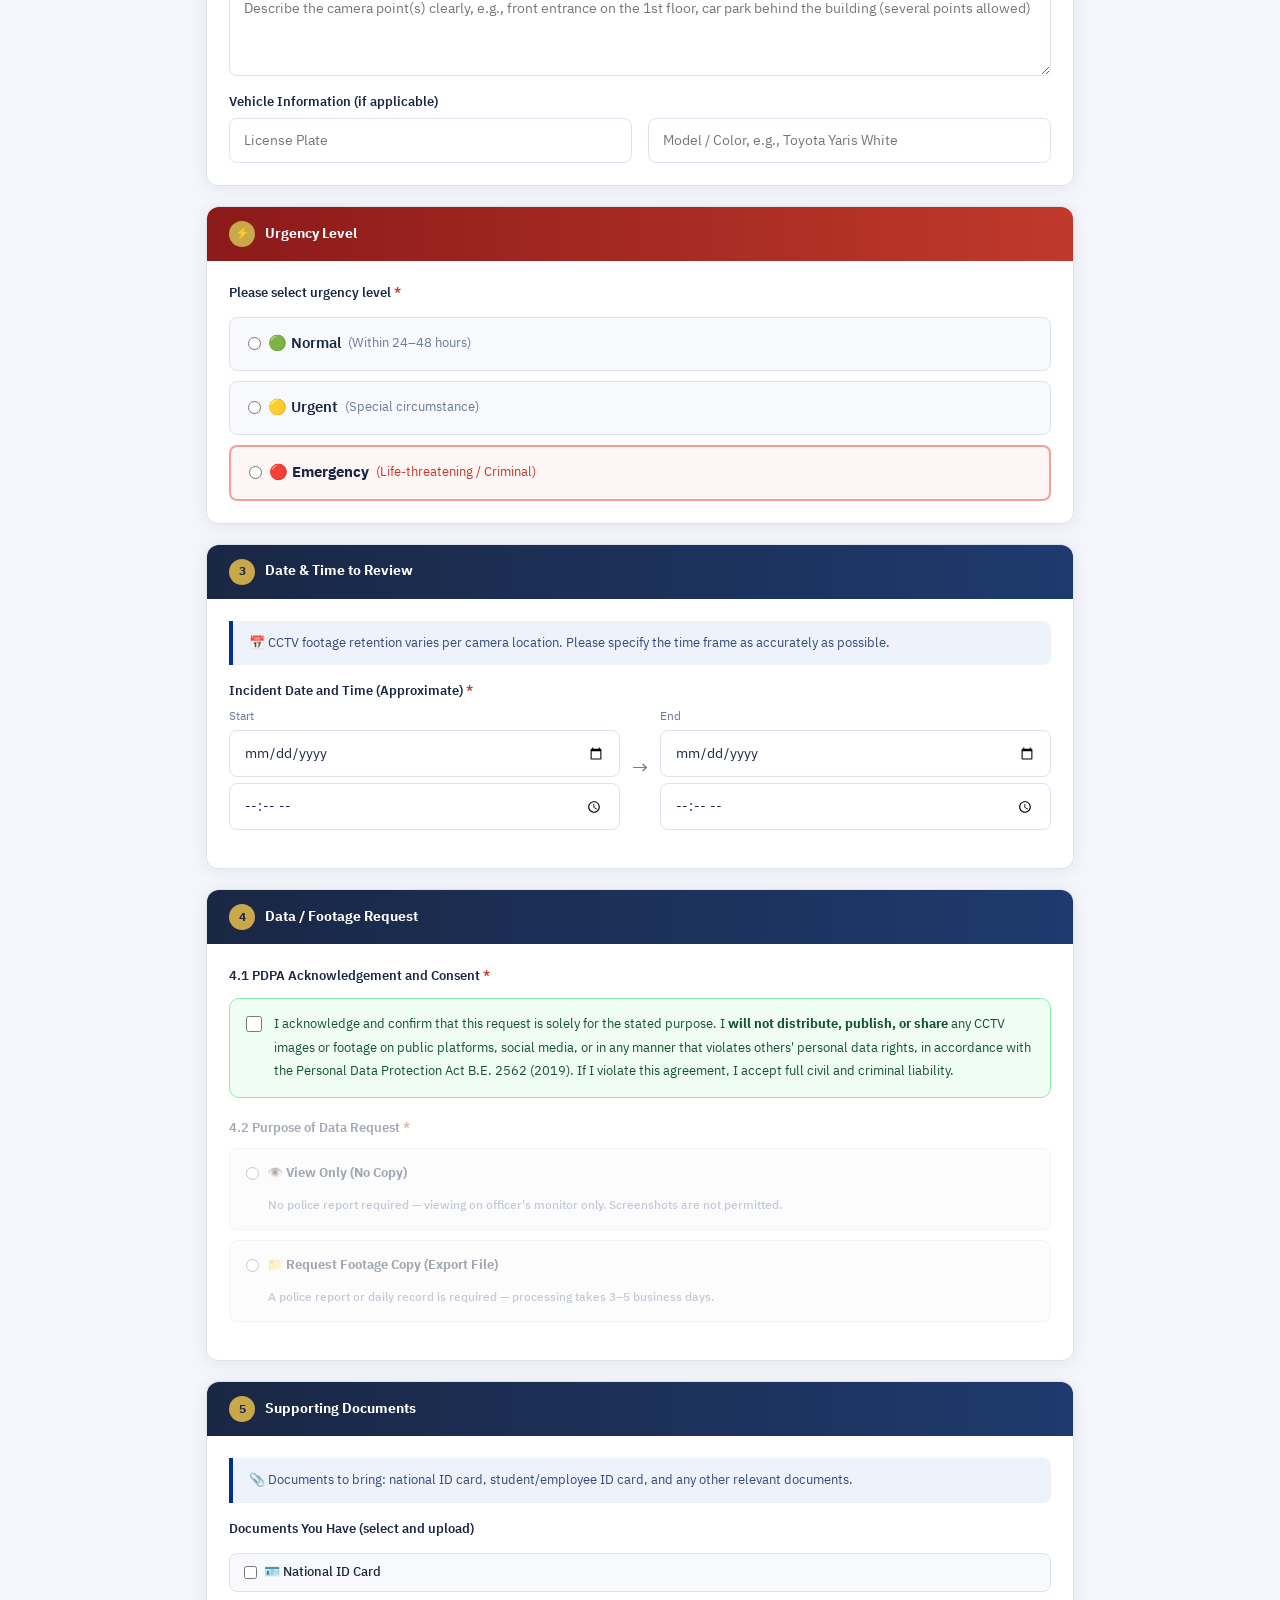
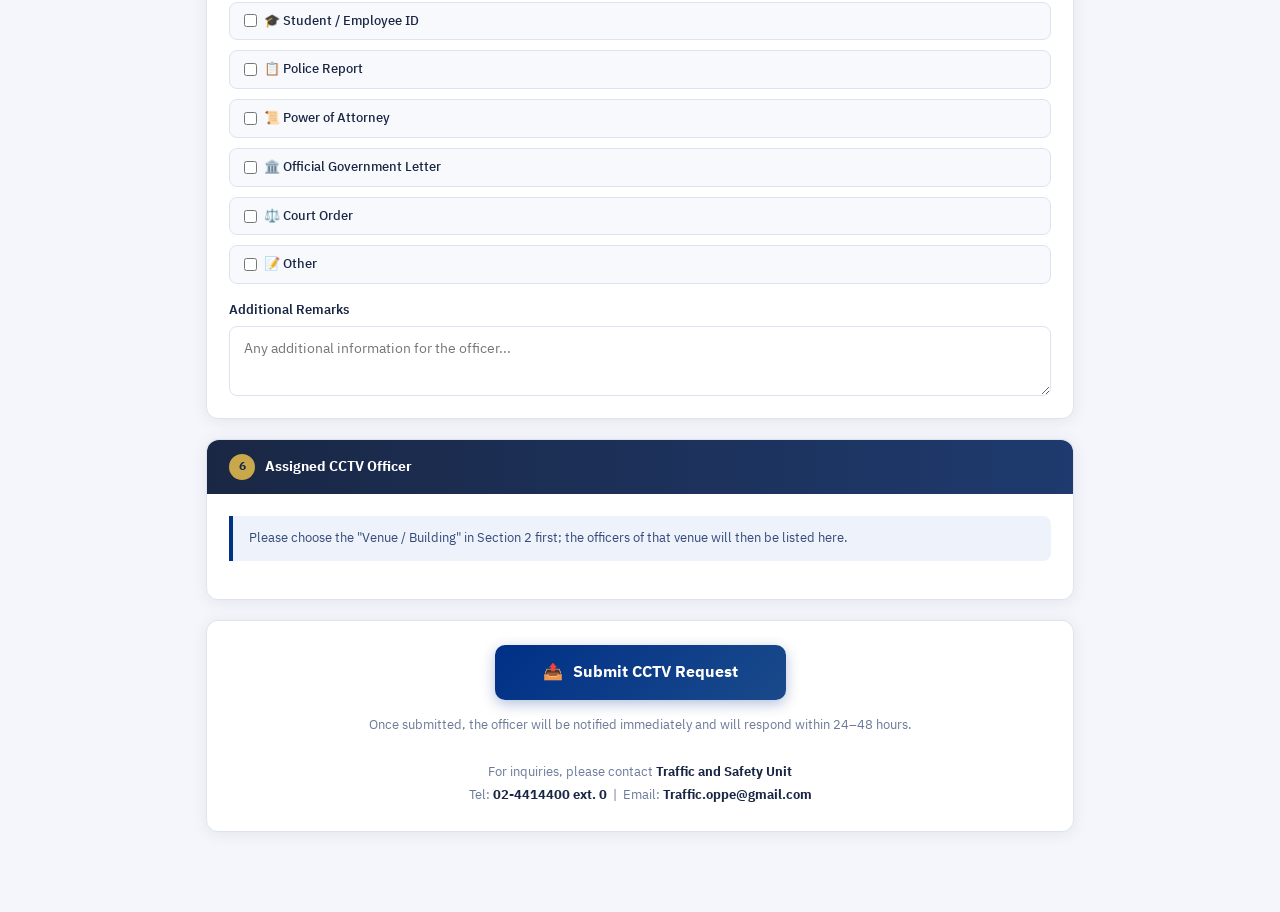
<file: index_en.html>
<!DOCTYPE html>
<!-- CCTV Request Form v3.2.1 (en) build 3.2.1-20261123a -->
<html lang="en">
<head>
<meta charset="UTF-8">
<meta name="viewport" content="width=device-width, initial-scale=1.0">
<title>CCTV Footage Request Form | Traffic and Safety Unit, Mahidol University</title>
<link rel="preconnect" href="https://fonts.googleapis.com">
<link href="https://fonts.googleapis.com/css2?family=Sarabun:wght@300;400;500;600;700&family=IBM+Plex+Sans+Thai:wght@300;400;500;600;700&display=swap" rel="stylesheet">
<style>
  :root {
    --mu-navy: #1a2744; --mu-blue: #003087; --mu-gold: #c9a84c;
    --bg: #f4f6fb; --surface: #ffffff; --surface2: #f8f9fc;
    --border: #dde3ee; --text: #1a2744; --text-muted: #6b7a99;
    --success: #1a7a4a; --success-bg: #e8f5ee;
    --shadow: 0 2px 16px rgba(26,39,68,0.08);
    --shadow-lg: 0 8px 40px rgba(26,39,68,0.14);
    --radius: 12px;
  }
  * { box-sizing: border-box; margin: 0; padding: 0; }
  body { font-family: 'IBM Plex Sans Thai','Sarabun',sans-serif; background: var(--bg); color: var(--text); min-height: 100vh; font-size: 15px; line-height: 1.6; }

  /* HEADER */
  .header { background: linear-gradient(135deg,var(--mu-navy) 0%,var(--mu-blue) 60%,#1a4a8a 100%); color: white; position: sticky; top: 0; z-index: 100; box-shadow: 0 2px 20px rgba(0,0,0,0.25); transition: all 0.3s ease; overflow: hidden; }
  .header.collapsed { padding: 0; }
  .header.collapsed .header-inner { padding: 6px 16px; }
  .header.collapsed .header-logo { width: 32px; height: 32px; font-size: 15px; }
  .header.collapsed .header-text h1 { font-size: 13px; }
  .header.collapsed .header-text p { display: none; }
  .header-inner { max-width: 900px; margin: 0 auto; padding: 16px 24px; display: flex; align-items: center; gap: 16px; transition: padding 0.3s; }
  .header-logo { width: 52px; height: 52px; background: white; border-radius: 50%; display: flex; align-items: center; justify-content: center; flex-shrink: 0; font-size: 22px; box-shadow: 0 2px 8px rgba(0,0,0,0.2); transition: all 0.3s; }
  .header-text h1 { font-size: 16px; font-weight: 700; letter-spacing: 0.02em; line-height: 1.3; transition: font-size 0.3s; }
  .header-text p { font-size: 12px; opacity: 0.75; font-weight: 300; margin-top: 2px; transition: all 0.3s; }
  .header-badge { margin-left: auto; background: var(--mu-gold); color: var(--mu-navy); padding: 4px 12px; border-radius: 20px; font-size: 11px; font-weight: 700; white-space: nowrap; }
  .progress-bar-wrap { background: rgba(255,255,255,0.15); height: 4px; }
  .progress-bar-fill { height: 100%; background: var(--mu-gold); transition: width 0.4s ease; }

  /* ADMIN ICON */
  .admin-icon-btn { position: fixed; bottom: 24px; right: 24px; width: 44px; height: 44px; background: var(--mu-navy); color: white; border-radius: 50%; display: flex; align-items: center; justify-content: center; text-decoration: none; font-size: 18px; box-shadow: 0 4px 16px rgba(0,0,0,0.25); z-index: 99; opacity: 0.5; transition: opacity 0.2s, transform 0.2s; }
  .admin-icon-btn:hover { opacity: 1; transform: scale(1.1); }

  /* MAIN */
  .main { max-width: 900px; margin: 0 auto; padding: 32px 16px 80px; }

  /* PDPA */
  .pdpa-notice { background: linear-gradient(135deg,#fff8e7,#fffdf4); border: 2px solid var(--mu-gold); border-radius: var(--radius); padding: 20px 24px; margin-bottom: 28px; position: relative; overflow: hidden; }
  .pdpa-notice::before { content:''; position: absolute; left:0; top:0; bottom:0; width:5px; background: var(--mu-gold); }
  .pdpa-title { font-size: 14px; font-weight: 700; color: var(--mu-navy); display: flex; align-items: center; gap: 8px; margin-bottom: 10px; }
  .pdpa-body { font-size: 13px; color: #555; line-height: 1.7; }
  .pdpa-consent { margin-top: 14px; display: flex; align-items: flex-start; gap: 10px; background: white; border-radius: 8px; padding: 12px 14px; border: 1px solid #e0c87a; cursor: pointer; }
  .pdpa-consent input[type="checkbox"] { width: 18px; height: 18px; margin-top: 1px; cursor: pointer; accent-color: var(--mu-blue); flex-shrink: 0; }
  .pdpa-consent label { font-size: 13px; font-weight: 600; color: var(--mu-navy); cursor: pointer; line-height: 1.5; }

  /* CARD */
  .card { background: var(--surface); border-radius: var(--radius); box-shadow: var(--shadow); border: 1px solid var(--border); margin-bottom: 20px; overflow: visible; }
  .card-header { background: linear-gradient(90deg,var(--mu-navy),#1e3a6e); color: white; padding: 14px 22px; display: flex; align-items: center; gap: 10px; border-radius: var(--radius) var(--radius) 0 0; }
  .card-header .step-num { background: var(--mu-gold); color: var(--mu-navy); width: 26px; height: 26px; border-radius: 50%; display: flex; align-items: center; justify-content: center; font-size: 12px; font-weight: 800; flex-shrink: 0; }
  .card-header h2 { font-size: 14px; font-weight: 700; }
  .card-body { padding: 22px; }

  /* FORM */
  .form-row { display: grid; grid-template-columns: 1fr 1fr; gap: 16px; margin-bottom: 16px; }
  .form-row.single { grid-template-columns: 1fr; }
  .form-row.triple { grid-template-columns: 1fr 1fr 1fr; }
  @media(max-width:600px){ .form-row,.form-row.triple { grid-template-columns: 1fr; } }
  .form-group { display: flex; flex-direction: column; gap: 5px; }
  .form-group label { font-size: 13px; font-weight: 600; color: var(--mu-navy); }
  .required { color: #c0392b; }
  .form-hint { font-size: 11px; color: var(--text-muted); }
  input[type="text"],input[type="email"],input[type="tel"],input[type="date"],input[type="time"],textarea,select {
    width: 100%; padding: 10px 14px; border: 1.5px solid var(--border); border-radius: 8px;
    font-family: inherit; font-size: 14px; color: var(--text); background: white;
    transition: border-color 0.2s, box-shadow 0.2s; outline: none; appearance: none;
  }
  input:focus,textarea:focus,select:focus { border-color: var(--mu-blue); box-shadow: 0 0 0 3px rgba(0,48,135,0.1); }
  input.error,textarea.error,select.error { border-color: #c0392b; box-shadow: 0 0 0 3px rgba(192,57,43,0.1); }
  textarea { resize: vertical; min-height: 90px; }
  select { background-image: url("data:image/svg+xml,%3Csvg xmlns='http://www.w3.org/2000/svg' width='12' height='8' viewBox='0 0 12 8'%3E%3Cpath d='M1 1l5 5 5-5' stroke='%231a2744' stroke-width='1.5' fill='none' stroke-linecap='round'/%3E%3C/svg%3E"); background-repeat: no-repeat; background-position: right 14px center; padding-right: 40px; }

  /* RADIO / CHECK */
  .radio-group,.check-group { display: flex; flex-wrap: wrap; gap: 8px; margin-top: 4px; }
  .radio-item,.check-item { display: flex; align-items: center; gap: 7px; background: var(--surface2); border: 1.5px solid var(--border); border-radius: 8px; padding: 8px 14px; cursor: pointer; transition: all 0.15s; font-size: 13px; font-weight: 500; }
  .radio-item:hover,.check-item:hover { border-color: var(--mu-blue); background: #eef2fb; }
  .radio-item input,.check-item input { accent-color: var(--mu-blue); }
  .radio-item.selected,.check-item.selected { border-color: var(--mu-blue); background: #e8eef9; color: var(--mu-blue); }

  /* DATETIME */
  .datetime-range { display: grid; grid-template-columns: 1fr auto 1fr; gap: 12px; align-items: center; }
  .datetime-arrow { color: var(--text-muted); font-size: 20px; text-align: center; }
  .datetime-range { grid-template-columns: minmax(0,1fr) auto minmax(0,1fr); }
  .datetime-range input { width: 100%; min-width: 0; }
  @media(max-width:480px){ .datetime-range { grid-template-columns: 1fr; gap: 6px; } .datetime-arrow { transform: rotate(90deg); line-height: 1; } }

  /* LOCATION TAGS */
  .location-tags { display: flex; flex-wrap: wrap; gap: 8px; margin-top: 8px; }
  .location-tag { background: var(--mu-navy); color: white; padding: 4px 10px; border-radius: 20px; font-size: 12px; display: flex; align-items: center; gap: 6px; }
  .location-tag .remove { cursor: pointer; opacity: 0.7; font-size: 14px; }
  .location-tag .remove:hover { opacity: 1; }

  /* PRESET LOCATIONS */
  .preset-locations { display: flex; flex-wrap: wrap; gap: 6px; margin-top: 8px; }
  .preset-btn { background: white; border: 1px dashed var(--border); border-radius: 20px; padding: 4px 12px; font-size: 12px; color: var(--text-muted); cursor: pointer; transition: all 0.15s; font-family: inherit; }
  .preset-btn:hover { border-color: var(--mu-blue); color: var(--mu-blue); background: #eef2fb; }

  /* INFO BOX */
  .info-box { background: #eef2fb; border-left: 4px solid var(--mu-blue); border-radius: 0 8px 8px 0; padding: 12px 16px; font-size: 13px; color: #344a7a; margin-bottom: 16px; }

  /* UPLOAD */
  .mini-upload { border: 1.5px dashed var(--mu-blue); border-radius: 8px; padding: 10px 14px; text-align: center; cursor: pointer; font-size: 13px; color: var(--mu-blue); background: #f0f4ff; transition: all 0.2s; margin-top:4px; }
  .mini-upload:hover { background: #dce8ff; border-color: var(--mu-navy); }
  .file-mini-list { margin-top: 6px; }
  .file-mini-item { display: flex; align-items: center; gap: 8px; font-size: 12px; padding: 4px 8px; background: #e8f5e9; border-radius: 6px; margin-top: 4px; color: #2e7d32; }
  .doc-upload-item { border-radius: 8px; }

  /* SUBMIT */
  .submit-area { background: var(--surface); border-radius: var(--radius); box-shadow: var(--shadow); border: 1px solid var(--border); padding: 24px 22px; text-align: center; }
  .btn-submit { background: linear-gradient(135deg,var(--mu-blue),#1a4a8a); color: white; border: none; padding: 14px 48px; border-radius: 10px; font-family: inherit; font-size: 16px; font-weight: 700; cursor: pointer; transition: all 0.2s; box-shadow: 0 4px 14px rgba(0,48,135,0.3); display: inline-flex; align-items: center; gap: 10px; }
  .btn-submit:hover:not(:disabled) { transform: translateY(-2px); box-shadow: 0 6px 20px rgba(0,48,135,0.4); }
  .btn-submit:disabled { opacity: 0.5; cursor: not-allowed; transform: none; }
  .submit-note { font-size: 13px; color: var(--text-muted); margin-top: 14px; line-height: 1.8; }
  .submit-note strong { color: var(--mu-navy); }

  /* SUCCESS */
  .success-screen { display: none; text-align: center; padding: 60px 24px; }
  .success-icon { width: 80px; height: 80px; background: var(--success-bg); border-radius: 50%; display: flex; align-items: center; justify-content: center; font-size: 36px; margin: 0 auto 20px; animation: pop 0.4s ease; }
  @keyframes pop { 0%{transform:scale(0)} 70%{transform:scale(1.1)} 100%{transform:scale(1)} }
  .success-screen h2 { font-size: 22px; color: var(--success); font-weight: 700; margin-bottom: 8px; }
  .ref-code { background: var(--mu-navy); color: var(--mu-gold); display: inline-block; padding: 8px 24px; border-radius: 8px; font-size: 18px; font-weight: 800; letter-spacing: 0.1em; margin-bottom: 24px; font-family: monospace; }
  .btn-new { background: white; color: var(--mu-blue); border: 2px solid var(--mu-blue); padding: 10px 28px; border-radius: 8px; font-family: inherit; font-size: 14px; font-weight: 700; cursor: pointer; transition: all 0.2s; }
  .btn-new:hover { background: var(--mu-blue); color: white; }

  /* LOADING */
  .loading-overlay { display: none; position: fixed; inset: 0; background: rgba(26,39,68,0.6); z-index: 1000; align-items: center; justify-content: center; backdrop-filter: blur(4px); }
  .loading-card { background: white; border-radius: 16px; padding: 32px 40px; text-align: center; }
  .spinner { width: 48px; height: 48px; border: 4px solid #dde3ee; border-top-color: var(--mu-blue); border-radius: 50%; animation: spin 0.8s linear infinite; margin: 0 auto 16px; }
  @keyframes spin { to{transform:rotate(360deg)} }

  /* MISC */
  .section-divider { border: none; border-top: 1px dashed var(--border); margin: 16px 0; }
  .conditional-section { display: none; margin-top: 0; }
  .conditional-section.show { display: block; margin-top: 16px; }
  .error-msg { font-size: 11px; color: #c0392b; margin-top: 3px; display: none; }
  .error-msg.show { display: block; }

  /* AUTOCOMPLETE */
  .autocomplete-wrap { position: relative; overflow: visible; }
  .autocomplete-dropdown { position: absolute; top: 100%; left: 0; right: 0; z-index: 9999; background: white; border: 1.5px solid var(--mu-blue); border-top: none; border-radius: 0 0 10px 10px; max-height: 220px; overflow-y: auto; box-shadow: 0 8px 24px rgba(26,39,68,0.13); display: none; }
  .autocomplete-dropdown.show { display: block; }
  .autocomplete-item { padding: 10px 14px; font-size: 13px; cursor: pointer; border-bottom: 1px solid var(--border); color: var(--text); transition: background 0.12s; display: flex; align-items: center; gap: 8px; }
  .autocomplete-item:last-child { border-bottom: none; }
  .autocomplete-item:hover,.autocomplete-item.active { background: #eef2fb; color: var(--mu-blue); }
  .autocomplete-item mark { background: #ffeaa0; border-radius: 3px; padding: 0 2px; font-style: normal; color: var(--mu-navy); font-weight: 700; }
  .autocomplete-item .item-icon { font-size: 14px; flex-shrink: 0; }
  .autocomplete-count { padding: 6px 14px; font-size: 11px; color: var(--text-muted); background: var(--surface2); border-top: 1px solid var(--border); }

  /* DOC INFO BOX (section 4.4) */
  .doc-required-box { background: linear-gradient(135deg,#fffbeb,#fef3c7); border: 2px solid #f59e0b; border-radius: 14px; padding: 20px 22px; margin-top: 8px; }
  .doc-required-box .doc-title { font-size: 15px; font-weight: 800; color: #92400e; display: flex; align-items: center; gap: 8px; margin-bottom: 16px; }
  .doc-required-item { display: flex; gap: 14px; align-items: flex-start; background: white; border-radius: 10px; padding: 14px 16px; border: 1px solid #fde68a; margin-bottom: 10px; }
  .doc-required-item:last-child { margin-bottom: 0; }
  .doc-required-item .doc-icon { font-size: 26px; flex-shrink: 0; margin-top: 1px; }
  .doc-required-item .doc-label { font-size: 15px; font-weight: 700; color: #1a2744; line-height: 1.4; }
  .doc-required-item .doc-sub { font-size: 12px; color: #6b7280; margin-top: 4px; }
  .doc-required-item .doc-badge { display: inline-block; background: #fef2f2; color: #c0392b; border: 1px solid #fca5a5; border-radius: 20px; padding: 2px 10px; font-size: 11px; font-weight: 700; margin-top: 6px; }
  .doc-upload-hint { margin-top: 14px; background: #eff6ff; border: 1.5px solid #93c5fd; border-radius: 10px; padding: 12px 16px; display: flex; align-items: center; gap: 10px; font-size: 13px; font-weight: 600; color: #1e40af; }
</style>
</head>
<body>

<!-- HEADER -->
<header class="header">
  <div class="header-inner">
    <div class="header-logo">🎓</div>
    <div class="header-text">
      <h1>CCTV Footage Request Form</h1>
      <p>Traffic and Safety Unit | Buildings, Facilities and Environment Division, Mahidol University, Salaya Campus</p>
    </div>
    <div style="display:flex;flex-direction:column;align-items:flex-end;gap:6px;">
      <div class="header-badge">CCTV Request</div>
      <a href="index.html" style="font-size:11px;color:#c9a84c;text-decoration:none;display:flex;align-items:center;gap:4px;opacity:0.9;transition:opacity 0.2s;" onmouseover="this.style.opacity='1'" onmouseout="this.style.opacity='0.9'">
        🇹🇭 ภาษาไทย
      </a>
    </div>
  </div>
  <div class="progress-bar-wrap"><div class="progress-bar-fill" id="progressBar" style="width:0%"></div></div>
</header>
<script>
(function(){
  const hdr = document.querySelector('.header');
  window.addEventListener('scroll',function(){ hdr.classList.toggle('collapsed', window.scrollY > 80); },{passive:true});
})();
</script>

<a href="admin.html" class="admin-icon-btn" title="Admin">🔐</a>

<!-- LOADING -->
<div class="loading-overlay" id="loadingOverlay">
  <div class="loading-card"><div class="spinner"></div><p id="loadingText" style="color:var(--text-muted);font-size:14px;">Submitting, please wait...</p></div>
</div>

<main class="main">
<form id="cctvForm" novalidate>
<div aria-hidden="true" style="position:absolute;left:-10000px;top:auto;width:1px;height:1px;overflow:hidden;"><label>Leave empty<input type="text" id="cctvHp" name="cctv_hp" tabindex="-1" autocomplete="off"></label></div>

  <!-- PDPA -->
  <div class="pdpa-notice">
    <div class="pdpa-title"><span>🔒</span> Personal Data Protection Policy (PDPA) — Personal Data Protection Act B.E. 2562 (2019)</div>
    <div class="pdpa-body">
      Mahidol University collects your personal data solely for <strong>security purposes and CCTV footage review services</strong>.
      Your data will be stored in the University's database and will not be disclosed to third parties except when required by law.
      You have the right to access, correct, or delete your personal data under the PDPA.
      <br><br>
      CCTV footage is considered <strong>sensitive personal data</strong>. Access will be granted only when there is a legitimate legal basis.
    </div>
    <div class="pdpa-consent">
      <input type="checkbox" id="pdpaConsent" required>
      <label for="pdpaConsent">I consent to Mahidol University collecting and processing my personal data for the purpose of CCTV footage review, and acknowledge my rights under the Personal Data Protection Act B.E. 2562 (2019). <span class="required">*</span></label>
    </div>
    <p class="error-msg" id="pdpaConsentError">Please consent to data collection before proceeding.</p>
  </div>

  <!-- SECTION 1 -->
  <div class="card">
    <div class="card-header"><div class="step-num">1</div><h2>Requester Information</h2></div>
    <div class="card-body">
      <div class="info-box">📋 Please fill in information as shown on your national ID card or Mahidol University identification card.</div>

      <div class="form-row triple" style="margin-bottom:16px;">
        <div class="form-group">
          <label for="prefix">Title <span class="required">*</span></label>
          <select id="prefix" name="prefix" required>
            <option value="">-- Select --</option>
            <option value="Mr.">Mr.</option>
            <option value="Mrs.">Mrs.</option>
            <option value="Miss">Miss</option>
            <option value="Dr.">Dr.</option>
            <option value="Assoc.Prof.">Assoc. Prof.</option>
            <option value="Asst.Prof.">Asst. Prof.</option>
            <option value="Prof.">Prof.</option>
            <option value="Other">Other</option>
          </select>
          <p class="error-msg" id="prefixError">Please select a title.</p>
        </div>
        <div class="form-group">
          <label for="fname">First Name <span class="required">*</span></label>
          <input type="text" id="fname" name="fname" placeholder="First Name" required>
          <p class="error-msg" id="fnameError">Please enter your first name.</p>
        </div>
        <div class="form-group">
          <label for="lname">Last Name <span class="required">*</span></label>
          <input type="text" id="lname" name="lname" placeholder="Last Name" required>
          <p class="error-msg" id="lnameError">Please enter your last name.</p>
        </div>
      </div>

      <div class="form-row" style="margin-bottom:16px;">
        <div class="form-group">
          <label for="gender">Gender <span class="required">*</span></label>
          <select id="gender" name="gender" required>
            <option value="">-- Select --</option>
            <option value="Male">Male</option>
            <option value="Female">Female</option>
            <option value="Not specified">Not specified</option>
          </select>
          <p class="error-msg" id="genderError">Please select your gender.</p>
        </div>
        <div class="form-group">
          <label for="requesterType">Requester Type <span class="required">*</span></label>
          <select id="requesterType" name="requesterType" required onchange="handleRequesterType()">
            <option value="">-- Select Type --</option>
            <option value="Student">Student</option>
            <option value="Staff / Personnel">Staff / Personnel / Lecturer</option>
            <option value="External Officer">External Officer (Police / Government Agency)</option>
            <option value="General Public">General Public / Guardian</option>
            <option value="Private Organization">Private Organization</option>
          </select>
          <p class="error-msg" id="requesterTypeError">Please select requester type.</p>
        </div>
      </div>

      <!-- Phone (v3.2: no ID-number field) -->
      <div class="form-row single" style="margin-bottom:16px;">
        <div class="form-group">
          <label for="phone">Phone Number <span class="required">*</span></label>
          <input type="tel" id="phone" name="phone" placeholder="0xx-xxx-xxxx" required>
          <p class="error-msg" id="phoneError">Please enter your phone number.</p>
        </div>
      </div>

      <!-- อีเมลติดต่อ — ใต้โทรศัพท์ ไม่บังคับ ใช้อีเมลไหนก็ได้ -->
      <div class="form-row single" style="margin-bottom:16px;">
        <div class="form-group">
          <label for="email">Contact Email</label>
          <input type="email" id="email" name="email" placeholder="email@example.com">
          <span class="form-hint">For receiving service updates — use any email you regularly check (not required to be a university email).</span>
        </div>
      </div>

      <!-- MU section -->
      <div class="conditional-section" id="muSection">
        <div class="form-row single">
          <div class="form-group">
            <label for="faculty">Faculty / Department</label>
            <div class="autocomplete-wrap">
              <input type="text" id="faculty" name="faculty" placeholder="Type faculty or department name..." autocomplete="off"
                oninput="acSearch(this,'facultyDrop')" onkeydown="acKeydown(event,'facultyDrop')" onfocus="acSearch(this,'facultyDrop')" onblur="setTimeout(()=>acHide('facultyDrop'),180)">
              <div class="autocomplete-dropdown" id="facultyDrop"></div>
            </div>
          </div>
        </div>
      </div>

      <!-- Official section -->
      <div class="conditional-section" id="officialSection">
        <div class="form-row">
          <div class="form-group">
            <label for="officialOrg">Organization / Agency</label>
            <input type="text" id="officialOrg" name="officialOrg" placeholder="e.g., Sampran Police Station">
          </div>
          <div class="form-group">
            <label for="officialDoc">Official Document Number</label>
            <input type="text" id="officialDoc" name="officialDoc" placeholder="(if applicable)">
          </div>
        </div>
      </div>
    </div>
  </div>

  <!-- SECTION 2: Purpose -->
  <div class="card">
    <div class="card-header"><div class="step-num">2</div><h2>Purpose &amp; Location of Request</h2></div>
    <div class="card-body">
      <div class="form-group" style="margin-bottom:16px;">
        <label>Main Purpose <span class="required">*</span></label>
        <div class="radio-group" id="purposeGroup">
          <div class="radio-item" onclick="selectRadio('purpose','Lost Property Tracking',this)"><input type="radio" name="purpose" value="Lost Property Tracking"> 🔍 Lost Property Tracking</div>
          <div class="radio-item" onclick="selectRadio('purpose','Vehicle Tracking',this)"><input type="radio" name="purpose" value="Vehicle Tracking"> 🚗 Vehicle Tracking</div>
          <div class="radio-item" onclick="selectRadio('purpose','Accident / Emergency',this)"><input type="radio" name="purpose" value="Accident / Emergency"> 🚨 Accident / Emergency</div>
          <div class="radio-item" onclick="selectRadio('purpose','Criminal Investigation',this)"><input type="radio" name="purpose" value="Criminal Investigation"> ⚖️ Criminal Investigation</div>
          <div class="radio-item" onclick="selectRadio('purpose','Complaint / Dispute',this)"><input type="radio" name="purpose" value="Complaint / Dispute"> 📢 Complaint / Dispute</div>
          <div class="radio-item" onclick="selectRadio('purpose','Other',this);toggleOtherPurpose(true)"><input type="radio" name="purpose" value="Other"> 📝 Other (specify)</div>
        </div>
        <div class="conditional-section" id="otherPurposeSection" style="margin-top:10px;">
          <input type="text" id="purposeOther" name="purposeOther" placeholder="Specify other purpose..." style="max-width:500px;">
        </div>
        <p class="error-msg" id="purposeError">Please select a purpose.</p>
      </div>
      <div class="form-group" style="margin-bottom:16px;">
        <label for="purposeDetail">Incident Details <span class="required">*</span></label>
        <textarea id="purposeDetail" name="purposeDetail" required placeholder="Please describe the incident in detail — what happened, where, when, and what was involved..."></textarea>
        <p class="error-msg" id="purposeDetailError">Please provide incident details.</p>
      </div>
      <div class="form-group">
        <label>Evidence Type Needed</label>
        <div class="check-group">
          <div class="check-item" onclick="toggleCheck(this)"><input type="checkbox" name="evidence" value="Person Image"> 👤 Person Image</div>
          <div class="check-item" onclick="toggleCheck(this)"><input type="checkbox" name="evidence" value="Vehicle Image"> 🚗 Vehicle Image</div>
          <div class="check-item" onclick="toggleCheck(this)"><input type="checkbox" name="evidence" value="Direction of Movement"> 🗺️ Direction of Movement</div>
          <div class="check-item" onclick="toggleCheck(this)"><input type="checkbox" name="evidence" value="Entry/Exit Timestamp"> ⏰ Entry / Exit Timestamp</div>
        </div>
      </div>
      <hr class="section-divider">
      <div class="form-group" style="margin-bottom:16px;">
        <label>Venue / Building <span class="required">*</span></label>
        <div class="radio-group" id="venueGroup">
          <div class="radio-item" onclick="selectVenue('common',this)"><input type="radio" name="venue" value="common"> 🏞️ Common area</div>
          <div class="radio-item" onclick="selectVenue('mlc',this)"><input type="radio" name="venue" value="mlc"> 🏢 Mahidol Learning Center (MLC)</div>
          <div class="radio-item" onclick="selectVenue('sirivithaya',this)"><input type="radio" name="venue" value="sirivithaya"> 🏢 Sirivithaya Building</div>
          <div class="radio-item" onclick="selectVenue('mahidol_hall',this)"><input type="radio" name="venue" value="mahidol_hall"> 🏛️ Prince Mahidol Hall (Mahidol Sitthakarn)</div>
        </div>
        <span class="form-hint">Choose the venue first; Section 6 will then list the officers of that venue.</span>
        <p class="error-msg" id="venueError">Please choose the venue / building.</p>
      </div>
      <div class="form-group" style="margin-bottom:16px;">
        <label for="locations">Camera Point(s) to Review <span class="required">*</span></label>
        <textarea id="locations" name="locations" maxlength="3000" placeholder="Describe the camera point(s) clearly, e.g., front entrance on the 1st floor, car park behind the building (several points allowed)" oninput="if(this.value.trim()){var e=document.getElementById('locationError');if(e)e.classList.remove('show');}"></textarea>
        <p class="error-msg" id="locationError">Please describe the camera point(s) to review.</p>
      </div>
      <div class="form-group">
        <label>Vehicle Information (if applicable)</label>
        <div class="form-row" style="margin-bottom:0;">
          <input type="text" id="vehiclePlate" name="vehiclePlate" placeholder="License Plate">
          <input type="text" id="vehicleDesc" name="vehicleDesc" placeholder="Model / Color, e.g., Toyota Yaris White">
        </div>
      </div>
    </div>
  </div>

  <!-- URGENCY -->
  <div class="card" id="urgencyCard">
    <div class="card-header" style="background:linear-gradient(90deg,#8b1a1a,#c0392b);">
      <div class="step-num" style="background:var(--mu-gold);">⚡</div>
      <h2>Urgency Level</h2>
    </div>
    <div class="card-body">
      <div class="form-group">
        <label>Please select urgency level <span class="required">*</span></label>
        <div class="radio-group" style="flex-direction:column;gap:10px;margin-top:8px;">
          <div class="radio-item" style="padding:14px 18px;font-size:15px;font-weight:600;"
            onclick="selectRadio('urgency','Normal',this);setEmergencyMode(false)">
            <input type="radio" name="urgency" value="Normal">
            🟢 Normal <span style="font-size:13px;font-weight:400;color:var(--text-muted);">(Within 24–48 hours)</span>
          </div>
          <div class="radio-item" style="padding:14px 18px;font-size:15px;font-weight:600;"
            onclick="selectRadio('urgency','Urgent',this);setEmergencyMode(false)">
            <input type="radio" name="urgency" value="Urgent">
            🟡 Urgent <span style="font-size:13px;font-weight:400;color:var(--text-muted);">(Special circumstance)</span>
          </div>
          <div class="radio-item" style="padding:14px 18px;font-size:15px;font-weight:700;border:2px solid rgba(231,76,60,0.5);background:rgba(231,76,60,0.05);"
            onclick="selectRadio('urgency','Emergency',this);setEmergencyMode(true)">
            <input type="radio" name="urgency" value="Emergency">
            🔴 Emergency <span style="font-size:13px;font-weight:400;color:#c0392b;">(Life-threatening / Criminal)</span>
          </div>
        </div>
        <p class="error-msg" id="urgencyError">Please select an urgency level.</p>
      </div>
      <div id="emergencyBanner" style="display:none;margin-top:14px;background:#fef2f2;border:2px solid #e74c3c;border-radius:10px;padding:14px 16px;">
        <div style="font-size:15px;font-weight:800;color:#c0392b;margin-bottom:6px;">🚨 Emergency Mode — Fill in essential information only</div>
        <div style="font-size:13px;color:#7f1d1d;line-height:1.7;">
          Please fill in only what is necessary:<br>
          ✅ Name + Phone &nbsp; ✅ Date, time & location &nbsp; ✅ Confirm PDPA &nbsp; ✅ Upload ID copy<br>
          <span style="color:#c0392b;">Police report and other documents may be submitted afterwards.</span>
        </div>
      </div>
    </div>
  </div>

  <!-- SECTION 3: Date / Location -->
  <div class="card">
    <div class="card-header"><div class="step-num">3</div><h2>Date &amp; Time to Review</h2></div>
    <div class="card-body">
      <div class="info-box">📅 CCTV footage retention varies per camera location. Please specify the time frame as accurately as possible.</div>
      <div class="form-group" style="margin-bottom:16px;">
        <label>Incident Date and Time (Approximate) <span class="required">*</span></label>
        <div class="datetime-range">
          <div><div style="font-size:12px;color:var(--text-muted);margin-bottom:4px;">Start</div><input type="date" id="dateStart" name="dateStart" required><input type="time" id="timeStart" name="timeStart" style="margin-top:6px;"></div>
          <div class="datetime-arrow">→</div>
          <div><div style="font-size:12px;color:var(--text-muted);margin-bottom:4px;">End</div><input type="date" id="dateEnd" name="dateEnd"><input type="time" id="timeEnd" name="timeEnd" style="margin-top:6px;"></div>
        </div>
        <p class="error-msg" id="dateError">Please specify the incident date.</p>
      </div>
    </div>
  </div>

  <!-- SECTION 4: Data / Footage Request -->
  <div class="card">
    <div class="card-header"><div class="step-num">4</div><h2>Data / Footage Request</h2></div>
    <div class="card-body">

      <!-- 4.1 PDPA consent -->
      <div class="form-group" style="margin-bottom:20px;">
        <label>4.1 PDPA Acknowledgement and Consent <span class="required">*</span></label>
        <div style="background:#f0fdf4;border:1px solid #86efac;border-radius:10px;padding:14px 16px;margin-top:6px;">
          <label style="display:flex;gap:12px;align-items:flex-start;cursor:pointer;font-weight:400;">
            <input type="checkbox" id="pdpaFileConsent" name="pdpaFileConsent"
              style="margin-top:3px;width:16px;height:16px;flex-shrink:0;accent-color:#16a34a;"
              onchange="toggleSection4Consent(this.checked)">
            <span style="font-size:13px;line-height:1.8;color:#14532d;">
              I acknowledge and confirm that this request is solely for the stated purpose.
              I <strong>will not distribute, publish, or share</strong> any CCTV images or footage on public platforms, social media,
              or in any manner that violates others' personal data rights, in accordance with the Personal Data Protection Act B.E. 2562 (2019).
              If I violate this agreement, I accept full civil and criminal liability.
            </span>
          </label>
        </div>
        <p class="error-msg" id="pdpaFileConsentError">Please confirm PDPA acknowledgement before proceeding.</p>
      </div>

      <!-- 4.2–4.4 locked until 4.1 checked -->
      <div id="section4Rest" style="opacity:0.4;pointer-events:none;transition:all 0.3s;">

        <!-- 4.2 Request type -->
        <div class="form-group" style="margin-bottom:16px;">
          <label>4.2 Purpose of Data Request <span class="required">*</span></label>
          <div class="radio-group" style="flex-direction:column;gap:10px;">
            <div class="radio-item" style="flex-direction:column;align-items:flex-start;padding:14px 16px;"
              onclick="selectRadio('requestFile','View Only',this);showFileSection(false)">
              <div style="display:flex;align-items:center;gap:8px;">
                <input type="radio" name="requestFile" value="View Only">
                <strong>👁️ View Only (No Copy)</strong>
              </div>
              <div style="font-size:12px;color:var(--text-muted);margin-top:5px;padding-left:22px;">
                No police report required — viewing on officer's monitor only. Screenshots are not permitted.
              </div>
            </div>
            <div class="radio-item" style="flex-direction:column;align-items:flex-start;padding:14px 16px;"
              onclick="selectRadio('requestFile','Request Footage Copy',this);showFileSection(true)">
              <div style="display:flex;align-items:center;gap:8px;">
                <input type="radio" name="requestFile" value="Request Footage Copy">
                <strong>📁 Request Footage Copy (Export File)</strong>
              </div>
              <div style="font-size:12px;color:var(--text-muted);margin-top:5px;padding-left:22px;">
                A police report or daily record is required — processing takes 3–5 business days.
              </div>
            </div>
          </div>
          <p class="error-msg" id="requestFileError">Please select your request type.</p>
        </div>

        <!-- 4.3–4.4 shown only for Export -->
        <div class="conditional-section" id="fileSection">

          <!-- 4.3 Reason -->
          <div class="form-group" style="margin-bottom:20px;">
            <label>4.3 Reason for Requesting a Copy <span class="required">*</span></label>
            <div class="radio-group" style="flex-direction:column;gap:8px;">
              <div class="radio-item" onclick="selectRadio('fileReason','Evidence for legal proceedings / police complaint',this)">
                <input type="radio" name="fileReason" value="Evidence for legal proceedings / police complaint">
                ⚖️ Evidence for legal proceedings / police complaint
              </div>
              <div class="radio-item" onclick="selectRadio('fileReason','Police investigation / government agency inquiry',this)">
                <input type="radio" name="fileReason" value="Police investigation / government agency inquiry">
                🏛️ Police investigation / government agency inquiry
              </div>
              <div class="radio-item" onclick="selectRadio('fileReason','Insurance claim compensation',this)">
                <input type="radio" name="fileReason" value="Insurance claim compensation">
                🛡️ Insurance claim compensation
              </div>
            </div>
            <p class="error-msg" id="fileReasonError">Please select a reason.</p>
          </div>

          <!-- 4.4 Required Documents — info display (NOT checkbox) -->
          <div class="form-group" style="margin-bottom:0;">
            <label style="font-size:15px;font-weight:800;color:var(--mu-navy);">4.4 Required Documents</label>
            <div class="doc-required-box">
              <div class="doc-title">
                <span>⚠️</span> Please prepare the following documents before submitting your request.
              </div>

              <div class="doc-required-item">
                <span class="doc-icon">🪪</span>
                <div>
                  <div class="doc-label">1. Copy / Photo of National ID Card, Student ID, or Employee ID</div>
                  <div class="doc-sub">With signed certification "certified true copy" by the requester.</div>
                  <span class="doc-badge">Required</span>
                </div>
              </div>

              <div class="doc-required-item">
                <span class="doc-icon">📋</span>
                <div>
                  <div class="doc-label">2. Copy / Photo of Police Daily Record or Police Report</div>
                  <div class="doc-sub">Must clearly state the date, time, and location of the incident.</div>
                  <span class="doc-badge">Required <span id="emergencyExcept" style="display:none;font-weight:400;color:#7f1d1d;">(Emergency mode: may be submitted later)</span></span>
                </div>
              </div>

              <div class="doc-upload-hint">
                <span style="font-size:20px;">📎</span>
                <span>Please upload all required documents in Section 5 below.</span>
              </div>
            </div>
          </div>

        </div><!-- end fileSection -->
      </div><!-- end section4Rest -->
    </div>
  </div>

  <!-- SECTION 5: Supporting Documents -->
  <div class="card" id="section5Card">
    <div class="card-header" id="section5Header">
      <div class="step-num">5</div>
      <h2 id="section5Title">Supporting Documents</h2>
    </div>
    <div class="card-body">

      <!-- View Only mode -->
      <div id="s5ViewOnly">
        <div class="info-box">📎 Documents to bring: national ID card, student/employee ID card, and any other relevant documents.</div>
        <div class="form-group" style="margin-bottom:16px;">
          <label>Documents You Have (select and upload)</label>
          <div style="display:flex;flex-direction:column;gap:10px;margin-top:8px;">
            <div class="doc-upload-item">
              <div class="check-item" onclick="toggleDocUpload(this,'upload-doc-id')"><input type="checkbox" name="docs" value="National ID Card"> 🪪 National ID Card</div>
              <div class="doc-upload-zone" id="upload-doc-id" style="display:none;margin-top:6px;margin-left:24px;">
                <div class="mini-upload" onclick="triggerDocUpload('file-doc-id')">📎 Upload National ID Card copy</div>
                <input type="file" id="file-doc-id" accept=".jpg,.jpeg,.png,.pdf" style="display:none;" onchange="handleDocFile(this,'file-doc-id')">
                <div class="file-mini-list" id="list-doc-id"></div>
              </div>
            </div>
            <div class="doc-upload-item">
              <div class="check-item" onclick="toggleDocUpload(this,'upload-doc-student')"><input type="checkbox" name="docs" value="Student / Employee ID"> 🎓 Student / Employee ID</div>
              <div class="doc-upload-zone" id="upload-doc-student" style="display:none;margin-top:6px;margin-left:24px;">
                <div class="mini-upload" onclick="triggerDocUpload('file-doc-student')">📎 Upload Student / Employee ID copy</div>
                <input type="file" id="file-doc-student" accept=".jpg,.jpeg,.png,.pdf" style="display:none;" onchange="handleDocFile(this,'file-doc-student')">
                <div class="file-mini-list" id="list-doc-student"></div>
              </div>
            </div>
            <div class="doc-upload-item">
              <div class="check-item" onclick="toggleDocUpload(this,'upload-doc-police')"><input type="checkbox" name="docs" value="Police Report"> 📋 Police Report</div>
              <div class="doc-upload-zone" id="upload-doc-police" style="display:none;margin-top:6px;margin-left:24px;">
                <div class="mini-upload" onclick="triggerDocUpload('file-doc-police')">📎 Upload Police Report</div>
                <input type="file" id="file-doc-police" accept=".jpg,.jpeg,.png,.pdf" style="display:none;" onchange="handleDocFile(this,'file-doc-police')">
                <div class="file-mini-list" id="list-doc-police"></div>
              </div>
            </div>
            <div class="doc-upload-item">
              <div class="check-item" onclick="toggleDocUpload(this,'upload-doc-poa')"><input type="checkbox" name="docs" value="Power of Attorney"> 📜 Power of Attorney</div>
              <div class="doc-upload-zone" id="upload-doc-poa" style="display:none;margin-top:6px;margin-left:24px;">
                <div class="mini-upload" onclick="triggerDocUpload('file-doc-poa')">📎 Upload Power of Attorney</div>
                <input type="file" id="file-doc-poa" accept=".jpg,.jpeg,.png,.pdf" style="display:none;" onchange="handleDocFile(this,'file-doc-poa')">
                <div class="file-mini-list" id="list-doc-poa"></div>
              </div>
            </div>
            <div class="doc-upload-item">
              <div class="check-item" onclick="toggleDocUpload(this,'upload-doc-official')"><input type="checkbox" name="docs" value="Official Government Letter"> 🏛️ Official Government Letter</div>
              <div class="doc-upload-zone" id="upload-doc-official" style="display:none;margin-top:6px;margin-left:24px;">
                <div class="mini-upload" onclick="triggerDocUpload('file-doc-official')">📎 Upload Official Letter</div>
                <input type="file" id="file-doc-official" accept=".jpg,.jpeg,.png,.pdf" style="display:none;" onchange="handleDocFile(this,'file-doc-official')">
                <div class="file-mini-list" id="list-doc-official"></div>
              </div>
            </div>
            <div class="doc-upload-item">
              <div class="check-item" onclick="toggleDocUpload(this,'upload-doc-court')"><input type="checkbox" name="docs" value="Court Order"> ⚖️ Court Order</div>
              <div class="doc-upload-zone" id="upload-doc-court" style="display:none;margin-top:6px;margin-left:24px;">
                <div class="mini-upload" onclick="triggerDocUpload('file-doc-court')">📎 Upload Court Order</div>
                <input type="file" id="file-doc-court" accept=".jpg,.jpeg,.png,.pdf" style="display:none;" onchange="handleDocFile(this,'file-doc-court')">
                <div class="file-mini-list" id="list-doc-court"></div>
              </div>
            </div>
            <div class="check-item" onclick="toggleCheck(this);toggleOtherDoc(this)"><input type="checkbox" name="docs" value="Other"> 📝 Other</div>
          </div>
          <div class="conditional-section" id="otherDocSection" style="margin-top:10px;">
            <input type="text" id="docsOther" name="docsOther" placeholder="Specify other documents..." style="max-width:400px;">
          </div>
        </div>
      </div>

      <!-- Export File mode -->
      <div id="s5Export" style="display:none;">
        <div style="background:#fef2f2;border:1px solid #fca5a5;border-radius:8px;padding:10px 14px;font-size:13px;color:#7f1d1d;margin-bottom:16px;">
          ⚠️ <strong>All required documents must be complete.</strong> Incomplete submissions may result in the request being denied.
        </div>

        <!-- ID Card — required -->
        <div class="form-group" style="margin-bottom:16px;padding:14px;background:#f8faff;border-radius:10px;border:1px solid #dde3ee;">
          <label style="font-size:14px;font-weight:700;">🪪 Copy of National ID Card / Student ID / Employee ID <span style="color:#c0392b;font-weight:800;"> *</span></label>
          <div style="font-size:12px;color:#c0392b;font-weight:600;margin:4px 0 10px;">(With signed certification by the requester — file upload required)</div>
          <div class="mini-upload" onclick="triggerDocUpload('file-export-id')" id="uploadIdBtn">📎 Click to upload ID copy</div>
          <input type="file" id="file-export-id" accept=".jpg,.jpeg,.png,.pdf" style="display:none;" onchange="handleDocFile(this,'file-export-id');updateIdUploadBtn()">
          <div class="file-mini-list" id="list-export-id"></div>
          <p class="error-msg" id="exportIdError">Please upload a copy of your ID card.</p>
        </div>

        <!-- Police Report — required (except emergency) -->
        <div class="form-group" style="margin-bottom:16px;padding:14px;background:#f8faff;border-radius:10px;border:1px solid #dde3ee;">
          <label style="font-size:14px;font-weight:700;">📋 Copy of Police Daily Record or Police Report
            <span style="color:#c0392b;font-weight:800;"> *</span>
            <span id="policeDocEmergencyNote" style="display:none;color:#c0392b;font-size:12px;font-weight:400;"> (Emergency mode: may be submitted later)</span>
          </label>
          <div style="font-size:12px;color:#c0392b;font-weight:600;margin:4px 0 10px;">(Must clearly state date, time, and location of incident — file upload required)</div>
          <div class="mini-upload" onclick="triggerDocUpload('file-export-police')">📎 Click to upload Police Report</div>
          <input type="file" id="file-export-police" accept=".jpg,.jpeg,.png,.pdf" style="display:none;" onchange="handleDocFile(this,'file-export-police')">
          <div class="file-mini-list" id="list-export-police"></div>
          <p class="error-msg" id="exportPoliceError">Please upload a copy of the police report / daily record.</p>
        </div>

        <!-- Power of Attorney — optional -->
        <div class="form-group" style="margin-bottom:8px;padding:14px;background:#f8faff;border-radius:10px;border:1px solid #dde3ee;">
          <div class="check-item" onclick="toggleDocUpload(this,'upload-export-poa')" style="margin-bottom:0;">
            <input type="checkbox" name="exportDocs" value="Power of Attorney">
            📜 Power of Attorney and copies of both parties' ID cards
            <em style="color:#c0392b;font-weight:700;"> (For authorized representatives only)</em>
          </div>
          <div id="upload-export-poa" style="display:none;margin-top:10px;">
            <div class="mini-upload" onclick="triggerDocUpload('file-export-poa')">📎 Click to upload Power of Attorney</div>
            <input type="file" id="file-export-poa" accept=".jpg,.jpeg,.png,.pdf" style="display:none;" onchange="handleDocFile(this,'file-export-poa')">
            <div class="file-mini-list" id="list-export-poa"></div>
          </div>
        </div>
      </div>

      <!-- Additional note (all modes) -->
      <div class="form-group" style="margin-top:16px;">
        <label for="additionalNote">Additional Remarks</label>
        <textarea id="additionalNote" name="additionalNote" style="min-height:70px;" placeholder="Any additional information for the officer..."></textarea>
      </div>
    </div>
  </div>

  <!-- SECTION 5.5: Footage Delivery Method -->
  <div class="card" id="section45Card" style="display:none;">
    <div class="card-header" style="background:linear-gradient(90deg,#1a5276,#2471a3);">
      <div class="step-num" style="background:var(--mu-gold);color:var(--mu-navy);">5.5</div>
      <h2>Footage Delivery Method</h2>
    </div>
    <div class="card-body">
      <div class="info-box">📦 Please select how you would like to receive the CCTV footage file after processing is complete.</div>
      <div class="form-group">
        <label>Select preferred delivery method <span class="required">*</span></label>
        <div class="radio-group" style="flex-direction:column;gap:10px;margin-top:8px;">
          <div class="radio-item" style="flex-direction:column;align-items:flex-start;padding:16px 18px;"
            onclick="selectRadio('deliveryMethod','Bring Flash Drive on pickup day',this);toggleGDriveEmail(false)">
            <div style="display:flex;align-items:center;gap:10px;">
              <input type="radio" name="deliveryMethod" value="Bring Flash Drive on pickup day">
              <strong style="font-size:15px;">💾 Bring your own Flash Drive on pickup day</strong>
            </div>
            <div style="font-size:12px;color:var(--text-muted);margin-top:6px;padding-left:24px;">
              Recommended: USB 2.0 or higher, ≥4GB capacity, virus-free
            </div>
          </div>
          <div class="radio-item" style="flex-direction:column;align-items:flex-start;padding:16px 18px;"
            onclick="selectRadio('deliveryMethod','Receive via Google Drive Link',this);toggleGDriveEmail(true)">
            <div style="display:flex;align-items:center;gap:10px;">
              <input type="radio" name="deliveryMethod" value="Receive via Google Drive Link">
              <strong style="font-size:15px;">🔗 Receive via Google Drive Link</strong>
            </div>
            <div id="gdriveEmailSection" style="display:none;width:100%;margin-top:12px;padding-left:24px;">
              <label style="font-size:13px;color:var(--text-muted);display:block;margin-bottom:6px;">Email address for link delivery <span class="required">*</span></label>
              <input type="email" id="gdriveEmail" name="gdriveEmail" placeholder="email@example.com"
                style="width:100%;max-width:380px;padding:10px 14px;border-radius:8px;border:1px solid var(--border);background:var(--surface2);color:var(--text);font-family:inherit;font-size:13px;outline:none;">
              <p class="error-msg" id="gdriveEmailError" style="margin-top:6px;">Please enter email address for link delivery.</p>
              <div style="background:#fffbeb;border:1px solid #f59e0b;border-radius:10px;padding:12px 14px;margin-top:12px;font-size:13px;color:#78350f;">
                <label style="display:flex;gap:10px;align-items:flex-start;cursor:pointer;font-weight:400;">
                  <input type="checkbox" id="gdriveConsent" name="gdriveConsent"
                    style="margin-top:3px;width:16px;height:16px;flex-shrink:0;accent-color:#d97706;">
                  <span>
                    I acknowledge that the officer will share the footage <strong>only with the email address above</strong>
                    and will <strong>revoke access to the link within 48 hours</strong> of sending it, for data security.
                    I must download the file to my own device within that time.
                  </span>
                </label>
                <span id="gdriveConsentError" style="display:none;font-size:12px;color:#c0392b;margin-top:6px;display:block;">⚠️ Please confirm acknowledgement of file delivery terms before submitting.</span>
              </div>
            </div>
          </div>
        </div>
        <p class="error-msg" id="deliveryMethodError">Please select a delivery method.</p>
      </div>
    </div>
  </div>

  <!-- SECTION 6: Officer -->
  <div class="card">
    <div class="card-header"><div class="step-num">6</div><h2>Assigned CCTV Officer</h2></div>
    <div class="card-body">
      <div class="info-box" id="officerVenueStatus" aria-live="polite"></div>
      <p class="error-msg" id="officerVenueError"></p>

      <div class="form-row" id="officerModeRow" style="margin-bottom:16px;display:none;">
        <div class="form-group">
          <label>Serving Officer <span class="required">*</span></label>
          <div style="display:flex;gap:10px;flex-wrap:wrap;margin-top:4px;">
            <div class="radio-item" id="officerKnownBtn" onclick="selectOfficerMode('known')" style="flex:1;min-width:160px;">
              <input type="radio" name="officerMode" value="known"> 👮 Select from database
            </div>
            <div class="radio-item" id="officerOtherBtn" onclick="selectOfficerMode('other')" style="flex:1;min-width:160px;">
              <input type="radio" name="officerMode" value="other"> 📝 Other (not in database)
            </div>
          </div>
          <p class="error-msg" id="officerModeError">Please select officer type.</p>
        </div>
      </div>

      <div class="conditional-section" id="officerKnownSection">
        <div class="form-group">
          <label for="officerNameInput"><span id="officerSearchLabel">Search Officer Name</span> <span class="required">*</span></label>
          <div class="autocomplete-wrap">
            <input type="text" id="officerNameInput" name="officerNameInput"
              placeholder="Type officer's name..." autocomplete="off"
              oninput="officerSearch(this)" onkeydown="officerKeydown(event)"
              onfocus="officerSearch(this)" onblur="setTimeout(()=>acHide('officerDrop'),180)">
            <div class="autocomplete-dropdown" id="officerDrop"></div>
          </div>
          <input type="hidden" id="officerName" name="officerName">
          <input type="hidden" id="officerEmail" name="officerEmail">
          <span class="form-hint" id="officerSelectedHint" style="color:var(--success);display:none;margin-top:4px;">✓ Selected: <strong id="officerSelectedName"></strong></span>
          <p class="error-msg" id="officerNameError">Please select an officer from the list.</p>
        </div>
      </div>

      <div class="conditional-section" id="officerOtherSection">
        <div class="form-row">
          <div class="form-group">
            <label for="officerOtherName">Officer Full Name <span class="required">*</span></label>
            <input type="text" id="officerOtherName" name="officerOtherName" placeholder="Officer's full name">
            <p class="error-msg" id="officerOtherNameError">Please enter officer's full name.</p>
          </div>
          <div class="form-group">
            <label for="officerOtherEmail">Officer Email <span class="required">*</span></label>
            <input type="email" id="officerOtherEmail" name="officerOtherEmail" placeholder="officer@example.com">
            <p class="error-msg" id="officerOtherEmailError">Please enter officer's email.</p>
          </div>
        </div>
      </div>
    </div>
  </div>

  <!-- SUBMIT -->
  <div class="submit-area">
    <button type="submit" class="btn-submit" id="submitBtn"><span>📤</span> Submit CCTV Request</button>
    <div class="submit-note">
      Once submitted, the officer will be notified immediately and will respond within 24–48 hours.
      <br><br>
      For inquiries, please contact <strong>Traffic and Safety Unit</strong><br>
      Tel: <strong>02-4414400 ext. 0</strong> &nbsp;|&nbsp; Email: <strong>Traffic&#46;oppe&#64;gmail&#46;com</strong>
    </div>
  </div>

</form>

<!-- SUCCESS -->
<div class="success-screen" id="successScreen">
  <div class="success-icon">✅</div>
  <h2>Request Submitted Successfully!</h2>
  <p style="color:var(--text-muted);font-size:14px;max-width:400px;margin:0 auto 16px;line-height:1.7;">Your request has been recorded. The officer will review and respond within 24–48 hours.</p>
  <p style="font-size:13px;color:var(--text-muted);">Reference Number:</p>
  <div class="ref-code" id="refCode">CCTV-XXXXXXXX</div>
  <p id="successEmailNote" style="font-size:13px;color:var(--text-muted);margin-bottom:10px;max-width:440px;margin-left:auto;margin-right:auto;line-height:1.7;"></p>
  <p id="successDupNote" style="display:none;font-size:13px;color:#b45309;margin-bottom:10px;max-width:440px;margin-left:auto;margin-right:auto;line-height:1.7;"></p>
  <p style="font-size:12px;color:var(--text-muted);margin-bottom:24px;">Please note down the reference number or take a screenshot of this page.</p>
  <button class="btn-new" onclick="resetForm()">+ Submit New Request</button>
</div>
</main>

<script>
// ===== EMERGENCY MODE =====
function setEmergencyMode(on) {
  document.getElementById('emergencyBanner').style.display = on ? 'block' : 'none';
  const excepts = document.querySelectorAll('#emergencyExcept, #policeDocEmergencyNote');
  excepts.forEach(el => { if(el) el.style.display = on ? 'inline' : 'none'; });
}

// ===== SECTION 5 DYNAMIC =====
function updateSection5(requestFileVal) {
  const s5Title = document.getElementById('section5Title');
  const s5ViewOnly = document.getElementById('s5ViewOnly');
  const s5Export = document.getElementById('s5Export');
  if (!s5Title) return;
  if (requestFileVal === 'Request Footage Copy') {
    s5Title.textContent = 'Supporting Documents (Footage Copy Request)';
    if(s5ViewOnly) s5ViewOnly.style.display = 'none';
    if(s5Export) s5Export.style.display = 'block';
  } else {
    s5Title.textContent = 'Supporting Documents';
    if(s5ViewOnly) s5ViewOnly.style.display = 'block';
    if(s5Export) s5Export.style.display = 'none';
  }
}

// ===== DOC UPLOAD HELPERS =====
const docFiles = {};

function toggleDocUpload(checkEl, uploadId) {
  const cb = checkEl.querySelector('input[type=checkbox]');
  if(cb) { cb.checked = !cb.checked; checkEl.classList.toggle('selected', cb.checked); }
  const zone = document.getElementById(uploadId);
  if(zone) zone.style.display = (cb && cb.checked) ? 'block' : 'none';
}

function triggerDocUpload(inputId) {
  const el = document.getElementById(inputId);
  if(el) el.click();
}

// ตรวจชนิด/ขนาดไฟล์ทันทีที่เลือก (ดูจากเนื้อไฟล์จริง) — ไฟล์ที่ไม่ผ่านจะไม่ถูกเพิ่ม และแจ้งเหตุผลชัดเจน
async function handleDocFile(input, inputId) {
  const files = Array.from(input.files || []);
  input.value = '';
  if(!docFiles[inputId]) docFiles[inputId] = [];
  for (const f of files) {
    if (countAllDocFiles() >= SUBMIT_LIMITS.maxFiles) { alert(T.tooManyFiles); break; }
    const problem = await checkSelectedFile(f);
    if (problem) { alert(problem); continue; }
    docFiles[inputId].push(f);
  }
  renderDocFileList(inputId);
  updateIdUploadBtn();
}

function renderDocFileList(inputId) {
  const listId = inputId.replace('file-','list-');
  const el = document.getElementById(listId);
  if(!el) return;
  const files = docFiles[inputId] || [];
  el.innerHTML = files.map((f,i) =>
    `<div class="file-mini-item">✅ ${escHtml(f.name)} <span style="color:#666;">(${(f.size/1024).toFixed(0)} KB)</span>
     <span onclick="removeDocFile('${inputId}',${i})" style="margin-left:auto;cursor:pointer;color:#c0392b;">✕</span></div>`
  ).join('');
}

function removeDocFile(inputId, idx) {
  if(docFiles[inputId]) { docFiles[inputId].splice(idx,1); renderDocFileList(inputId); updateIdUploadBtn(); }
}

function updateIdUploadBtn() {
  const files = docFiles['file-export-id'] || [];
  const btn = document.getElementById('uploadIdBtn');
  if(btn) btn.style.borderColor = files.length > 0 ? '#27ae60' : '';
}

const APPS_SCRIPT_URL = 'https://script.google.com/macros/s/AKfycbxVfwqmg24QmG37NbdIpn5w90_TWzbilayADz2QdG29CY2qFH_fuD0FhZRinslAQL4I1Q/exec';

let uploadedFiles = [];
function getAllDocFilesLegacy() { return []; }

function selectRadio(name, value, el) {
  document.querySelectorAll(`input[name="${name}"]`).forEach(r => r.parentElement.classList.remove('selected'));
  el.classList.add('selected'); el.querySelector('input').checked = true;
  if (name === 'purpose') toggleOtherPurpose(value === 'Other');
}
function toggleCheck(el) { el.classList.toggle('selected'); el.querySelector('input').checked = el.classList.contains('selected'); }

function handleRequesterType() {
  const val = document.getElementById('requesterType').value;
  document.getElementById('muSection').classList.toggle('show', ['Student','Staff / Personnel'].includes(val));
  document.getElementById('officialSection').classList.toggle('show', val==='External Officer');
}

function showFileSection(show) {
  document.getElementById('fileSection').classList.toggle('show', show);
  updateSection5(show ? 'Request Footage Copy' : 'View Only');
  const s45 = document.getElementById('section45Card');
  if(s45) s45.style.display = show ? 'block' : 'none';
}

function toggleSection4Consent(checked) {
  const rest = document.getElementById('section4Rest');
  if (!rest) return;
  rest.style.opacity = checked ? '1' : '0.4';
  rest.style.pointerEvents = checked ? 'auto' : 'none';
  if (!checked) {
    document.querySelectorAll('input[name="requestFile"]').forEach(r=>r.checked=false);
    showFileSection(false);
  }
}

function toggleGDriveEmail(show) {
  const el = document.getElementById('gdriveEmailSection');
  if (el) el.style.display = show ? 'block' : 'none';
  if (!show) {
    const em = document.getElementById('gdriveEmail'); if (em) em.value = '';
    const gc = document.getElementById('gdriveConsent'); if (gc) gc.checked = false;
  }
}

function updateProgress() {
  const required = ['fname','lname','requesterType','phone','dateStart','locations'];
  const filled = required.filter(id => { const el=document.getElementById(id); return el&&el.value.trim(); }).length;
  const extras = (document.querySelector('input[name="purpose"]:checked')?1:0) + (document.querySelector('input[name="urgency"]:checked')?1:0) + (document.getElementById('pdpaConsent').checked?1:0) + (document.querySelector('input[name="venue"]:checked')?1:0);
  document.getElementById('progressBar').style.width = Math.round(((filled+extras)/10)*100)+'%';
}
document.addEventListener('change', updateProgress);
document.addEventListener('input', updateProgress);

// ===== VALIDATE + POPUP =====
let currentOfficerMode = '';

function validate() {
  let valid = true;
  const errors = [];

  function check(condition, errorId, msg) {
    const el = document.getElementById(errorId);
    if (!condition) { if(el) el.classList.add('show'); errors.push(msg); valid = false; }
    else { if(el) el.classList.remove('show'); }
  }

  check(document.getElementById('pdpaConsent').checked, 'pdpaConsentError', 'Please consent to PDPA data collection (top section).');
  check(!!document.getElementById('fname').value.trim(), 'fnameError', 'Please enter your first name.');
  check(!!document.getElementById('lname').value.trim(), 'lnameError', 'Please enter your last name.');
  check(!!document.getElementById('prefix').value, 'prefixError', 'Please select a title.');
  check(!!document.getElementById('gender').value, 'genderError', 'Please select your gender.');
  check(!!document.getElementById('requesterType').value, 'requesterTypeError', 'Please select requester type.');
  check(!!document.getElementById('phone').value.trim(), 'phoneError', 'Please enter your phone number.');
  { const em = document.getElementById('email').value.trim(); check(!em || isValidEmail(em), 'emailError', 'Contact email format is invalid (Section 1).'); }
  check(!!document.querySelector('input[name="purpose"]:checked'), 'purposeError', 'Please select a purpose (Section 2).');
  check(!!document.getElementById('purposeDetail').value.trim(), 'purposeDetailError', 'Please provide incident details (Section 2).');
  check(!!document.querySelector('input[name="venue"]:checked'), 'venueError', 'Please choose the venue / building (Section 2).');
  check(!!document.getElementById('locations').value.trim(), 'locationError', 'Please describe the camera point(s) to review (Section 2).');
  check(!!document.querySelector('input[name="urgency"]:checked'), 'urgencyError', 'Please select an urgency level.');
  check(!!document.getElementById('dateStart').value, 'dateError', 'Please specify the incident date (Section 3).');
  check(document.getElementById('pdpaFileConsent').checked, 'pdpaFileConsentError', 'Please confirm PDPA acknowledgement in Section 4.1.');

  const rfEl = document.querySelector('input[name="requestFile"]:checked');
  check(!!rfEl, 'requestFileError', 'Please select your request type (Section 4.2).');

  if (rfEl && rfEl.value === 'Request Footage Copy') {
    check(!!document.querySelector('input[name="fileReason"]:checked'), 'fileReasonError', 'Please select a reason for requesting a copy (Section 4.3).');

    const idFiles = docFiles['file-export-id'] || [];
    check(idFiles.length > 0, 'exportIdError', 'Please upload a copy of your ID card (Section 5).');

    const urgency = document.querySelector('input[name="urgency"]:checked')?.value || '';
    if (urgency !== 'Emergency') {
      const policeFiles = docFiles['file-export-police'] || [];
      check(policeFiles.length > 0, 'exportPoliceError', 'Please upload a police report / daily record (Section 5).');
    } else {
      const policeErr = document.getElementById('exportPoliceError');
      if(policeErr) policeErr.classList.remove('show');
    }

    const dmEl = document.querySelector('input[name="deliveryMethod"]:checked');
    check(!!dmEl, 'deliveryMethodError', 'Please select a delivery method (Section 5.5).');

    if (dmEl && dmEl.value === 'Receive via Google Drive Link') {
      const gEmail = document.getElementById('gdriveEmail');
      check(!!(gEmail && isValidEmail(gEmail.value)), 'gdriveEmailError', 'Please enter a valid email for Google Drive link (Section 5.5).');
      const gc = document.getElementById('gdriveConsent');
      const gcErr = document.getElementById('gdriveConsentError');
      if (!gc || !gc.checked) {
        if(gcErr) gcErr.style.display = 'block';
        if(gc) gc.style.outline = '2px solid #c0392b';
        errors.push('Please confirm file delivery terms for Google Drive (Section 5.5).');
        valid = false;
      } else {
        if(gcErr) gcErr.style.display = 'none';
        if(gc) gc.style.outline = '';
      }
    }
  }

  const mode = currentOfficerMode;
  const vProblem = officerVenueProblem();
  { const ve = document.getElementById('officerVenueError'); if (ve) ve.textContent = vProblem || ''; }
  check(!vProblem, 'officerVenueError', vProblem);
  if (!vProblem && officerStateForVenue() === 'common') check(!!mode, 'officerModeError', 'Please select the serving officer type (Section 6).');
  if (mode === 'known') {
    const ov = document.getElementById('officerName').value;
    if (!ov) {
      document.getElementById('officerNameInput').classList.add('error');
      document.getElementById('officerNameError').classList.add('show');
      errors.push('Please select an officer from the list (Section 6).');
      valid = false;
    } else {
      document.getElementById('officerNameInput').classList.remove('error');
      document.getElementById('officerNameError').classList.remove('show');
    }
  }
  if (mode === 'other') {
    check(!!document.getElementById('officerOtherName').value.trim(), 'officerOtherNameError', "Please enter the officer's full name (Section 6).");
    check(isValidEmail(document.getElementById('officerOtherEmail').value), 'officerOtherEmailError', "Please enter a valid officer email (Section 6).");
  }

  if (!valid && errors.length > 0) showValidationPopup(errors);
  return valid;
}

function showValidationPopup(errors) {
  document.getElementById('validationPopup')?.remove();
  document.getElementById('validationOverlay')?.remove();

  const overlay = document.createElement('div');
  overlay.id = 'validationOverlay';
  overlay.style.cssText = 'position:fixed;inset:0;background:rgba(0,0,0,0.55);z-index:9998;backdrop-filter:blur(2px);';

  const popup = document.createElement('div');
  popup.id = 'validationPopup';
  popup.style.cssText = 'position:fixed;top:50%;left:50%;transform:translate(-50%,-50%);z-index:9999;background:white;border-radius:16px;box-shadow:0 20px 60px rgba(0,0,0,0.3);max-width:92vw;width:440px;max-height:80vh;overflow-y:auto;';

  popup.innerHTML = `
    <div style="background:linear-gradient(135deg,#c0392b,#e74c3c);color:white;padding:18px 22px;border-radius:16px 16px 0 0;display:flex;align-items:center;gap:12px;position:sticky;top:0;z-index:1;">
      <span style="font-size:26px;flex-shrink:0;">⚠️</span>
      <div>
        <div style="font-size:15px;font-weight:800;">Please check your information</div>
        <div style="font-size:12px;opacity:0.88;margin-top:2px;">${errors.length} item(s) require attention</div>
      </div>
    </div>
    <div style="padding:18px 22px 22px;">
      <ul style="margin:0;padding:0;list-style:none;display:flex;flex-direction:column;gap:10px;">
        ${errors.map((e,i) => `
          <li style="display:flex;gap:10px;align-items:flex-start;background:#fef2f2;border:1px solid #fecaca;border-radius:8px;padding:10px 12px;">
            <span style="background:#c0392b;color:white;border-radius:50%;width:20px;height:20px;display:flex;align-items:center;justify-content:center;font-size:11px;font-weight:800;flex-shrink:0;margin-top:1px;">${i+1}</span>
            <span style="font-size:13px;color:#1a2744;line-height:1.55;">${e}</span>
          </li>`).join('')}
      </ul>
      <button id="popupCloseBtn"
        style="width:100%;margin-top:18px;padding:13px;background:linear-gradient(135deg,#003087,#1a4a8a);color:white;border:none;border-radius:10px;font-size:14px;font-weight:700;cursor:pointer;font-family:inherit;">
        ✓ Acknowledged — Go back to fix
      </button>
    </div>`;

  document.body.append(overlay, popup);

  function closePopup() {
    popup.remove(); overlay.remove();
    setTimeout(() => {
      const first = document.querySelector('.error-msg.show');
      if (first) { (first.closest('.card,.pdpa-notice') || first).scrollIntoView({ behavior:'smooth', block:'center' }); }
    }, 100);
  }
  document.getElementById('popupCloseBtn').addEventListener('click', closePopup);
  overlay.addEventListener('click', closePopup);
}

// ===== SUBMISSION v3.2 — แสดง "สำเร็จ" เฉพาะเมื่อ server ยืนยันการบันทึก + ตัวตนคำขอ =====
const FORM_LANG = "en";
const T = {
  fileEmpty: n => 'File "' + n + '" is empty. Please choose again.',
  fileUnreadable: n => 'File "' + n + '" cannot be read (it may be damaged or still downloading from iCloud/Google Drive). Please choose again.',
  fileType: n => 'File "' + n + '" is not a real JPG, PNG or PDF. Please choose a JPG/PNG image or a PDF file.',
  fileTooLarge: n => 'File "' + n + '" is too large (PDF max 10 MB; images are resized automatically). Please rescan at a lower resolution or take a photo instead.',
  heic: n => 'This device cannot convert the HEIC photo "' + n + '". Please pick it again from the Photos app, take a screenshot of it, or set the camera format to "Most Compatible".',
  tooManyFiles: 'You can attach up to 8 files per request.',
  totalTooLarge: 'Attachments exceed 15 MB in total. Please attach fewer files or use a lower-resolution PDF scan.',
  prepareFailed: 'Could not prepare the attachments. Please choose the files again.',
  preparingFile: (i, n) => 'Preparing file ' + i + '/' + n + ' (resizing if needed)...',
  sending: mb => 'Submitting (' + mb + ' MB) — please do not close or switch away from this page',
  elapsed: s => s + ' seconds elapsed',
  checking: 'Checking whether the system has received your request...',
  checkingAttempt: n => 'Check #' + n,
  failedTitle: 'Submission failed',
  notSaved: 'This request has NOT been saved. Your entries are still in the form — fix them and submit again.',
  fileProblemTitle: 'Attachment problem',
  unconfirmedTitle: 'Submission not confirmed yet',
  unconfirmedLines: [
    'The connection dropped or was too slow, so we cannot yet confirm whether your request was received.',
    'It is safe to press "Submit again" — the same data is resent under the same request ID. If the first attempt was saved, you will see the same reference number and no duplicate is created.',
    'If you edit the form before submitting again, the system checks the earlier attempt first. If it was saved, your edits are NOT sent (please tell the officer instead).',
    'Try moving to a stronger signal, or open this link in Safari/Chrome instead of inside the LINE app. If it still fails, call 02-4414400 ext. 0.'
  ],
  checkingPrevious: 'Checking the result of your previous attempt...',
  previousSavedTitle: 'Previous request was saved',
  previousSaved: ref => 'The request you submitted before reloading this page was saved. Reference number ' + ref + ' — no need to submit again.',
  previousMissingTitle: 'Previous request not found',
  previousMissing: 'The request you submitted before reloading this page was NOT saved. Please fill in and submit it again.',
  previousPending: 'The result of your previous attempt cannot be confirmed yet. Please press "Check status again" before submitting again, to avoid a duplicate.',
  dupSame: 'This request was already saved from an earlier attempt — no duplicate was created.',
  dupConflict: 'Your original request was saved, but edits made after the first attempt were NOT saved — please tell the officer, quoting this reference number.',
  backend: {
    unreachable: 'Cannot reach the request system yet, so nothing was sent. Please check your connection and submit again, or call 02-4414400 ext. 0.',
    not_configured: 'Online requests are not available yet (system not configured). Please call 02-4414400 ext. 0.',
    env_mismatch: 'This page is connected to the wrong system (TEST/production) and will not send data. Please inform the administrator.',
    version_mismatch: 'This form is outdated. Please reload the page and try again.',
    backend_outdated: 'The request system has not been updated to the version this form needs (v3.2), so nothing was sent. Please inform the administrator or call 02-4414400 ext. 0.',
    maintenance: 'Online requests are temporarily closed. Please call 02-4414400 ext. 0 or visit the office.',
    unknown_backend: 'The system is being updated, so nothing was sent. Please try again shortly, or call 02-4414400 ext. 0.'
  },
  btnCheckAgain: 'Check status again', btnResend: 'Submit again (same data, no duplicate)', btnClose: 'Close (your entries are kept)', btnFix: 'OK — go back and fix',
  emailSent: 'A notification has been sent to the officers.',
  emailFailed: 'Your request has been saved, but the email notification to officers failed. Officers will still see it in the system. If urgent, call 02-4414400 ext. 0 with your reference number.',
  emailUnknown: 'Your request has been saved. Officers will review it in the system.',
  errors: {
    validation: 'Some fields are invalid or incomplete:',
    too_large: 'The data and attachments are too large. Please reduce the number or size of files.',
    total_too_large: 'Attachments exceed 15 MB in total. Please reduce the number or size of files.',
    file_too_large: 'A file is larger than 10 MB:',
    too_many_files: 'You can attach up to 8 files.',
    file_type: 'A file is not a real JPG/PNG/PDF:',
    bad_file: 'A file could not be read:',
    upload_failed: 'File storage is temporarily unavailable. Please submit again.',
    save_failed: 'Saving is temporarily unavailable. Please submit again.',
    busy: 'Many requests are being submitted at once. Please submit again.',
    server: 'A temporary system error occurred. Please submit again or call 02-4414400 ext. 0.',
    bad_json: 'The submitted data was incomplete. Please submit again.',
    empty: 'The submitted data was incomplete. Please submit again.',
    gone: 'The back-end has not been updated to match this form. Please call 02-4414400 ext. 0.',
    unknown_action: 'The back-end has not been updated to match this form. Please call 02-4414400 ext. 0.',
    not_configured: 'Online requests are not available yet. Please call 02-4414400 ext. 0.',
    maintenance: 'Online requests are temporarily closed. Please call 02-4414400 ext. 0.',
    env_mismatch: 'This page is connected to the wrong system (TEST/production). Please inform the administrator.',
    privacy_check_failed: 'Attachments cannot be stored securely right now, so the request was not accepted. Please call 02-4414400 ext. 0.',
    rate_limited: 'An unusually high number of requests is being received; submissions are paused. Please try later or call 02-4414400 ext. 0.',
    conflict: 'Your original request was saved, but later edits were not saved.',
    client_outdated: 'This form does not match the system version. Please reload the page and fill it in again — nothing has been saved.'
  },
  fieldLabels: {
    requestId: 'Request ID (please reload the page)', pdpaConsent: 'PDPA consent (top section)', prefix: 'Title', fname: 'First name', lname: 'Last name', gender: 'Gender',
    requesterType: 'Requester type', phone: 'Phone number', email: 'Contact email (invalid format)', venue: 'Venue / building (Section 2)',
    purpose: 'Purpose', purposeDetail: 'Incident details', evidenceTypes: 'Evidence type', dateStart: 'Incident date (start)',
    timeStart: 'Start time', dateEnd: 'End date', timeEnd: 'End time', locations: 'Camera point(s) (Section 2)', urgency: 'Urgency level',
    requestFile: 'Request type (4.2)', pdpaFileConsent: 'PDPA acknowledgement (4.1)', fileReason: 'Reason for copy (4.3)',
    deliveryMethod: 'Delivery method (5.5)', gdriveEmail: 'Email for Google Drive link (5.5)', gdriveConsent: 'Link delivery terms (5.5)', hp: 'Invalid submission — please reload the page',
    docs: 'Documents brought', exportDocs: 'Supporting documents', officerMode: 'Officer type (Section 6)',
    serviceOfficerName: 'Officer name (Section 6)', serviceOfficerEmail: 'Officer (Section 6) — must be chosen from the list of the selected venue. The latest list has been reloaded; please choose the officer again (reload the page if no list appears)',
    file_id_copy: 'ID card copy file (Section 5)', file_police_copy: 'Police report / daily record file (Section 5)'
  }
};
const FORM_VALUE_MAP = {"prefix": {"Mr.": "นาย", "Mrs.": "นาง", "Miss": "นางสาว", "Dr.": "ดร.", "Assoc.Prof.": "รศ.", "Asst.Prof.": "ผศ.", "Prof.": "ศ.", "Other": "อื่นๆ"}, "gender": {"Male": "ชาย", "Female": "หญิง", "Not specified": "ไม่ระบุ"}, "requesterType": {"Student": "นักศึกษา", "Staff / Personnel": "บุคลากร", "External Officer": "เจ้าหน้าที่ภายนอก", "General Public": "บุคคลทั่วไป", "Private Organization": "หน่วยงานเอกชน"}, "purpose": {"Lost Property Tracking": "ติดตามทรัพย์สินสูญหาย", "Vehicle Tracking": "ติดตามยานพาหนะ", "Accident / Emergency": "อุบัติเหตุ/เหตุฉุกเฉิน", "Criminal Investigation": "การสอบสวนคดี", "Complaint / Dispute": "ร้องเรียน/พิพาท", "Other": "อื่นๆ"}, "evidence": {"Person Image": "ภาพบุคคล", "Vehicle Image": "ภาพยานพาหนะ", "Direction of Movement": "ทิศทางการเคลื่อนที่", "Entry/Exit Timestamp": "เวลาเข้า-ออกสถานที่"}, "urgency": {"Normal": "ปกติ", "Urgent": "เร่งด่วน", "Emergency": "ฉุกเฉิน"}, "requestFile": {"View Only": "ดูอย่างเดียว", "Request Footage Copy": "ต้องการไฟล์"}, "fileReason": {"Evidence for legal proceedings / police complaint": "ใช้เป็นหลักฐานประกอบคดีความ/แจ้งความร้องทุกข์", "Police investigation / government agency inquiry": "ใช้ประกอบการสอบสวนของเจ้าพนักงานตำรวจ/หน่วยงานรัฐ", "Insurance claim compensation": "ใช้ประกอบการเรียกร้องค่าสินไหมทดแทนจากบริษัทประกันภัย"}, "deliveryMethod": {"Bring Flash Drive on pickup day": "นำ Flash Drive มาเองในวันรับไฟล์", "Receive via Google Drive Link": "รับผ่านลิงก์ Google Drive"}, "docs": {"National ID Card": "บัตรประชาชน", "Student / Employee ID": "บัตรนักศึกษา/พนักงาน", "Police Report": "ใบแจ้งความ", "Power of Attorney": "หนังสือมอบอำนาจ", "Official Government Letter": "หนังสือราชการ", "Court Order": "คำสั่งศาล"}};
const REQUEST_FILE_EXPORT_VALUE = "Request Footage Copy";
const OTHER_VALUE = "Other";
const POA_EXPORT_VALUE = "Power of Attorney";
const VIEW_DOC_INPUTS = {"file-doc-id": "National ID Card", "file-doc-student": "Student / Employee ID", "file-doc-police": "Police Report", "file-doc-poa": "Power of Attorney", "file-doc-official": "Official Government Letter", "file-doc-court": "Court Order"};
// หน้า TEST ถูกสร้างให้เป็น env: 'TEST' | contract = สัญญาข้อมูล v3.2 (มี venue, ไม่มีเลขบัตร) — ระบบหลังบ้านต้องตอบตรงกันจึงจะส่ง
const BACKEND_EXPECT = { env: 'PROD', version: '3.2.1', contract: 'cctv-3.2' };
const DOC_INPUT_TYPES = {
  'file-doc-id': 'บัตรประชาชน', 'file-doc-student': 'บัตรนักศึกษา/พนักงาน', 'file-doc-police': 'ใบแจ้งความ',
  'file-doc-poa': 'หนังสือมอบอำนาจ', 'file-doc-official': 'หนังสือราชการ', 'file-doc-court': 'คำสั่งศาล',
  'file-export-id': 'สำเนาบัตรประชาชน/บัตรนักศึกษา/บัตรพนักงาน',
  'file-export-police': 'สำเนาบันทึกประจำวัน/ใบแจ้งความ',
  'file-export-poa': 'หนังสือมอบอำนาจ'
};
const SUBMIT_LIMITS = {
  maxFiles: 8,                       // ต้องตรงกับ Code.gs
  maxFileBytes: 10 * 1024 * 1024,    // ต่อไฟล์ หลังย่อรูป (ต้องตรงกับ Code.gs)
  maxTotalBytes: 15 * 1024 * 1024,   // รวมทุกไฟล์ หลังย่อรูป (ต้องตรงกับ Code.gs)
  maxPickBytes: 30 * 1024 * 1024,    // รูปต้นฉบับใหญ่สุดที่ยอมให้เลือก (จะถูกย่อก่อนส่ง)
  imageMaxDim: 2400, compressAbove: 1200 * 1024, jpegQuality: 0.85
};
// requestId + เนื้อหาที่ "แช่แข็ง" ไว้ของการส่งครั้งล่าสุด (อยู่ในหน่วยความจำเท่านั้น)
// phase: idle | unknown (ยังไม่รู้ผล → ส่งซ้ำได้เฉพาะเนื้อหาเดิม) | rejected (server ปฏิเสธชัดเจน → ไม่มีอะไรถูกบันทึก)
const SUBMIT_STATE = { requestId: null, body: null, fingerprint: null, phase: 'idle', busy: false };
// เก็บข้ามการ reload เฉพาะรหัสคำขอ + เวลา (ไม่เก็บข้อมูลฟอร์ม/ไฟล์) — ใช้ตรวจผลคำขอค้างก่อนเริ่มใหม่
const PENDING_KEY = 'cctv_pending_v1';
const REF_RE = /^CCTV-\d{8}-[A-Z0-9]{4}$/;
let BACKEND_STATE = { checked: false, ok: true, reason: '' };

function escHtml(s) {
  return String(s == null ? '' : s).replace(/[&<>"']/g, c => ({ '&': '&amp;', '<': '&lt;', '>': '&gt;', '"': '&quot;', "'": '&#39;' })[c]);
}
function isValidEmail(s) { return /^[^\s@<>"',;]+@[^\s@<>"',;]+\.[^\s@<>"',;]+$/.test(String(s || '').trim()); }
function mapVal(field, v) { const m = FORM_VALUE_MAP[field]; return (m && Object.prototype.hasOwnProperty.call(m, v)) ? m[v] : v; }
function sleepMs(ms) { return new Promise(r => setTimeout(r, ms)); }
function formatMB(n) { return (n / 1024 / 1024).toFixed(n > 10 * 1024 * 1024 ? 0 : 1); }

function randomBytes(n) {
  const a = new Uint8Array(n);
  const c = window.crypto || window.msCrypto;
  if (c && c.getRandomValues) c.getRandomValues(a); else for (let i = 0; i < n; i++) a[i] = Math.floor(Math.random() * 256);
  return a;
}
function newRequestId() {
  if (window.crypto && typeof crypto.randomUUID === 'function') return crypto.randomUUID();
  return Array.from(randomBytes(16), b => b.toString(16).padStart(2, '0')).join('');
}
function clientInfo() {
  const ua = navigator.userAgent || '';
  let os = 'อื่นๆ', m;
  if ((m = ua.match(/(iPhone|iPad|iPod).*? OS (\d+)[_.](\d+)/))) os = 'iOS ' + m[2] + '.' + m[3];
  else if ((m = ua.match(/Android (\d+(?:\.\d+)?)/))) os = 'Android ' + m[1];
  else if (/Windows NT/.test(ua)) os = 'Windows';
  else if (/Mac OS X/.test(ua)) os = navigator.maxTouchPoints > 1 ? 'iPadOS' : 'macOS';
  let app = '';
  if (/\bLine\//i.test(ua)) app = 'LINE in-app';
  else if (/FBAN|FBAV|FB_IAB/.test(ua)) app = 'Facebook in-app';
  else if (/Instagram/.test(ua)) app = 'Instagram in-app';
  let br = 'อื่นๆ';
  if (/EdgA?\//.test(ua)) br = 'Edge'; else if (/SamsungBrowser/.test(ua)) br = 'Samsung Internet';
  else if (/CriOS|Chrome\//.test(ua)) br = 'Chrome'; else if (/FxiOS|Firefox\//.test(ua)) br = 'Firefox';
  else if (/Safari\//.test(ua)) br = 'Safari';
  return [os, app || br, (window.innerWidth || 0) + 'px'].join(' / ');
}

// ---------- ตรวจไฟล์ (ดูจากเนื้อไฟล์จริง ไม่เชื่อนามสกุล) ----------
function readHead(file, n) {
  return new Promise((resolve, reject) => {
    const r = new FileReader();
    r.onload = () => resolve(new Uint8Array(r.result));
    r.onerror = () => reject(new Error('read'));
    r.readAsArrayBuffer(file.slice(0, n));
  });
}
function sniffBytes(b) {
  if (b.length >= 3 && b[0] === 0xFF && b[1] === 0xD8 && b[2] === 0xFF) return 'image/jpeg';
  if (b.length >= 8 && b[0] === 0x89 && b[1] === 0x50 && b[2] === 0x4E && b[3] === 0x47 && b[4] === 0x0D && b[5] === 0x0A && b[6] === 0x1A && b[7] === 0x0A) return 'image/png';
  for (let i = 0; i < Math.min(b.length - 5, 1024); i++) {
    if (b[i] === 0x25 && b[i + 1] === 0x50 && b[i + 2] === 0x44 && b[i + 3] === 0x46 && b[i + 4] === 0x2D) return 'application/pdf';
  }
  if (b.length >= 12 && String.fromCharCode(b[4], b[5], b[6], b[7]) === 'ftyp') {
    const brand = String.fromCharCode(b[8], b[9], b[10], b[11]);
    if (/^(heic|heix|hevc|hevx|heim|heis|mif1|msf1)$/.test(brand)) return 'image/heic';
  }
  return '';
}
function loadImage(file) {
  return new Promise((resolve, reject) => {
    const url = URL.createObjectURL(file);
    const img = new Image();
    img.onload = () => { URL.revokeObjectURL(url); resolve(img); };
    img.onerror = () => { URL.revokeObjectURL(url); reject(new Error('decode')); };
    img.src = url;
  });
}
async function compressImage(file) {
  const img = await loadImage(file);
  const w = img.naturalWidth, h = img.naturalHeight;
  if (!w || !h) throw new Error('decode');
  const scale = Math.min(1, SUBMIT_LIMITS.imageMaxDim / Math.max(w, h));
  const canvas = document.createElement('canvas');
  canvas.width = Math.max(1, Math.round(w * scale));
  canvas.height = Math.max(1, Math.round(h * scale));
  const ctx = canvas.getContext('2d');
  ctx.fillStyle = '#ffffff'; ctx.fillRect(0, 0, canvas.width, canvas.height);
  ctx.drawImage(img, 0, 0, canvas.width, canvas.height);
  const blob = await new Promise(res => canvas.toBlob(res, 'image/jpeg', SUBMIT_LIMITS.jpegQuality));
  canvas.width = 0; canvas.height = 0; // คืนหน่วยความจำ (สำคัญบน iPhone)
  if (!blob) throw new Error('encode');
  return blob;
}
async function checkSelectedFile(f) {
  if (!f || !f.size) return T.fileEmpty(f ? f.name : '');
  let type;
  try { type = sniffBytes(await readHead(f, 1100)); } catch (e) { return T.fileUnreadable(f.name); }
  if (!type) return T.fileType(f.name);
  if (type === 'application/pdf' && f.size > SUBMIT_LIMITS.maxFileBytes) return T.fileTooLarge(f.name);
  if (f.size > SUBMIT_LIMITS.maxPickBytes) return T.fileTooLarge(f.name);
  if (type === 'image/heic') { try { await loadImage(f); } catch (e) { return T.heic(f.name); } }
  return '';
}
function blobToBase64(blob) {
  return new Promise((resolve, reject) => {
    const r = new FileReader();
    r.onload = () => resolve(String(r.result).split(',')[1] || '');
    r.onerror = () => reject(new Error('read'));
    r.readAsDataURL(blob);
  });
}
function userErr(msg) { const e = new Error(msg); e.userMessage = msg; return e; }

async function prepareFile(item) {
  const f = item.file;
  let type;
  try { type = sniffBytes(await readHead(f, 1100)); } catch (e) { throw userErr(T.fileUnreadable(f.name)); }
  if (!type) throw userErr(T.fileType(f.name));
  let blob = f, mime = type, name = f.name || 'file';
  const isImg = type === 'image/jpeg' || type === 'image/png' || type === 'image/heic';
  if (isImg && (type === 'image/heic' || f.size > SUBMIT_LIMITS.compressAbove)) {
    try {
      const c = await compressImage(f);
      if (type === 'image/heic' || c.size < f.size) { blob = c; mime = 'image/jpeg'; name = name.replace(/\.[^.]*$/, '') + '.jpg'; }
    } catch (e) {
      if (type === 'image/heic') throw userErr(T.heic(f.name));
    }
  }
  if (blob.size > SUBMIT_LIMITS.maxFileBytes) throw userErr(T.fileTooLarge(f.name));
  let b64;
  try { b64 = await blobToBase64(blob); } catch (e) { throw userErr(T.fileUnreadable(f.name)); }
  return { docType: item.docType, fileName: name, mimeType: mime, base64Data: b64, size: blob.size };
}

// ไฟล์ที่จะส่ง = เฉพาะของโหมดที่เลือกอยู่ (ดูอย่างเดียว / ขอรับสำเนา) และเฉพาะรายการที่ติ๊กไว้
function getActiveDocFiles() {
  const rf = document.querySelector('input[name="requestFile"]:checked');
  const isExport = !!rf && rf.value === REQUEST_FILE_EXPORT_VALUE;
  const out = [];
  const add = id => (docFiles[id] || []).forEach(f => out.push({ file: f, docType: DOC_INPUT_TYPES[id], inputId: id }));
  if (isExport) {
    add('file-export-id'); add('file-export-police');
    const poa = document.querySelector('input[name="exportDocs"][value="' + POA_EXPORT_VALUE + '"]');
    if (poa && poa.checked) add('file-export-poa');
  } else {
    Object.keys(VIEW_DOC_INPUTS).forEach(id => {
      const cb = document.querySelector('input[name="docs"][value="' + VIEW_DOC_INPUTS[id] + '"]');
      if (cb && cb.checked) add(id);
    });
  }
  return out;
}
function getAllDocFiles() { return getActiveDocFiles().map(x => x.file); }
function countAllDocFiles() { return Object.keys(docFiles).reduce((n, k) => n + (docFiles[k] || []).length, 0); }

function collectData() {
  const get = id => String((document.getElementById(id) || {}).value || '').trim();
  const getChecked = name => Array.from(document.querySelectorAll('input[name="' + name + '"]:checked')).map(e => e.value);
  const getRadio = name => { const el = document.querySelector('input[name="' + name + '"]:checked'); return el ? el.value : ''; };
  const shown = id => { const el = document.getElementById(id); return !!el && el.classList.contains('show'); };
  const rf = getRadio('requestFile');
  const isExport = rf === REQUEST_FILE_EXPORT_VALUE;
  const purposeRaw = getRadio('purpose');
  let docs = '', exportDocs = '';
  if (isExport) {
    const list = [];
    if ((docFiles['file-export-id'] || []).length) list.push(DOC_INPUT_TYPES['file-export-id']);
    if ((docFiles['file-export-police'] || []).length) list.push(DOC_INPUT_TYPES['file-export-police']);
    const poa = document.querySelector('input[name="exportDocs"][value="' + POA_EXPORT_VALUE + '"]');
    if (poa && poa.checked) list.push('หนังสือมอบอำนาจ');
    exportDocs = list.join(', ');
  } else {
    const d = getChecked('docs').filter(v => v !== OTHER_VALUE).map(v => mapVal('docs', v));
    if (getChecked('docs').indexOf(OTHER_VALUE) >= 0) d.push('อื่นๆ: ' + (get('docsOther') || '-'));
    docs = d.join(', ');
  }
  const dm = isExport ? mapVal('deliveryMethod', getRadio('deliveryMethod')) : '';
  const isGDrive = dm === 'รับผ่านลิงก์ Google Drive';
  const mode = currentOfficerMode; // known | other (เฉพาะพื้นที่ส่วนกลาง) | pending (อาคารรอกำหนดเจ้าหน้าที่) | ''
  return {
    pdpaConsent: document.getElementById('pdpaConsent').checked === true,
    prefix: mapVal('prefix', get('prefix')), fname: get('fname'), lname: get('lname'),
    gender: mapVal('gender', get('gender')), requesterType: mapVal('requesterType', get('requesterType')), // v3.2: ไม่มีเลขบัตรแล้ว
    faculty: shown('muSection') ? get('faculty') : '',
    officialOrg: shown('officialSection') ? get('officialOrg') : '',
    officialDoc: shown('officialSection') ? get('officialDoc') : '',
    phone: get('phone'), email: get('email'),
    purpose: purposeRaw === OTHER_VALUE ? ('อื่นๆ: ' + get('purposeOther')) : mapVal('purpose', purposeRaw),
    purposeDetail: get('purposeDetail'),
    evidenceTypes: getChecked('evidence').map(v => mapVal('evidence', v)).join(', '),
    dateStart: get('dateStart'), timeStart: get('timeStart'), dateEnd: get('dateEnd'), timeEnd: get('timeEnd'),
    venue: getRadio('venue'), // รหัสสถานที่ (common | mlc | sirivithaya | mahidol_hall) เหมือนกันทั้งฟอร์มไทย/อังกฤษ
    locations: get('locations'), vehiclePlate: get('vehiclePlate'), vehicleDesc: get('vehicleDesc'),
    requestFile: mapVal('requestFile', rf),
    fileReason: isExport ? mapVal('fileReason', getRadio('fileReason')) : '',
    deliveryMethod: dm,
    exportDocs: exportDocs, docs: docs,
    gdriveEmail: isGDrive ? get('gdriveEmail') : '',
    gdriveConsent: isGDrive ? document.getElementById('gdriveConsent').checked === true : '',
    pdpaFileConsent: document.getElementById('pdpaFileConsent').checked === true,
    additionalNote: get('additionalNote'), urgency: mapVal('urgency', getRadio('urgency')),
    serviceOfficerName: mode === 'known' ? get('officerName') : mode === 'other' ? get('officerOtherName') : '',
    serviceOfficerEmail: mode === 'known' ? get('officerEmail') : mode === 'other' ? get('officerOtherEmail') : '',
    officerMode: mode
  };
}

// ลายนิ้วมือของสิ่งที่ผู้ใช้กรอก/เลือก (ใช้ตรวจว่ามีการแก้ไขหลังการส่งที่ยังไม่รู้ผลหรือไม่)
function formFingerprint() {
  const files = getActiveDocFiles().map(x => [x.docType, x.file.name, x.file.size, x.file.lastModified || 0]);
  return JSON.stringify([collectData(), files]);
}

async function buildPayload(onStep, requestId) {
  const items = getActiveDocFiles();
  if (items.length > SUBMIT_LIMITS.maxFiles) throw userErr(T.tooManyFiles);
  const files = [];
  let total = 0;
  for (let i = 0; i < items.length; i++) {
    onStep(T.preparingFile(i + 1, items.length));
    const p = await prepareFile(items[i]);
    total += p.size;
    if (total > SUBMIT_LIMITS.maxTotalBytes) throw userErr(T.totalTooLarge);
    files.push({ docType: p.docType, fileName: p.fileName, mimeType: p.mimeType, base64Data: p.base64Data });
  }
  const hp = document.getElementById('cctvHp');
  return Object.assign(
    { action: 'submit', v: '3.2', expectEnv: BACKEND_EXPECT.env, requestId: requestId, formLang: FORM_LANG, clientInfo: clientInfo(), hp: hp ? hp.value : '' },
    collectData(),
    { filesToUpload: files }
  );
}

// ---------- ติดตามคำขอข้าม reload (เฉพาะรหัสคำขอ) ----------
function pendingGet() {
  try { const o = JSON.parse(sessionStorage.getItem(PENDING_KEY) || 'null'); return (o && typeof o.rid === 'string' && Date.now() - o.at < 86400000) ? o : null; } catch (e) { return null; }
}
function pendingSet(rid) { try { sessionStorage.setItem(PENDING_KEY, JSON.stringify({ rid: rid, at: Date.now() })); } catch (e) {} }
function pendingClear() { try { sessionStorage.removeItem(PENDING_KEY); } catch (e) {} }

// ---------- ส่ง + ยืนยันผล ----------
// ใช้ fetch แบบ simple request (body เป็นข้อความ, ไม่ตั้ง header เอง, ไม่ติดตาม upload progress)
// เพราะการตั้ง header หรือฟัง upload progress จะทำให้เบราว์เซอร์ส่ง preflight ซึ่ง Apps Script ไม่รองรับ
async function sendPayload(bodyStr) {
  const ctrl = (typeof AbortController === 'function') ? new AbortController() : null;
  const timeoutMs = Math.min(330000, 90000 + Math.round(bodyStr.length / 40));
  const timer = ctrl ? setTimeout(() => ctrl.abort(), timeoutMs) : null;
  try {
    const res = await fetch(APPS_SCRIPT_URL, { method: 'POST', body: bodyStr, redirect: 'follow', cache: 'no-store', signal: ctrl ? ctrl.signal : undefined });
    const text = await res.text();
    try { return { kind: 'json', json: JSON.parse(text) }; } catch (e) { return { kind: 'unreadable', status: res.status }; }
  } catch (e) {
    return { kind: (e && e.name === 'AbortError') ? 'timeout' : 'network' };
  } finally { if (timer) clearTimeout(timer); }
}
function jsonpCall(query) {
  return new Promise(resolve => {
    const cb = '__cctvCb_' + Date.now() + '_' + Math.floor(Math.random() * 1e6);
    const s = document.createElement('script');
    let done = false;
    const finish = v => {
      if (done) return; done = true; clearTimeout(t);
      try { delete window[cb]; } catch (e) { window[cb] = undefined; }
      if (s.parentNode) s.parentNode.removeChild(s);
      resolve(v);
    };
    window[cb] = d => finish(d || null);
    s.onerror = () => finish(null);
    const t = setTimeout(() => finish(null), 15000);
    s.src = APPS_SCRIPT_URL + '?' + query + '&prefix=' + cb + '&_=' + Date.now();
    document.head.appendChild(s);
  });
}
function jsonpStatus(rid) { return jsonpCall('action=status&rid=' + encodeURIComponent(rid)); }
// ผลจาก server ที่ถือว่า "บันทึกแล้ว": ok + saved + requestId ตรงกับที่ส่ง + refCode รูปแบบถูกต้อง (มาจาก server เท่านั้น)
function isSavedResponse(j, rid) { return !!j && j.ok === true && j.saved === true && j.requestId === rid && REF_RE.test(String(j.refCode || '')); }
function isFoundStatus(r, rid) { return !!r && r.ok === true && r.found === true && r.requestId === rid && REF_RE.test(String(r.refCode || '')); }
async function pollStatus(rid, maxMs, onTick) {
  let deadline = Date.now() + maxMs, extended = false, n = 0;
  while (Date.now() < deadline) {
    n++; if (onTick) onTick(n);
    const r = await jsonpStatus(rid);
    // sameContent = รหัสคำขอนี้ถูกจับคู่กับคำขอเนื้อหาเดียวกันที่บันทึกไว้แล้ว (ไม่มีแถว/อีเมลใหม่) — v3.1.1
    if (isFoundStatus(r, rid)) return { found: true, refCode: r.refCode, email: r.email, sameContent: r.sameContent === true };
    if (r && r.ok && r.processing && !extended) { extended = true; deadline += 150000; }
    await sleepMs(5000);
  }
  return { found: false };
}

// ---------- ตรวจ backend ก่อนใช้งาน (environment / เวอร์ชัน / ปิดรับชั่วคราว) ----------
async function checkBackend() {
  const r = await jsonpCall('action=ping');
  // ตรวจ backend ไม่ได้ = ไม่ส่ง (กันส่งไปยัง backend รุ่นเก่า/ผิดชุดในช่วงเปลี่ยนระบบ)
  if (!r) { BACKEND_STATE = { checked: false, ok: false, reason: 'unreachable' }; return BACKEND_STATE; }
  let reason = '';
  if (r.service !== 'cctv') reason = 'unknown_backend';
  else if (!r.configured) reason = 'not_configured';
  else if (r.env !== BACKEND_EXPECT.env) reason = 'env_mismatch';
  else if (r.contract !== BACKEND_EXPECT.contract || String(r.version || '').split('.').slice(0, 2).join('.') !== BACKEND_EXPECT.version.split('.').slice(0, 2).join('.')) {
    // ไม่ดูแค่เลขรุ่นขึ้นต้น 3: ต้องเป็นสัญญาข้อมูล v3.2 เท่านั้น (v3.1.x ยังเรียกร้องเลขบัตร/ไม่รู้จัก venue)
    const parts = String(r.version || '0').split('.').map(n => parseInt(n, 10) || 0), want = BACKEND_EXPECT.version.split('.').map(Number);
    const older = parts[0] < want[0] || (parts[0] === want[0] && parts[1] < want[1]);
    reason = (older || !r.contract) ? 'backend_outdated' : 'version_mismatch';
  }
  else if (r.maintenance) reason = 'maintenance';
  BACKEND_STATE = { checked: true, ok: !reason, reason: reason };
  return BACKEND_STATE;
}
function showBackendBanner(reason) {
  let el = document.getElementById('backendBanner');
  if (!reason) { if (el) el.remove(); return; }
  if (!el) {
    el = document.createElement('div'); el.id = 'backendBanner'; el.setAttribute('role', 'alert');
    el.style.cssText = 'margin:12px auto;max-width:860px;background:#fef3c7;border:1px solid #f59e0b;color:#78350f;border-radius:10px;padding:12px 16px;font-size:14px;line-height:1.7;';
    const form = document.getElementById('cctvForm'); form.parentNode.insertBefore(el, form);
  }
  el.textContent = T.backend[reason] || T.backend.unknown_backend;
}

function beforeUnloadGuard(e) { e.preventDefault(); e.returnValue = ''; return ''; }
function setSubmitting(on) {
  document.getElementById('loadingOverlay').style.display = on ? 'flex' : 'none';
  document.getElementById('submitBtn').disabled = on;
  if (on) window.addEventListener('beforeunload', beforeUnloadGuard);
  else window.removeEventListener('beforeunload', beforeUnloadGuard);
}
function setLoading(msg) { document.getElementById('loadingText').textContent = msg; }
function setLoadingSub(msg) {
  let el = document.getElementById('loadingSub');
  if (!el) {
    el = document.createElement('p'); el.id = 'loadingSub';
    el.style.cssText = 'color:var(--text-muted);font-size:12px;margin-top:6px;';
    document.getElementById('loadingText').after(el);
  }
  el.textContent = msg;
}

function showStatusPopup(opt) {
  document.getElementById('validationPopup')?.remove();
  document.getElementById('validationOverlay')?.remove();
  const overlay = document.createElement('div');
  overlay.id = 'validationOverlay';
  overlay.style.cssText = 'position:fixed;inset:0;background:rgba(0,0,0,0.55);z-index:9998;';
  const popup = document.createElement('div');
  popup.id = 'validationPopup';
  popup.setAttribute('role', 'alertdialog');
  popup.style.cssText = 'position:fixed;top:50%;left:50%;transform:translate(-50%,-50%);z-index:9999;background:white;border-radius:16px;box-shadow:0 20px 60px rgba(0,0,0,0.3);max-width:92vw;width:440px;max-height:85vh;overflow-y:auto;';
  const color = opt.color || '#c0392b';
  popup.innerHTML =
    '<div style="background:' + color + ';color:white;padding:16px 20px;border-radius:16px 16px 0 0;display:flex;align-items:center;gap:12px;">' +
      '<span style="font-size:24px;">' + (opt.icon || '⚠️') + '</span>' +
      '<div style="font-size:15px;font-weight:800;">' + escHtml(opt.title) + '</div></div>' +
    '<div style="padding:16px 20px 20px;">' +
      (opt.lines || []).map(l => '<p style="font-size:13px;color:#1a2744;line-height:1.7;margin:0 0 10px;">' + escHtml(l) + '</p>').join('') +
      (opt.items && opt.items.length ? '<ul style="margin:0 0 6px;padding-left:18px;font-size:13px;color:#7f1d1d;line-height:1.7;">' + opt.items.map(i => '<li>' + escHtml(i) + '</li>').join('') + '</ul>' : '') +
      '<div style="display:flex;flex-direction:column;gap:8px;margin-top:14px;">' +
        (opt.buttons || []).map((b, i) => '<button type="button" data-i="' + i + '" style="padding:12px;border-radius:10px;font-size:14px;font-weight:700;cursor:pointer;font-family:inherit;' +
          (b.primary ? 'background:#003087;color:white;border:none;' : 'background:white;color:#003087;border:1.5px solid #003087;') + '">' + escHtml(b.label) + '</button>').join('') +
      '</div></div>';
  document.body.append(overlay, popup);
  const close = () => { popup.remove(); overlay.remove(); };
  popup.querySelectorAll('button[data-i]').forEach(btn => btn.addEventListener('click', () => {
    const b = opt.buttons[+btn.getAttribute('data-i')]; close(); if (b && b.onClick) b.onClick();
  }));
  if (opt.dismissible !== false) overlay.addEventListener('click', close);
}

function resetSubmitState() { SUBMIT_STATE.requestId = null; SUBMIT_STATE.body = null; SUBMIT_STATE.fingerprint = null; SUBMIT_STATE.phase = 'idle'; }
function onConfirmed(refCode, email, kind) {
  pendingClear(); resetSubmitState();
  setSubmitting(false);
  window.removeEventListener('beforeunload', beforeUnloadGuard);
  showSuccess(refCode, email, kind);
}
// server ปฏิเสธชัดเจน = ไม่มีอะไรถูกบันทึก → ครั้งต่อไปเป็นคำขอใหม่ (รหัสใหม่)
function onRejected(j) {
  pendingClear(); resetSubmitState();
  const code = j.code || 'server';
  const msg = T.errors[code] || T.errors.server;
  const items = code === 'validation' ? (j.fields || []).map(f => T.fieldLabels[f] || f) : (j.detail && code !== 'not_configured' ? [j.detail] : []);
  showStatusPopup({ title: T.failedTitle, lines: [msg, T.notSaved], items: items, buttons: [{ label: T.btnFix, primary: true }] });
  // v3.2.1: server ไม่รับเจ้าหน้าที่ (เช่น หน้าเปิดค้างก่อนอาคารได้รายชื่อ / รายชื่อเปลี่ยน) → ล้างค่าที่เลือก แล้วโหลดรายชื่อล่าสุดให้เลือกใหม่
  if (code === 'validation' && (j.fields || []).indexOf('serviceOfficerEmail') >= 0 && typeof loadVenueDirectory === 'function') {
    if (typeof clearOfficer === 'function') clearOfficer();
    loadVenueDirectory();
  }
}
function onUnconfirmed() {
  SUBMIT_STATE.phase = 'unknown';
  showStatusPopup({
    title: T.unconfirmedTitle, color: '#b45309', icon: '⏳', dismissible: false,
    lines: T.unconfirmedLines,
    buttons: [
      { label: T.btnCheckAgain, primary: true, onClick: checkAgain },
      { label: T.btnResend, onClick: () => doSubmit() },
      { label: T.btnClose }
    ]
  });
}
async function checkAgain() {
  const rid = SUBMIT_STATE.requestId || (pendingGet() || {}).rid;
  if (SUBMIT_STATE.busy || !rid) return;
  SUBMIT_STATE.busy = true; setSubmitting(true); setLoading(T.checking); setLoadingSub('');
  try {
    const st = await pollStatus(rid, 20000, n => setLoadingSub(T.checkingAttempt(n)));
    if (st.found) return onConfirmed(st.refCode, st.email, st.sameContent ? 'duplicate' : 'new');
    setSubmitting(false); onUnconfirmed();
  } finally { SUBMIT_STATE.busy = false; }
}

function handleServerJson(j, rid) {
  if (isSavedResponse(j, rid)) { onConfirmed(j.refCode, j.email || '', j.duplicate ? 'duplicate' : 'new'); return true; }
  if (j && j.ok === false && j.code === 'conflict' && j.requestId === rid && REF_RE.test(String(j.refCode || ''))) {
    onConfirmed(j.refCode, '', 'conflict'); return true; // คำขอเดิมบันทึกแล้ว ส่วนที่แก้ภายหลังไม่ถูกบันทึก
  }
  if (j && j.ok === false && j.code && ['processing', 'save_unknown', 'busy'].indexOf(j.code) < 0) { setSubmitting(false); onRejected(j); return true; }
  return false; // ยังไม่รู้ผล → ตรวจสถานะด้วยรหัสคำขอเดิม
}

async function doSubmit() {
  if (SUBMIT_STATE.busy) return;
  SUBMIT_STATE.busy = true;
  setSubmitting(true); setLoadingSub('');
  try {
    if (!BACKEND_STATE.checked || !BACKEND_STATE.ok) await checkBackend();
    if (!BACKEND_STATE.ok) { setSubmitting(false); showBackendBanner(BACKEND_STATE.reason); showStatusPopup({ title: T.failedTitle, lines: [T.backend[BACKEND_STATE.reason] || T.backend.unknown_backend, T.notSaved], buttons: [{ label: T.btnClose, primary: true }] }); return; }
    const fp = formFingerprint();
    // คำขอก่อนหน้า (ในแท็บนี้หรือก่อน reload) ยังไม่รู้ผล → ตรวจก่อนเสมอ
    const pend = pendingGet();
    const prevRid = (SUBMIT_STATE.phase === 'unknown' && SUBMIT_STATE.requestId) || (pend && pend.rid);
    if (prevRid && !(SUBMIT_STATE.body && SUBMIT_STATE.requestId === prevRid && SUBMIT_STATE.fingerprint === fp)) {
      setLoading(T.checkingPrevious);
      const st = await jsonpStatus(prevRid);
      if (isFoundStatus(st, prevRid)) {
        const changed = SUBMIT_STATE.fingerprint && SUBMIT_STATE.fingerprint !== fp;
        return onConfirmed(st.refCode, st.email, changed ? 'conflict' : 'previous');
      }
      if (st && st.ok && st.processing) { setSubmitting(false); return onUnconfirmed(); }
      if (!st) { setSubmitting(false); return onUnconfirmed(); } // ยังตรวจไม่ได้ — ไม่เริ่มคำขอใหม่ทับ
      pendingClear(); resetSubmitState(); // ยืนยันจาก server แล้วว่าไม่มีคำขอเดิม → เริ่มคำขอใหม่ได้
    }
    let body;
    if (SUBMIT_STATE.body && SUBMIT_STATE.fingerprint === fp && SUBMIT_STATE.phase === 'unknown') {
      body = SUBMIT_STATE.body; // ส่งซ้ำ "เนื้อหาเดิมทุกไบต์" ด้วยรหัสคำขอเดิม
    } else {
      const rid = newRequestId();
      let payload;
      try { payload = await buildPayload(msg => setLoading(msg), rid); }
      catch (err) {
        setSubmitting(false);
        showStatusPopup({ title: T.fileProblemTitle, lines: [err.userMessage || T.prepareFailed, T.notSaved], buttons: [{ label: T.btnFix, primary: true }] });
        return;
      }
      body = JSON.stringify(payload);
      payload = null;
      SUBMIT_STATE.requestId = rid; SUBMIT_STATE.body = body; SUBMIT_STATE.fingerprint = fp; SUBMIT_STATE.phase = 'unknown';
    }
    const rid = SUBMIT_STATE.requestId;
    pendingSet(rid);
    setLoading(T.sending(formatMB(body.length)));
    const startedAt = Date.now();
    const ticker = setInterval(() => setLoadingSub(T.elapsed(Math.round((Date.now() - startedAt) / 1000))), 1000);
    let res;
    try { res = await sendPayload(body); } finally { clearInterval(ticker); setLoadingSub(''); }
    if (res.kind === 'json' && handleServerJson(res.json || {}, rid)) return;
    // อ่านผลไม่ได้ / หมดเวลา / เครือข่ายหลุด / ยังไม่แน่ชัด → ถามสถานะจากระบบด้วยรหัสคำขอเดิม
    setLoading(T.checking);
    const st = await pollStatus(rid, 60000, n => setLoadingSub(T.checkingAttempt(n)));
    if (st.found) return onConfirmed(st.refCode, st.email, st.sameContent ? 'duplicate' : 'new');
    setSubmitting(false);
    onUnconfirmed();
  } finally {
    SUBMIT_STATE.busy = false;
  }
}

document.getElementById('cctvForm').addEventListener('submit', function (e) {
  e.preventDefault();
  if (SUBMIT_STATE.busy) return;
  if (!validate()) return;
  doSubmit();
});

// เปิดหน้า/โหลดใหม่: ตรวจ backend + ตรวจคำขอที่ค้างจากก่อน reload (ไม่มีข้อมูลส่วนบุคคลใน storage)
(async function initSubmitModule() {
  const st = await checkBackend();
  if (st.checked && !st.ok) showBackendBanner(st.reason);
  if (st.reason === 'unreachable' && BACKEND_EXPECT.env === 'TEST') showBackendBanner('unreachable');
  const pend = pendingGet();
  if (!pend) return;
  const r = await jsonpStatus(pend.rid);
  if (isFoundStatus(r, pend.rid)) {
    pendingClear();
    showStatusPopup({ title: T.previousSavedTitle, color: '#1a5c38', icon: '✅', lines: [T.previousSaved(r.refCode)], buttons: [{ label: T.btnClose, primary: true }] });
  } else if (r && r.ok && r.found === false && !r.processing) {
    pendingClear();
    showStatusPopup({ title: T.previousMissingTitle, color: '#b45309', icon: 'ℹ️', lines: [T.previousMissing], buttons: [{ label: T.btnClose, primary: true }] });
  } else {
    showStatusPopup({ title: T.unconfirmedTitle, color: '#b45309', icon: '⏳', lines: [T.previousPending], buttons: [{ label: T.btnCheckAgain, primary: true, onClick: checkAgain }, { label: T.btnClose }] });
  }
})();

function showSuccess(refCode, email, kind) {
  document.getElementById('loadingOverlay').style.display = 'none';
  document.getElementById('cctvForm').style.display = 'none';
  document.getElementById('backendBanner')?.remove();
  document.getElementById('refCode').textContent = refCode;
  const note = document.getElementById('successEmailNote');
  if (note) {
    const ok = email === 'sent' || email === 'partial';
    note.textContent = ok ? T.emailSent : (email === 'failed' ? T.emailFailed : T.emailUnknown);
    note.style.color = email === 'failed' ? '#b45309' : '';
  }
  const dup = document.getElementById('successDupNote');
  if (dup) {
    const msg = kind === 'conflict' ? T.dupConflict : (kind === 'duplicate' || kind === 'previous') ? T.dupSame : '';
    dup.textContent = msg; dup.style.display = msg ? 'block' : 'none';
  }
  document.getElementById('successScreen').style.display = 'block';
  document.getElementById('progressBar').style.width = '100%';
  window.scrollTo({ top: 0, behavior: 'smooth' });
}

function resetForm() {
  // เริ่มคำขอใหม่แบบสะอาด (ล้างไฟล์แนบ/สถานะทั้งหมด และได้รหัสคำขอใหม่)
  pendingClear();
  window.location.replace(window.location.pathname + window.location.search);
}

function toggleOtherPurpose(show) {
  document.getElementById('otherPurposeSection').classList.toggle('show', show);
  if (!show) document.getElementById('purposeOther').value = '';
}
function toggleOtherDoc(el) {
  const checked = el.classList.contains('selected');
  document.getElementById('otherDocSection').classList.toggle('show', checked);
  if (!checked) document.getElementById('docsOther').value = '';
}


// ===== OFFICER DATABASE =====
const OFFICER_DB = [
  {name:'Mr. Kraison Kochamit',       email:'kaison.noum@gmail.com'},
  {name:'Mr. Chanasorn Niamsupap',    email:'chanasorn.nem@mahidol.ac.th'},
  {name:'Mr. Chaiyathep Jiamveerabanyong', email:'chaiyathep.jia@mahidol.ac.th'},
  {name:'Mr. Tawan Saparborom',       email:'tawan.sap@mahidol.ac.th'},
  {name:'Mr. Songklod Sudta',         email:'songklod.sud@mahidol.ac.th'},
  {name:'Mr. Noppakorn Muangkaew',    email:'noppakorn.mua@mahidol.ac.th'},
  {name:'Mr. Narudet Wetbun',         email:'wetbun1063@gmail.com'},
  {name:'Mr. Bancha Fakfueang',       email:'bancha.fak@mahidol.ac.th'},
  {name:'Mr. Bunrit Sailunam',        email:'klaoklao195@gmail.com'},
  {name:'Mr. Piyanan Srichumphung',   email:'piyanan.sri@mahidol.ac.th'},
  {name:'Miss Piyaporn Malai',        email:'traffic.oppe@gmail.com'},
  {name:'Mr. Pachara Sathorn',        email:'pup2441@gmail.com'},
  {name:'Mr. Pornchai Phosaiy',       email:'phrchayphothichi@gmail.com'},
  {name:'Miss Pichaya Donmin',        email:'pichaya.don@mahidol.ac.th'},
  {name:'Mr. Yuttapoom Yanphoem',     email:'yuthapoom.yan@mahidol.ac.th'},
  {name:'Mr. Rawee Chamniean',        email:'rawee.jum@mahidol.ac.th'},
  {name:'Mr. Withun Suwannakij',      email:'withun.suw@mahidol.ac.th'},
  {name:'Mr. Saknarin Khantap',       email:'saknarin.kha@mahidol.ac.th'},
  {name:'Mr. Suphachai Rueangphet',   email:'suphachai.rue@mahidol.ac.th'},
  {name:'Mr. Sathaphon Jamjai',       email:'sathaphon1051@gmail.com'},
  {name:'Mr. Surachai Suwannarat',    email:'suwannarat1472@gmail.com'},
  {name:'Miss Sopana Chanthawinut',   email:'sopanachanthawinut52@gmail.com'},
  {name:'Mr. Anin Nakwatchara',       email:'anin.nak@mahidol.ac.th'},
  {name:'Mr. Amnart Maenprom',        email:'amnartmaen90@gmail.com'}
];

// ===== v3.2: สถานที่/อาคาร (ส่วนที่ 2) + เจ้าหน้าที่ตามอาคาร (ส่วนที่ 6) =====
// - รายชื่อเจ้าหน้าที่ "ของแต่ละอาคาร" โหลดจากระบบหลังบ้าน (action=directory) — เพิ่ม/แก้ชื่อภายหลังแก้เฉพาะ Code.gs จุดเดียว
// - พื้นที่ส่วนกลาง: ใช้รายชื่อเดิม (OFFICER_DB ด้านบน) และพิมพ์ชื่อเองได้เหมือน v3.1.1
// - อาคารที่ยังรอกำหนดเจ้าหน้าที่: ไม่มีรายชื่อให้เลือก (ไม่ยืมรายชื่ออาคารอื่น) → ส่งเข้าผู้ดูแลส่วนกลาง
// - เปลี่ยนอาคาร = ล้างเจ้าหน้าที่ที่เลือกไว้และค่าที่ซ่อนอยู่ทันที (server ตรวจซ้ำว่าเจ้าหน้าที่อยู่ในอาคารนั้นจริง)
const VTXT = { labels: {"common": "Common area", "mlc": "Mahidol Learning Center (MLC)", "sirivithaya": "Sirivithaya Building", "mahidol_hall": "Prince Mahidol Hall (Mahidol Sitthakarn)"},
  needVenue: 'Please choose the "Venue / Building" in Section 2 first; the officers of that venue will then be listed here.',
  loading: 'Loading the officer list of the selected venue...',
  loadFailed: 'Could not load the officer list of this venue (nothing has been sent). Press Retry or call 02-4414400 ext. 0.',
  retry: 'Retry',
  pendingTitle: v => v + ': officers to be assigned',
  pendingText: 'This venue has no assigned officer list yet. No need to choose an officer — your request goes to the central administrators, who will assign one (pending assignment).',
  readyText: v => 'Choose the serving officer of ' + v + ' (search by name or email) — only this venue\'s officers are listed.',
  commonText: '👮 Please specify the CCTV officer serving you today (common area).',
  searchLabelVenue: v => 'Search officers of ' + v,
  searchLabelCommon: 'Search Officer Name',
  searchPlaceholderVenue: 'Type the officer\'s name or email...',
  searchPlaceholderCommon: 'Type officer\'s name...',
  noMatch: 'No officer of the selected venue matches this text.',
  errNeedVenue: 'Please choose the venue / building (Section 2) before the officer (Section 6).',
  errLoading: 'The officer list of the selected venue is still loading. Please wait a moment and submit again (Section 6).',
  errLoadFailed: 'Could not load the officer list of the selected venue — press "Retry" in Section 6.'
};
let currentVenue = '';
const VENUE_DIR = { state: 'idle', venues: [], p: null }; // idle | loading | ready | error
let OFFICER_RESULTS = [];

function loadVenueDirectory() {
  if (VENUE_DIR.state === 'loading' && VENUE_DIR.p) return VENUE_DIR.p;
  VENUE_DIR.state = 'loading';
  renderOfficerSection();
  VENUE_DIR.p = jsonpCall('action=directory').then(r => {
    const ok = !!r && r.ok === true && r.contract === BACKEND_EXPECT.contract && Array.isArray(r.venues);
    if (ok) {
      VENUE_DIR.venues = r.venues.filter(v => v && typeof v.id === 'string').map(v => ({
        id: v.id, status: String(v.status || ''),
        staff: Array.isArray(v.staff) ? v.staff.filter(o => o && typeof o.name === 'string' && o.name.trim() && isValidEmail(o.email)).map(o => ({ name: o.name.trim(), email: String(o.email).trim() })) : []
      }));
      VENUE_DIR.state = 'ready';
    } else {
      VENUE_DIR.state = 'error';
    }
    VENUE_DIR.p = null;
    renderOfficerSection();
  });
  return VENUE_DIR.p;
}
function venueDirEntry(id) { return VENUE_DIR.venues.filter(v => v.id === id)[0] || null; }
// สถานะของส่วนที่ 6 ตามอาคารที่เลือก: none | common | loading | error | ready | pending
function officerStateForVenue() {
  if (!currentVenue) return 'none';
  if (currentVenue === 'common') return 'common';
  if (VENUE_DIR.state !== 'ready') return VENUE_DIR.state === 'error' ? 'error' : 'loading';
  const e = venueDirEntry(currentVenue);
  if (!e) return 'error';
  return e.staff.length ? 'ready' : 'pending';
}
function officerListNow() {
  const st = officerStateForVenue();
  if (st === 'common') return OFFICER_DB;
  if (st === 'ready') return venueDirEntry(currentVenue).staff;
  return [];
}
function selectVenue(id, el) {
  selectRadio('venue', id, el);
  if (id !== currentVenue) { currentVenue = id; clearOfficer(); }
  const err = document.getElementById('venueError'); if (err) err.classList.remove('show');
  renderOfficerSection();
}
function clearOfficer() {
  currentOfficerMode = '';
  ['officerName', 'officerEmail', 'officerNameInput', 'officerOtherName', 'officerOtherEmail'].forEach(id => { const el = document.getElementById(id); if (el) el.value = ''; });
  const hint = document.getElementById('officerSelectedHint'); if (hint) hint.style.display = 'none';
  const sel = document.getElementById('officerSelectedName'); if (sel) sel.textContent = '';
  document.querySelectorAll('input[name="officerMode"]').forEach(r => { r.checked = false; });
  ['officerKnownBtn', 'officerOtherBtn'].forEach(id => { const el = document.getElementById(id); if (el) el.classList.remove('selected'); });
  OFFICER_RESULTS = [];
  acHide('officerDrop');
}
function renderOfficerSection() {
  const st = officerStateForVenue();
  const box = document.getElementById('officerVenueStatus');
  const row = document.getElementById('officerModeRow');
  const known = document.getElementById('officerKnownSection');
  const other = document.getElementById('officerOtherSection');
  if (!box || !row || !known || !other) return;
  const vname = currentVenue ? (VTXT.labels[currentVenue] || currentVenue) : '';
  let html = '', tone = 'info';
  if (st === 'none') html = escHtml(VTXT.needVenue);
  else if (st === 'loading') html = escHtml(VTXT.loading);
  else if (st === 'error') { html = escHtml(VTXT.loadFailed) + ' <button type="button" id="venueDirRetry" style="margin-left:6px;padding:4px 12px;border-radius:8px;border:1.5px solid #003087;background:#fff;color:#003087;font:inherit;font-weight:700;cursor:pointer;">' + escHtml(VTXT.retry) + '</button>'; tone = 'warn'; }
  else if (st === 'pending') { html = '<strong>' + escHtml(VTXT.pendingTitle(vname)) + '</strong><br>' + escHtml(VTXT.pendingText); tone = 'warn'; }
  else if (st === 'ready') html = escHtml(VTXT.readyText(vname));
  else html = escHtml(VTXT.commonText);
  box.innerHTML = html;
  box.style.background = tone === 'warn' ? '#fff8e7' : '';
  box.style.borderColor = tone === 'warn' ? '#f59e0b' : '';
  const retry = document.getElementById('venueDirRetry');
  if (retry) retry.addEventListener('click', () => loadVenueDirectory());
  row.style.display = st === 'common' ? '' : 'none';
  if (st === 'ready') currentOfficerMode = 'known';
  else if (st === 'pending') currentOfficerMode = 'pending';
  else if (st !== 'common') currentOfficerMode = '';
  else if (currentOfficerMode === 'pending') currentOfficerMode = '';
  known.classList.toggle('show', currentOfficerMode === 'known' && (st === 'common' || st === 'ready'));
  other.classList.toggle('show', currentOfficerMode === 'other' && st === 'common');
  const lab = document.getElementById('officerSearchLabel');
  if (lab) lab.textContent = st === 'ready' ? VTXT.searchLabelVenue(vname) : VTXT.searchLabelCommon;
  const inp = document.getElementById('officerNameInput');
  if (inp) inp.placeholder = st === 'ready' ? VTXT.searchPlaceholderVenue : VTXT.searchPlaceholderCommon;
  if (['common', 'ready', 'pending'].indexOf(st) >= 0) { const e = document.getElementById('officerVenueError'); if (e) e.classList.remove('show'); }
}

function selectOfficerMode(mode) {
  if (officerStateForVenue() !== 'common') return; // เลือก "พิมพ์เอง" ได้เฉพาะพื้นที่ส่วนกลาง
  currentOfficerMode = mode;
  document.getElementById('officerKnownSection').classList.toggle('show', mode === 'known');
  document.getElementById('officerOtherSection').classList.toggle('show', mode === 'other');
  document.getElementById('officerKnownBtn').classList.toggle('selected', mode === 'known');
  document.getElementById('officerOtherBtn').classList.toggle('selected', mode === 'other');
  document.querySelector('input[name="officerMode"][value="' + mode + '"]').checked = true;
  if (mode === 'known') {
    document.getElementById('officerOtherName').value = '';
    document.getElementById('officerOtherEmail').value = '';
  } else {
    document.getElementById('officerName').value = '';
    document.getElementById('officerEmail').value = '';
    document.getElementById('officerNameInput').value = '';
    document.getElementById('officerSelectedHint').style.display = 'none';
  }
}

function hlSafe(text, q) {
  const t = escHtml(text);
  if (!q) return t;
  const re = new RegExp('(' + escHtml(q).replace(/[.*+?^${}()|[\]\\]/g, '\\$&') + ')', 'gi');
  return t.replace(re, '<mark>$1</mark>');
}
function officerKeydown(e) {
  const drop = document.getElementById('officerDrop');
  const items = drop.querySelectorAll('.autocomplete-item');
  if (!drop.classList.contains('show') || !items.length) return;
  if (e.key === 'ArrowDown') {
    e.preventDefault(); acActiveIdx = Math.min(acActiveIdx + 1, items.length - 1);
    items.forEach((el, i) => el.classList.toggle('active', i === acActiveIdx)); items[acActiveIdx]?.scrollIntoView({ block: 'nearest' });
  } else if (e.key === 'ArrowUp') {
    e.preventDefault(); acActiveIdx = Math.max(acActiveIdx - 1, 0);
    items.forEach((el, i) => el.classList.toggle('active', i === acActiveIdx)); items[acActiveIdx]?.scrollIntoView({ block: 'nearest' });
  } else if (e.key === 'Enter' && acActiveIdx >= 0) {
    e.preventDefault(); const o = OFFICER_RESULTS[acActiveIdx]; if (o) selectOfficer(o.name, o.email);
  } else if (e.key === 'Escape') acHide('officerDrop');
}
function officerSearch(input) {
  const raw = input.value.trim();
  const q = raw.toLowerCase();
  const drop = document.getElementById('officerDrop');
  // แก้ข้อความหลังเลือกแล้ว → ยกเลิกการเลือกเดิม (ไม่ส่งชื่อที่ไม่ตรงกับที่เห็น)
  const chosen = document.getElementById('officerName');
  if (chosen && chosen.value && raw !== chosen.value) {
    chosen.value = ''; document.getElementById('officerEmail').value = '';
    document.getElementById('officerSelectedHint').style.display = 'none';
  }
  acActiveIdx = -1;
  const list = officerListNow();
  OFFICER_RESULTS = q.length === 0 ? list.slice(0, 10)
    : list.filter(o => o.name.toLowerCase().includes(q) || String(o.email).toLowerCase().includes(q)).slice(0, 12);
  if (!OFFICER_RESULTS.length) {
    drop.innerHTML = list.length ? '<div class="autocomplete-count">' + escHtml(VTXT.noMatch) + '</div>' : '';
    drop.classList.toggle('show', !!list.length);
    return;
  }
  drop.innerHTML = OFFICER_RESULTS.map((o, i) =>
    '<div class="autocomplete-item" data-i="' + i + '"><span class="item-icon">👮</span>' +
    '<div style="display:flex;flex-direction:column;gap:2px;"><span style="font-weight:600;">' + hlSafe(o.name, raw) + '</span>' +
    '<span style="font-size:11px;color:var(--text-muted);">' + hlSafe(o.email, raw) + '</span></div></div>').join('');
  drop.querySelectorAll('[data-i]').forEach(el => el.addEventListener('mousedown', ev => {
    ev.preventDefault(); const o = OFFICER_RESULTS[+el.getAttribute('data-i')]; if (o) selectOfficer(o.name, o.email);
  }));
  drop.classList.add('show');
}
function selectOfficer(name, email) {
  // ต้องเป็นชื่อในรายชื่อของสถานที่ที่เลือกอยู่ตอนนี้เท่านั้น
  const ok = officerListNow().some(o => o.name === name && String(o.email).toLowerCase() === String(email).toLowerCase());
  if (!ok) return;
  document.getElementById('officerNameInput').value = name;
  document.getElementById('officerName').value = name;
  document.getElementById('officerEmail').value = email;
  document.getElementById('officerDrop').classList.remove('show');
  document.getElementById('officerSelectedHint').style.display = 'block';
  document.getElementById('officerSelectedName').textContent = name + ' (' + email + ')';
  const e = document.getElementById('officerNameError'); if (e) e.classList.remove('show');
  document.getElementById('officerNameInput').classList.remove('error');
}
// ตรวจส่วนที่ 6 ตามอาคาร (เรียกจาก validate)
function officerVenueProblem() {
  const st = officerStateForVenue();
  if (st === 'none') return VTXT.errNeedVenue;
  if (st === 'loading') return VTXT.errLoading;
  if (st === 'error') return VTXT.errLoadFailed;
  return '';
}
renderOfficerSection();
loadVenueDirectory();


// ===== AUTOCOMPLETE: MU Faculties =====
const MU_ORGS = [
  'Faculty of Information and Communication Technology','Faculty of Medical Technology','Faculty of Pharmacy',
  'Faculty of Tropical Medicine','Faculty of Medicine Ramathibodi Hospital','Faculty of Medicine Siriraj Hospital',
  'Faculty of Physical Therapy','Faculty of Dentistry','Faculty of Nursing','Faculty of Science',
  'Faculty of Engineering','Faculty of Liberal Arts','Faculty of Social Sciences and Humanities',
  'Faculty of Veterinary Science','Faculty of Public Health','Faculty of Environment and Resource Studies',
  'Graduate Studies','Kanchanaburi Campus','College of Management','College of Music',
  'Mahidol University International College','College of Sports Science and Technology',
  'College of Religious Studies','Chakri Naruebodindra Medical Institute',
  'Center for Contemplative Education','Division of Information Technology','Division of Planning',
  'Division of Legal Affairs','Buildings, Facilities and Environment Division',
  'Division of Student Affairs','Division of Finance','Division of Human Resources',
  'Division of Educational Administration','Division of General Administration',
  'Division of Research Administration','Division of Quality Development','Division of International Relations',
  'Institute for Population and Social Research','Institute of Molecular Biosciences',
  'Institute for Innovative Learning','National Institute for Child and Family Development',
  'Institute of Nutrition','Institute of Health Systems Research (ASEAN)',
  'Library and Knowledge Center, Mahidol University'
];

function getOrgIcon(name) { return '🏛️'; }

function highlightMatch(text, query) {
  if (!query) return text;
  const re = new RegExp('(' + query.replace(/[.*+?^${}()|[\]\\]/g,'\\$&') + ')', 'gi');
  return text.replace(re, '<mark>$1</mark>');
}

let acActiveIdx = -1;

function acSearch(input, dropId) {
  const q = input.value.trim();
  const drop = document.getElementById(dropId);
  acActiveIdx = -1;
  const results = q.length===0 ? MU_ORGS.slice(0,8) : MU_ORGS.filter(o=>o.toLowerCase().includes(q.toLowerCase())).slice(0,10);
  if (!results.length) { drop.classList.remove('show'); return; }
  drop.innerHTML = results.map(r =>
    `<div class="autocomplete-item" data-val="${r}" onmousedown="acSelect('${dropId}','${r.replace(/'/g,"\\'")}')">
      <span class="item-icon">${getOrgIcon(r)}</span>
      <span>${highlightMatch(r, q)}</span>
    </div>`).join('') + (results.length>=10 ? `<div class="autocomplete-count">Showing 10 of ${MU_ORGS.filter(o=>o.toLowerCase().includes(q.toLowerCase())).length} results</div>` : '');
  drop.classList.add('show');
}

function acSelect(dropId, val) {
  const drop = document.getElementById(dropId);
  const input = drop.previousElementSibling;
  input.value = val;
  drop.classList.remove('show');
  acActiveIdx = -1;
}

function acHide(dropId) {
  const el = document.getElementById(dropId);
  if(el) el.classList.remove('show');
  acActiveIdx = -1;
}

function acKeydown(e, dropId) {
  const drop = document.getElementById(dropId);
  const items = drop.querySelectorAll('.autocomplete-item');
  if (!drop.classList.contains('show') || !items.length) return;
  if (e.key==='ArrowDown'){ e.preventDefault(); acActiveIdx=Math.min(acActiveIdx+1,items.length-1); items.forEach((el,i)=>el.classList.toggle('active',i===acActiveIdx)); items[acActiveIdx]?.scrollIntoView({block:'nearest'}); }
  else if (e.key==='ArrowUp'){ e.preventDefault(); acActiveIdx=Math.max(acActiveIdx-1,0); items.forEach((el,i)=>el.classList.toggle('active',i===acActiveIdx)); items[acActiveIdx]?.scrollIntoView({block:'nearest'}); }
  else if (e.key==='Enter'&&acActiveIdx>=0){ e.preventDefault(); acSelect(dropId, items[acActiveIdx].dataset.val); }
  else if (e.key==='Escape') acHide(dropId);
}
</script>
</body>
</html>
</file>
